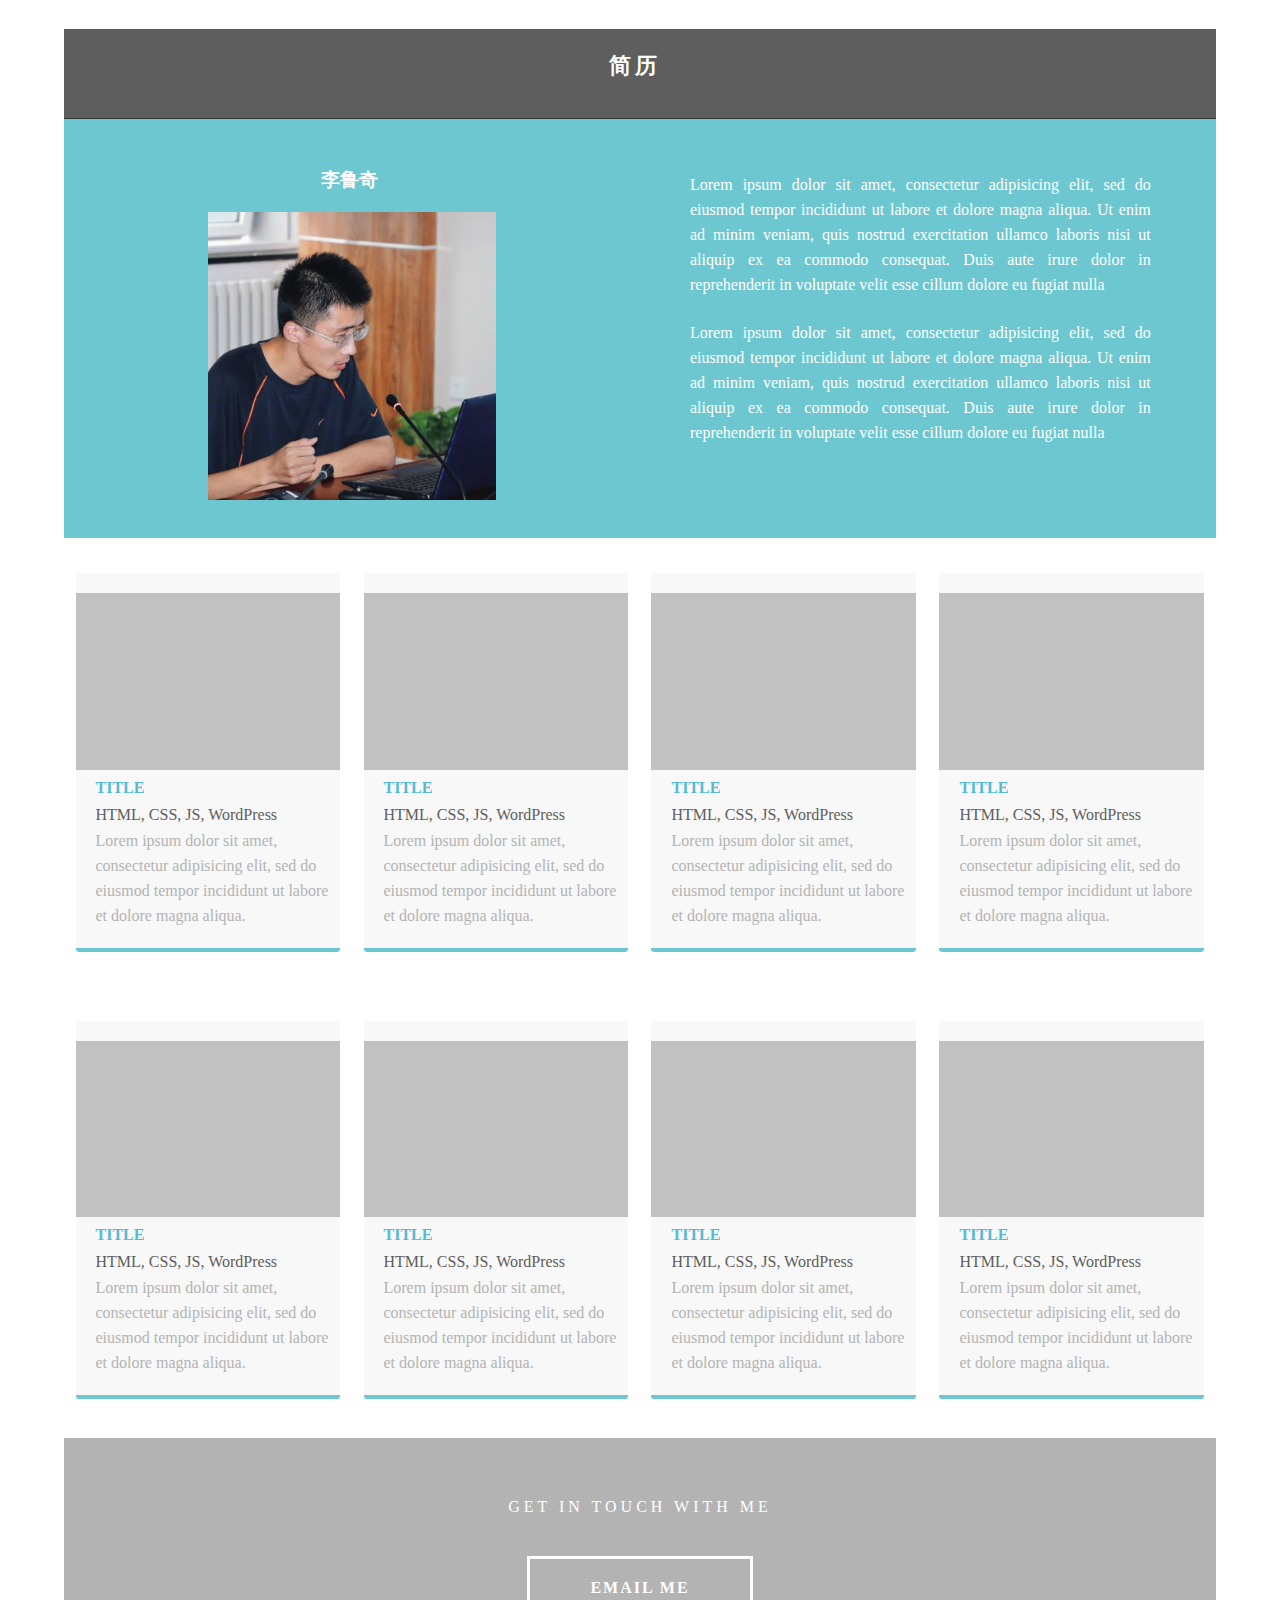
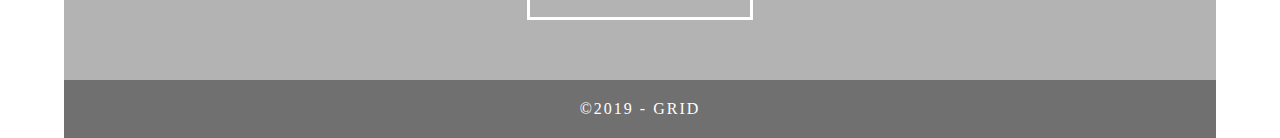
<file: -垃圾箱-/index.html>
<!doctype html>
<html>
<head>
<meta charset="utf-8">
<meta http-equiv="X-UA-Compatible" content="IE=edge">
<meta name="viewport" content="width=device-width, initial-scale=1">
<title>李鲁奇简历</title>
<link href="css/simpleGridTemplate.css" rel="stylesheet" type="text/css">
</head>
<body>
<!-- Main Container -->
<div class="container"> 
  <!-- Header -->
  <header class="header">
    <h4 class="logo">简历&nbsp;</h4>
  </header>
  <!-- Hero Section -->
  <section class="intro">
    <div class="column">
      <h3>李鲁奇&nbsp;</h3>
      <img src="src/profile.jpg" alt="" class="profile"> </div>
    <div class="column">
      <p>Lorem ipsum dolor sit amet, consectetur adipisicing elit, sed do eiusmod tempor incididunt ut labore et dolore magna aliqua. Ut enim ad minim veniam, quis nostrud exercitation ullamco laboris nisi ut aliquip ex ea commodo consequat. Duis aute irure dolor in reprehenderit in voluptate velit esse cillum dolore eu fugiat nulla </p>
      <p>Lorem ipsum dolor sit amet, consectetur adipisicing elit, sed do eiusmod tempor incididunt ut labore et dolore magna aliqua. Ut enim ad minim veniam, quis nostrud exercitation ullamco laboris nisi ut aliquip ex ea commodo consequat. Duis aute irure dolor in reprehenderit in voluptate velit esse cillum dolore eu fugiat nulla</p>
    </div>
  </section>
  <!-- Stats Gallery Section -->
  <div class="gallery">
    <div class="thumbnail"> <a href="#"><img src="images/bkg_06.jpg" alt="" width="2000" class="cards"/></a>
      <h4>TITLE</h4>
      <p class="tag">HTML, CSS, JS, WordPress</p>
      <p class="text_column">Lorem ipsum dolor sit amet, consectetur adipisicing elit, sed do eiusmod tempor incididunt ut labore et dolore magna aliqua.</p>
    </div>
    <div class="thumbnail"> <a href="#"><img src="images/bkg_06.jpg" alt="" width="2000" class="cards"/></a>
      <h4>TITLE</h4>
      <p class="tag">HTML, CSS, JS, WordPress</p>
      <p class="text_column">Lorem ipsum dolor sit amet, consectetur adipisicing elit, sed do eiusmod tempor incididunt ut labore et dolore magna aliqua.</p>
    </div>
    <div class="thumbnail"> <a href="#"><img src="images/bkg_06.jpg" alt="" width="2000" class="cards"/></a>
      <h4>TITLE</h4>
      <p class="tag">HTML, CSS, JS, WordPress</p>
      <p class="text_column">Lorem ipsum dolor sit amet, consectetur adipisicing elit, sed do eiusmod tempor incididunt ut labore et dolore magna aliqua.</p>
    </div>
    <div class="thumbnail"> <a href="#"><img src="images/bkg_06.jpg" alt="" width="2000" class="cards"/></a>
      <h4>TITLE</h4>
      <p class="tag">HTML, CSS, JS, WordPress</p>
      <p class="text_column">Lorem ipsum dolor sit amet, consectetur adipisicing elit, sed do eiusmod tempor incididunt ut labore et dolore magna aliqua.</p>
    </div>
  </div>
  <div class="gallery">
    <div class="thumbnail"> <a href="#"><img src="images/bkg_06.jpg" alt="" width="2000" class="cards"/></a>
      <h4>TITLE</h4>
      <p class="tag">HTML, CSS, JS, WordPress</p>
      <p class="text_column">Lorem ipsum dolor sit amet, consectetur adipisicing elit, sed do eiusmod tempor incididunt ut labore et dolore magna aliqua.</p>
    </div>
    <div class="thumbnail"> <a href="#"><img src="images/bkg_06.jpg" alt="" width="2000" class="cards"/></a>
      <h4>TITLE</h4>
      <p class="tag">HTML, CSS, JS, WordPress</p>
      <p class="text_column">Lorem ipsum dolor sit amet, consectetur adipisicing elit, sed do eiusmod tempor incididunt ut labore et dolore magna aliqua.</p>
    </div>
    <div class="thumbnail"> <a href="#"><img src="images/bkg_06.jpg" alt="" width="2000" class="cards"/></a>
      <h4>TITLE</h4>
      <p class="tag">HTML, CSS, JS, WordPress</p>
      <p class="text_column">Lorem ipsum dolor sit amet, consectetur adipisicing elit, sed do eiusmod tempor incididunt ut labore et dolore magna aliqua.</p>
    </div>
    <div class="thumbnail"> <a href="#"><img src="images/bkg_06.jpg" alt="" width="2000" class="cards"/></a>
      <h4>TITLE</h4>
      <p class="tag">HTML, CSS, JS, WordPress</p>
      <p class="text_column">Lorem ipsum dolor sit amet, consectetur adipisicing elit, sed do eiusmod tempor incididunt ut labore et dolore magna aliqua.</p>
    </div>
  </div>
  <!-- Footer Section -->
  <footer id="contact">
    <p class="hero_header">GET IN TOUCH WITH ME</p>
    <div class="button">EMAIL ME </div>
  </footer>
  <!-- Copyrights Section -->
  <div class="copyright">&copy;2019 - <strong>GRID</strong></div>
</div>
<!-- Main Container Ends -->
</body>
</html>
</file>
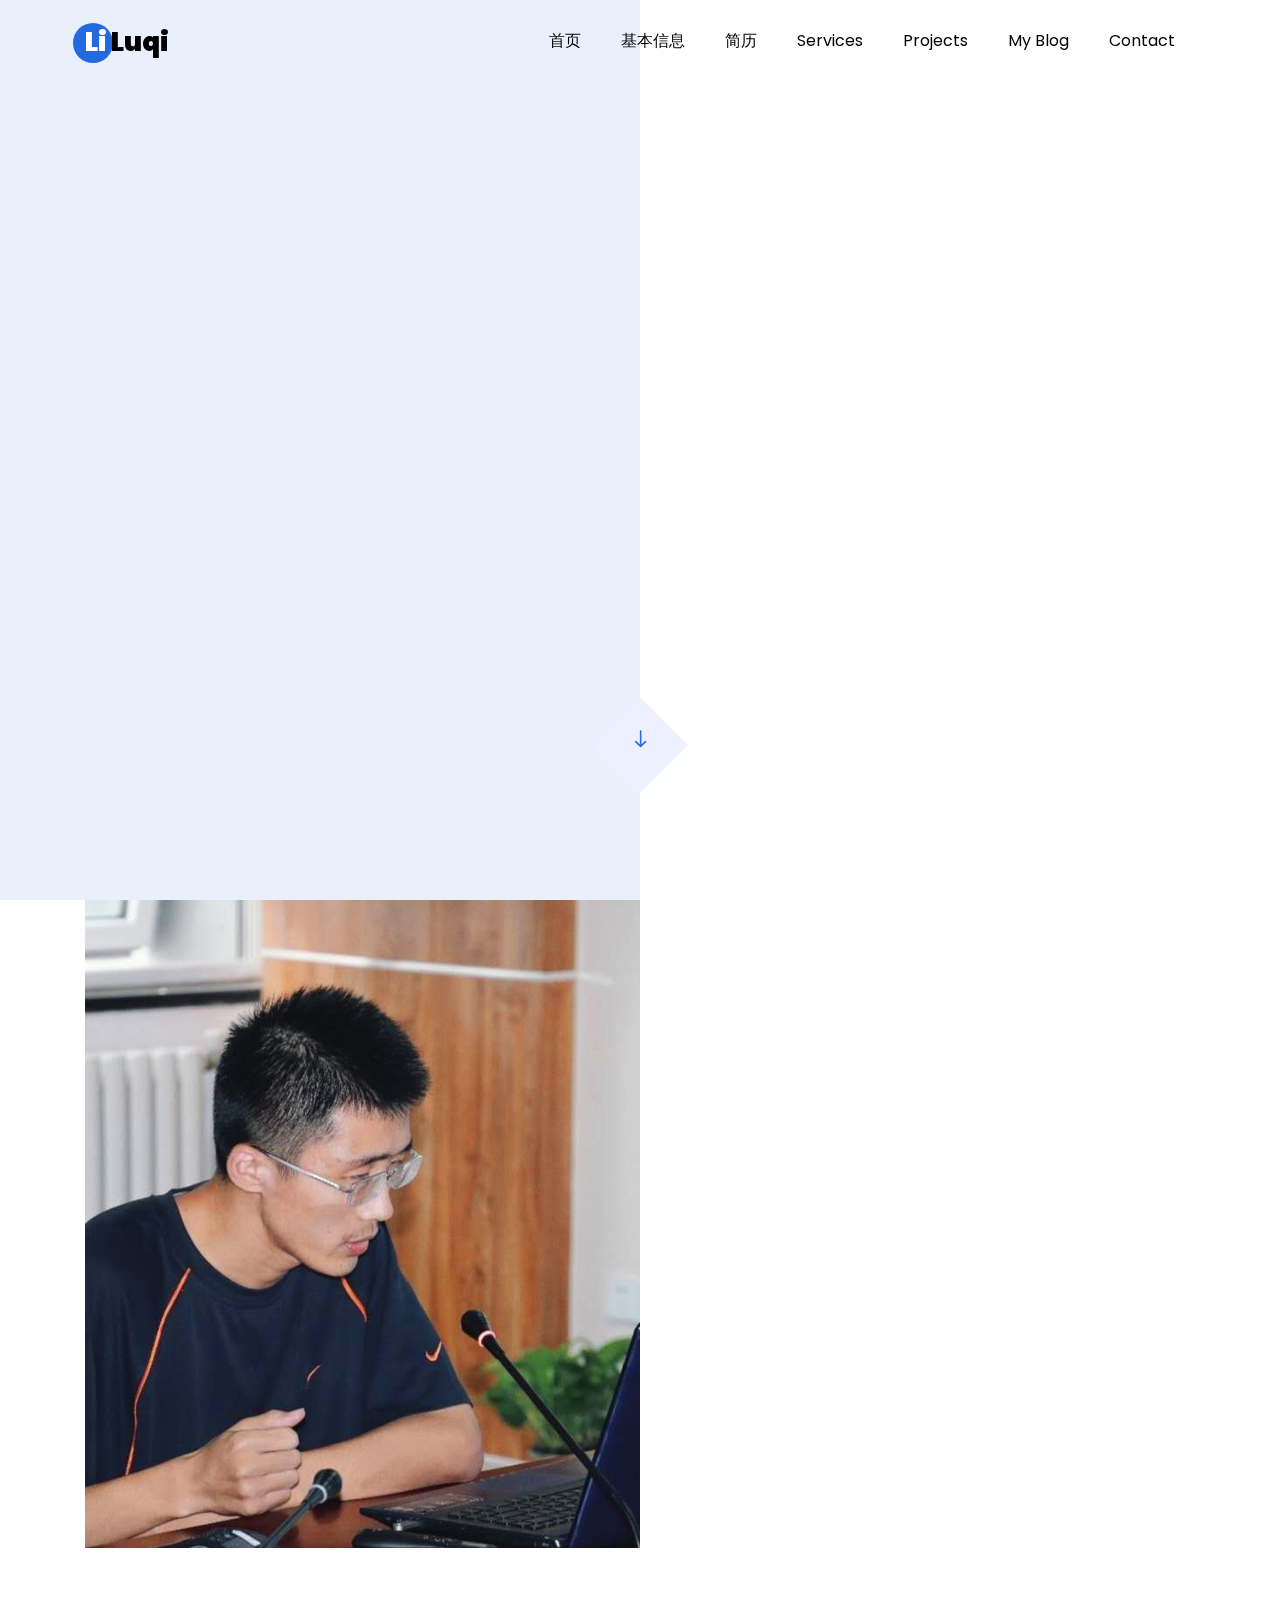
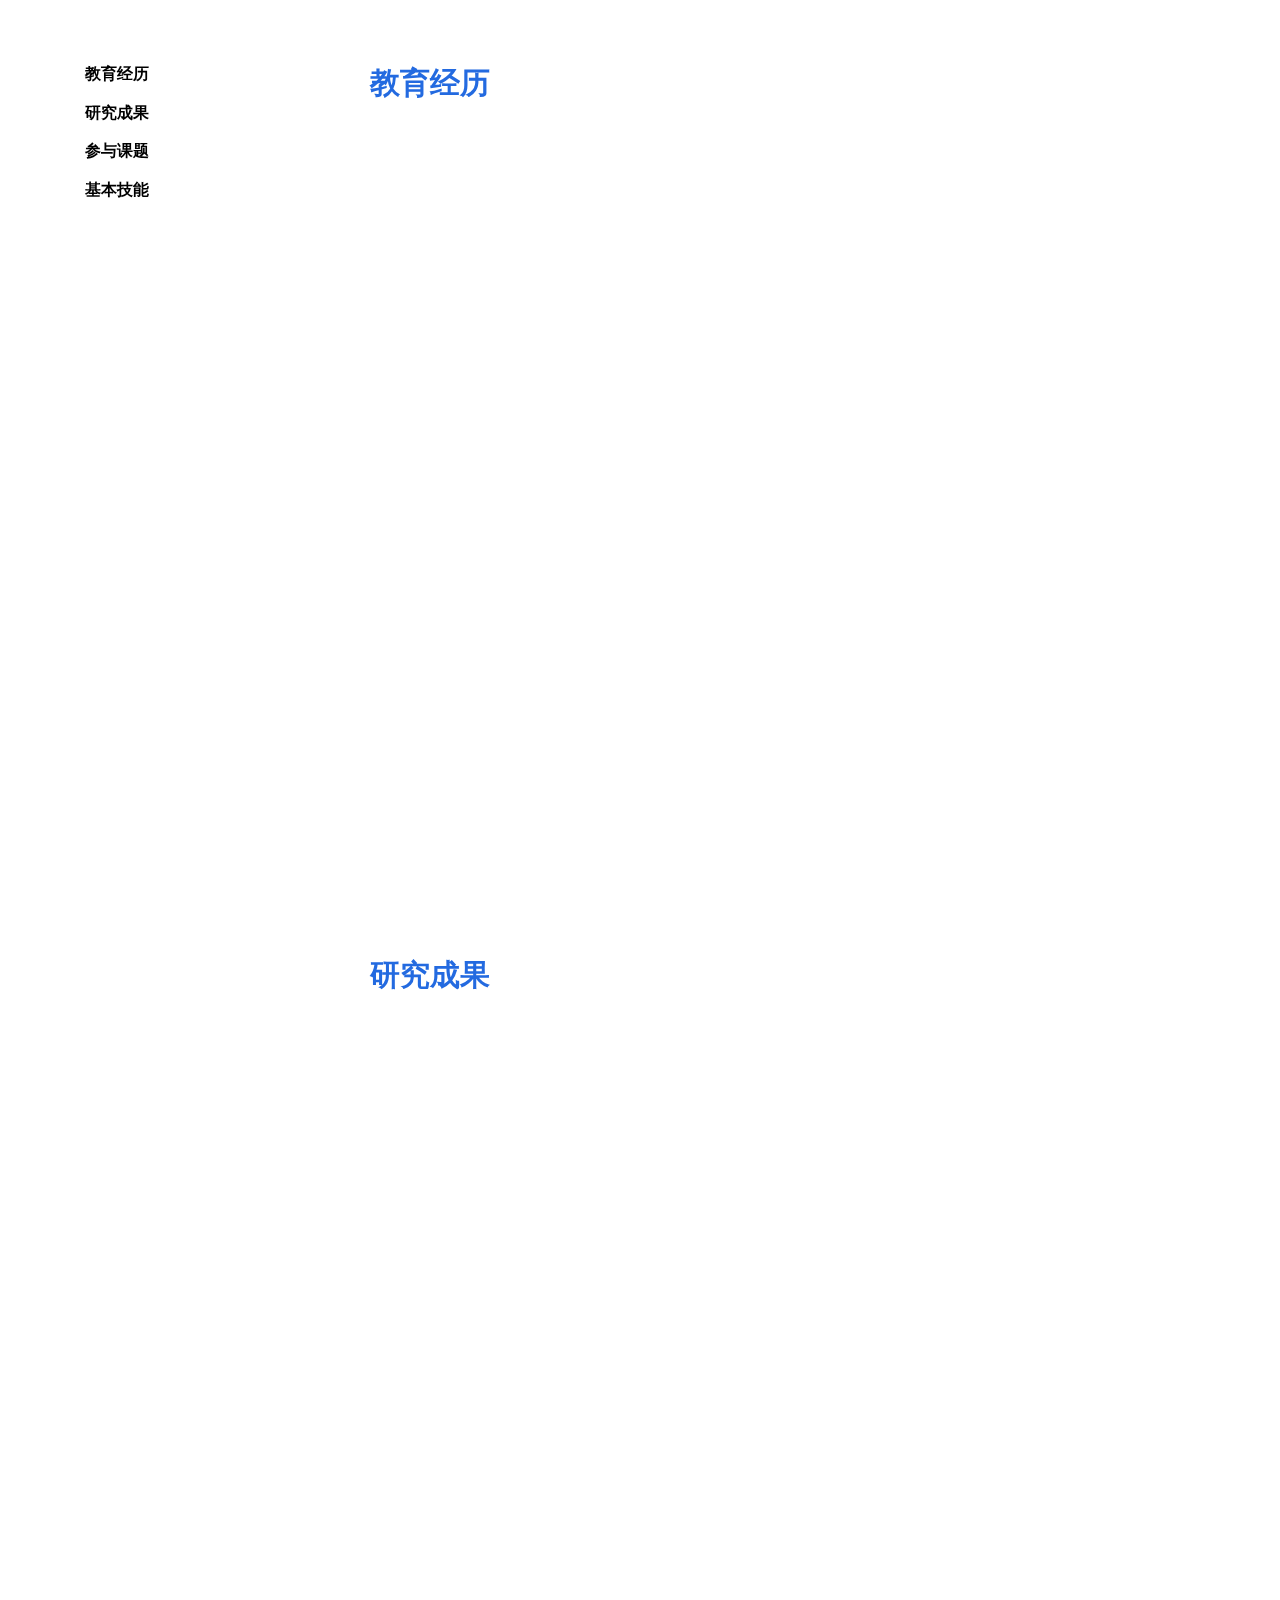
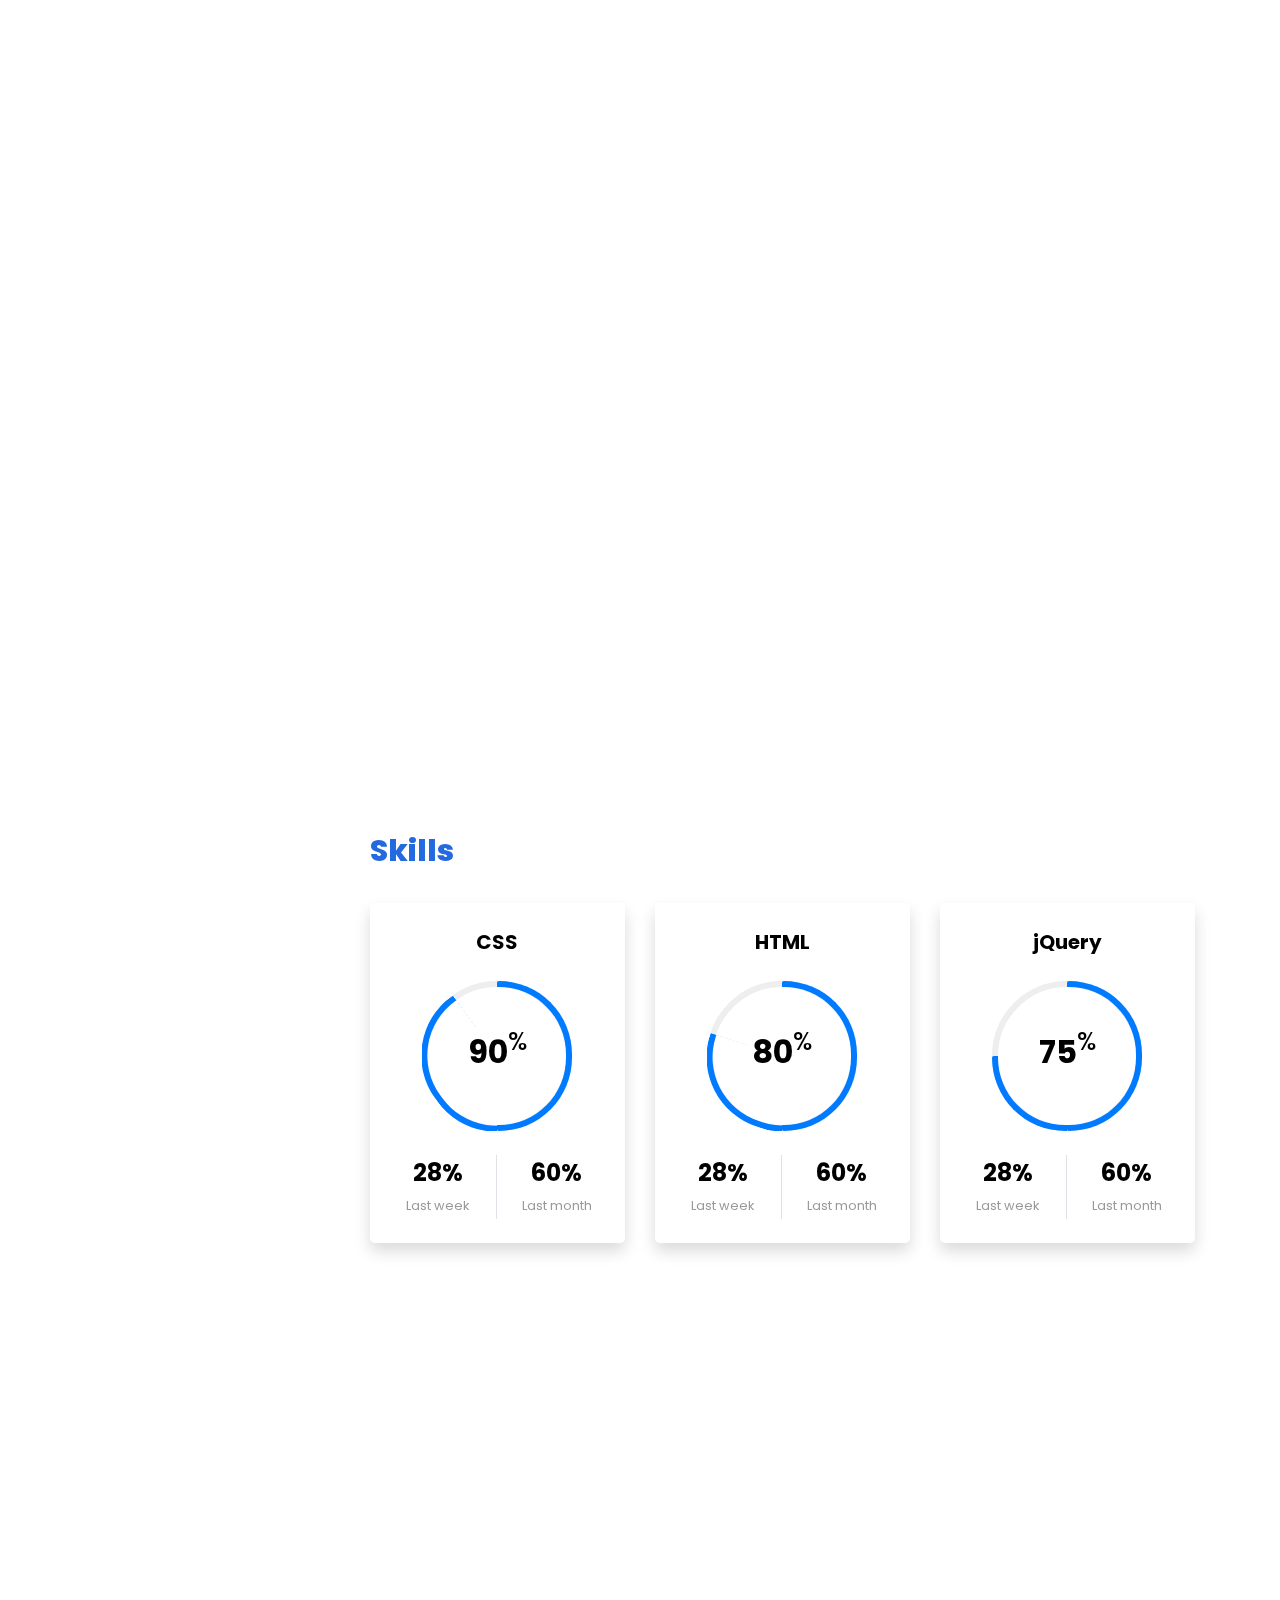
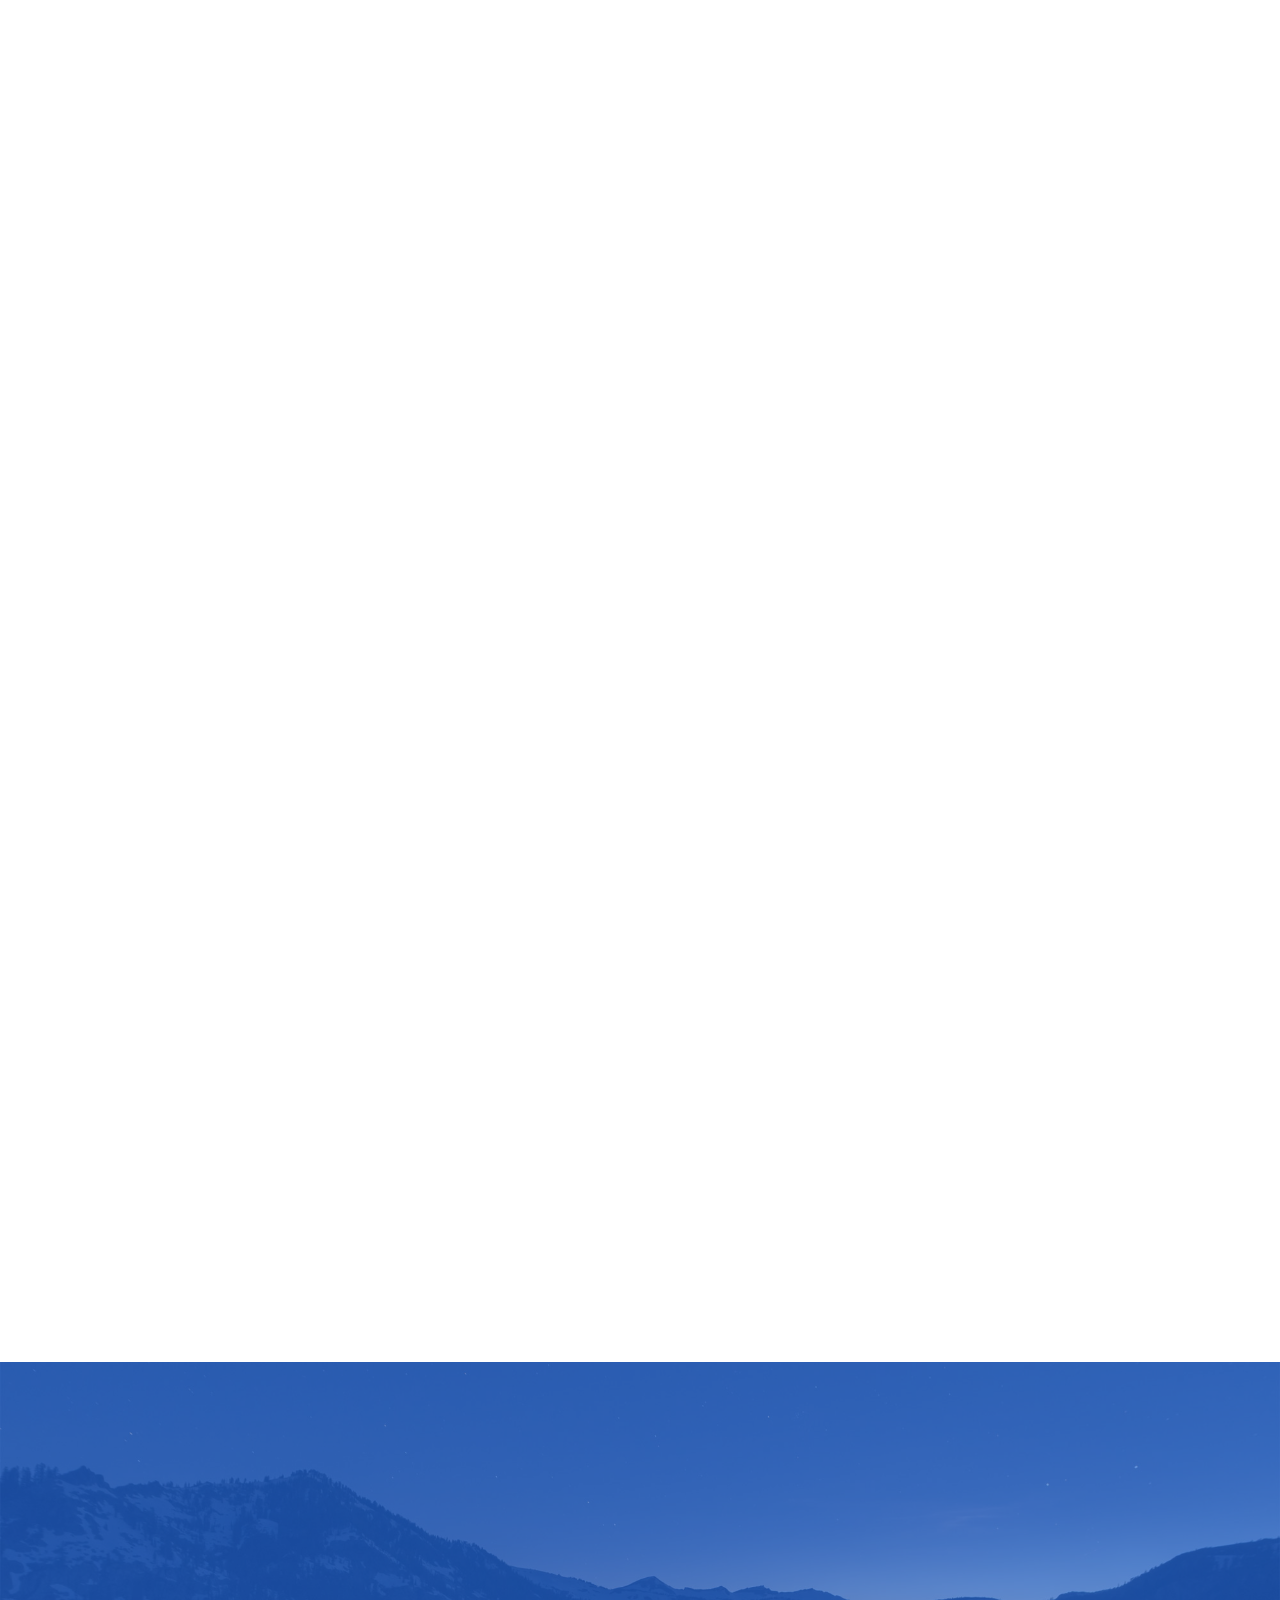
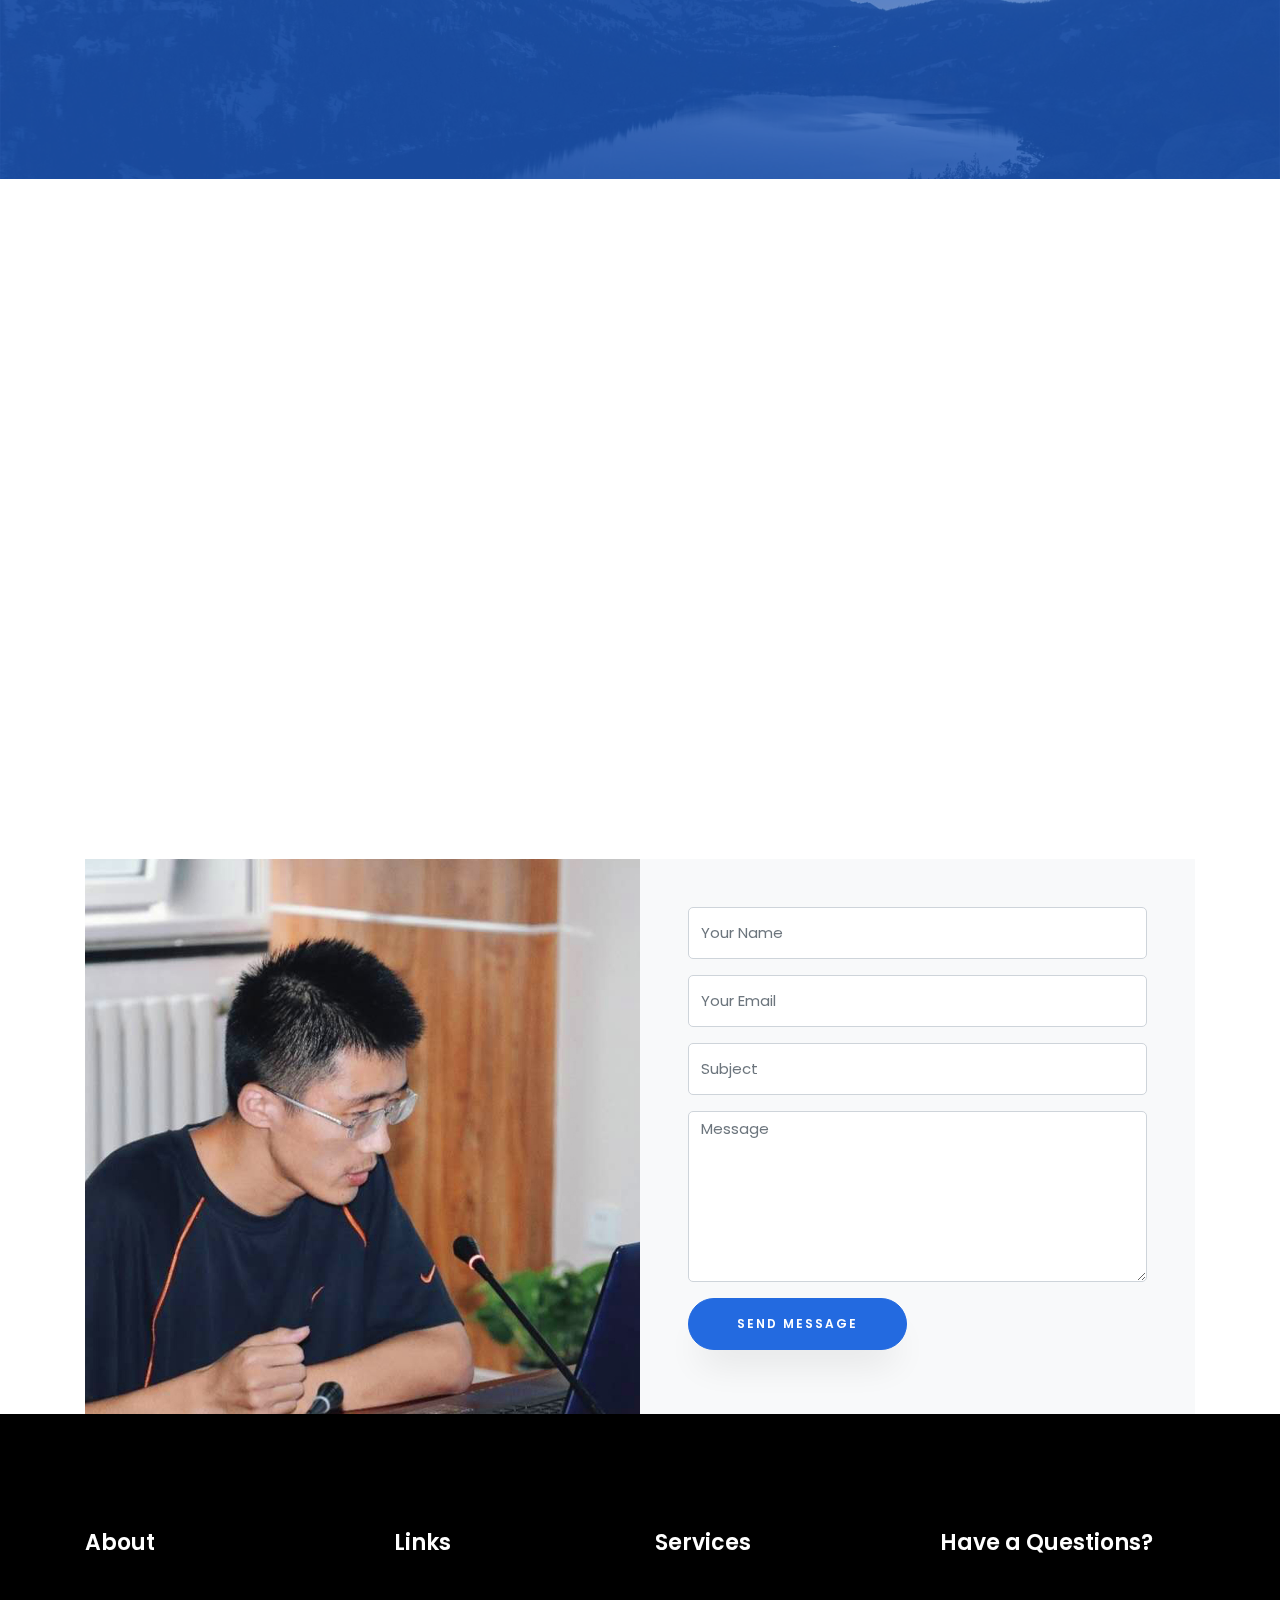
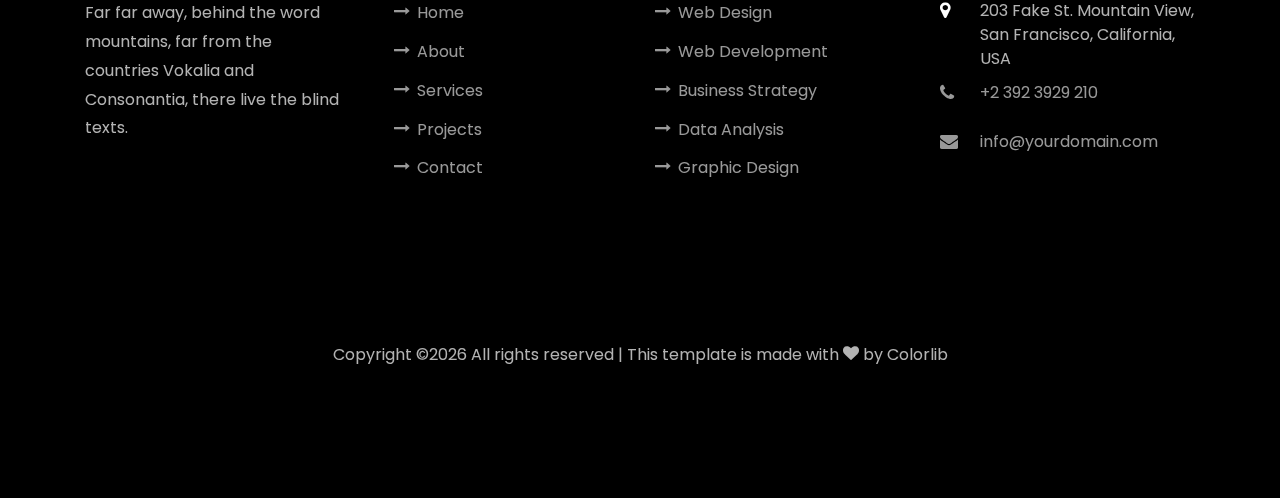
<file: 上一版/index.html>
<!DOCTYPE html>
<html lang="en">
  <head>
    <title>李鲁奇简历</title>
    <meta charset="utf-8">
    <meta name="viewport" content="width=device-width, initial-scale=1, shrink-to-fit=no">
    
    <link href="https://fonts.googleapis.com/css?family=Poppins:100,200,300,400,500,600,700,800,900" rel="stylesheet">

    <link rel="stylesheet" href="css/open-iconic-bootstrap.min.css">
    <link rel="stylesheet" href="css/animate.css">
    
    <link rel="stylesheet" href="css/owl.carousel.min.css">
    <link rel="stylesheet" href="css/owl.theme.default.min.css">
    <link rel="stylesheet" href="css/magnific-popup.css">

    <link rel="stylesheet" href="css/aos.css">

    <link rel="stylesheet" href="css/ionicons.min.css">
    
    <link rel="stylesheet" href="css/flaticon.css">
    <link rel="stylesheet" href="css/icomoon.css">
    <link rel="stylesheet" href="css/style.css">
  </head>
  <body data-spy="scroll" data-target=".site-navbar-target" data-offset="300">
	  
	  
    <nav class="navbar navbar-expand-lg navbar-dark ftco_navbar ftco-navbar-light site-navbar-target" id="ftco-navbar">
	    <div class="container">
	      <a class="navbar-brand" href="index.html"><span>Li</span> Luqi</a>
	      <button class="navbar-toggler js-fh5co-nav-toggle fh5co-nav-toggle" type="button" data-toggle="collapse" data-target="#ftco-nav" aria-controls="ftco-nav" aria-expanded="false" aria-label="Toggle navigation">
	        <span class="oi oi-menu"></span> 菜单
	      </button>

	      <div class="collapse navbar-collapse" id="ftco-nav">
	        <ul class="navbar-nav nav ml-auto">
	          <li class="nav-item"><a href="#home-section" class="nav-link"><span>首页</span></a></li>
	          <li class="nav-item"><a href="#about-section" class="nav-link"><span>基本信息</span></a></li>
	          <li class="nav-item"><a href="#resume-section" class="nav-link"><span>简历</span></a></li>
	          <li class="nav-item"><a href="#services-section" class="nav-link"><span>Services</span></a></li>
	          <li class="nav-item"><a href="#projects-section" class="nav-link"><span>Projects</span></a></li>
	          <li class="nav-item"><a href="#blog-section" class="nav-link"><span>My Blog</span></a></li>
	          <li class="nav-item"><a href="#contact-section" class="nav-link"><span>Contact</span></a></li>
	        </ul>
	      </div>
	    </div>
	  </nav>
	  <section class="hero-wrap js-fullheight">
      <div class="overlay"></div>
      <div class="container">
        <div class="row no-gutters slider-text js-fullheight justify-content-center align-items-center">
          <div class="col-lg-8 col-md-6 ftco-animate d-flex align-items-center">
          	<div class="text text-center">
          		<span class="subheading">华东师范大学城市与区域科学学院</span>
		  				<h1>李鲁奇 博士研究生</h1>
             		 <h4>研究方向为城市网络与区域治理 </h4>
            </div>
            </div>
          </div>
        </div>
      </div>
      <div class="mouse">
				<a href="#" class="mouse-icon">
					<div class="mouse-wheel"><span class="ion-ios-arrow-round-down"></span></div>
				</a>
			</div>
    </section>

    <section class="ftco-about img ftco-section ftco-no-pt ftco-no-pb" id="about-section">
    	<div class="container">
    		<div class="row d-flex no-gutters">
    			<div class="col-md-6 col-lg-6 d-flex">
    				<div class="img-about img d-flex align-items-stretch">
    					<div class="overlay"></div>
	    				<div class="img d-flex align-self-stretch align-items-center" style="background-image:url(images/about.jpg);">
	    				</div>
    				</div>
    			</div>
    			<div class="col-md-6 col-lg-6 pl-md-5 py-5">
    				<div class="row justify-content-start pb-3">
		          <div class="col-md-12 heading-section ftco-animate">
		          	<h1 class="big">基本信息</h1>
		            <h2 class="mb-4">基本信息</h2>
		            <ul class="about-info mt-4 px-md-0 px-2">
		            	<li class="d-flex"><span>姓名:</span> <span>李鲁奇</span></li>
		            	<li class="d-flex"><span>出生日期:</span> <span>1991年9月1日</span></li>
		            	<li class="d-flex"><span>住址:</span> <span>上海市闵行区东川路500号</span></li>
		            	<li class="d-flex"><span>籍贯:</span> <span>山东省泰安市宁阳县</span></li>
		            	<li class="d-flex"><span>邮箱:</span> <span>liluqi@outlook.com</span></li>
		            	<li class="d-flex"><span>微信号: </span> <span>liluqi1991</span></li>
		            </ul>
		          </div>
		        </div>
	          <div class="counter-wrap ftco-animate d-flex mt-md-3">
              <div class="text">
              	<p class="mb-4">
					<span>已在《地理学报》《地理研究》《地理科学》等发表成果</span>	
	                <span class="number" data-number="17">0</span>
	                <span>篇，</span>
				
					<span>并参与国家自然科学基金、（？）等课题</span>	                
					<span class="number" data-number="3">0</span>
	                <span>项</span>
                </p>
                <p><a href="#" class="btn btn-primary py-3 px-3">下载PDF格式简历</a></p>
              </div>
	          </div>
	        </div>
        </div>
    	</div>
    </section>

  

    <section class="ftco-section ftco-no-pb goto-here" id="resume-section">
    	<div class="container">
    		<div class="row">
    			<div class="col-md-3">
				    <nav id="navi">
					    <ul>
					      <li><a href="#page-1">教育经历</a></li>
					      <li><a href="#page-2">研究成果</a></li>
					      <li><a href="#page-3">参与课题</a></li>
						  <li><a href="#page-4">基本技能</a></li>
					    </ul>
					  </nav>
					</div>
					<div class="col-md-9">
					  <div id="page-1" class= "page one">
					  	<h2 class="heading">教育经历</h2>
					    <div class="resume-wrap d-flex ftco-animate">
					    	<div class="icon d-flex align-items-center justify-content-center">
					    		<span class="flaticon-ideas"></span>
					    	</div>
					    	<div class="text pl-3">
		    					<span class="date">2017-2021</span>
		    					<h2>人文地理学博士研究生</h2>
		    					<span class="position">华东师范大学城市与区域科学学院</span>
    					        <p>指导老师为孔翔教授</p>
	    					</div>
	    				</div>
	    				<div class="resume-wrap d-flex ftco-animate">
	    					<div class="icon d-flex align-items-center justify-content-center">
					    		<span class="flaticon-ideas"></span>
					    	</div>
					    	<div class="text pl-3">
		    					<span class="date">其中，2019-2020</span>
		    					<h2>联合培养</h2>
		    					<span class="position">Faculty of Science, Ghent University</span>
		    					<p>指导老师为Ben Derudder教授</p>
		    				</div>
	    				</div>
	    				<div class="resume-wrap d-flex ftco-animate">
	    					<div class="icon d-flex align-items-center justify-content-center">
					    		<span class="flaticon-ideas"></span>
					    	</div>
					    	<div class="text pl-3">
		    					<span class="date">2014-2017</span>
		    					<h2>土地资源管理学硕士</h2>
		    					<span class="position">中国海洋大学法政学院</span>
		    					<p>指导老师为马学广教授</p>
		    				</div>
	    				</div>
	    				<div class="resume-wrap d-flex ftco-animate">
	    					<div class="icon d-flex align-items-center justify-content-center">
					    		<span class="flaticon-ideas"></span>
					    	</div>
					    	<div class="text pl-3">
		    					<span class="date">2010-2014</span>
		    					<h2>行政管理学学士</h2>
		    					<span class="position">中国海洋大学法政学院</span>
		    					<p></p>
		    				</div>
	    				</div>
					  </div>

					  <div id="page-2" class= "page two">
					  	<h2 class="heading">研究成果</h2>
					    <div class="resume-wrap d-flex ftco-animate">
					    	<div class="icon d-flex align-items-center justify-content-center">
					    		<span class="flaticon-ideas"></span>
					    	</div>
					    	<div class="text pl-3">
		    					<span class="date">2014-2015</span>
		    					<h2>Software Developer</h2>
		    					<span class="position">Cambridge University</span>
		    					<p>A small river named Duden flows by their place and supplies it with the necessary regelialia. It is a paradisematic country, in which roasted parts of sentences fly into your mouth.</p>
		    				</div>
	    				</div>
	    				<div class="resume-wrap d-flex ftco-animate">
	    					<div class="icon d-flex align-items-center justify-content-center">
					    		<span class="flaticon-ideas"></span>
					    	</div>
					    	<div class="text pl-3">
		    					<span class="date">2014-2015</span>
		    					<h2>Web Designer</h2>
		    					<span class="position">Cambridge University</span>
		    					<p>A small river named Duden flows by their place and supplies it with the necessary regelialia. It is a paradisematic country, in which roasted parts of sentences fly into your mouth.</p>
		    				</div>
	    				</div>
	    				<div class="resume-wrap d-flex ftco-animate">
	    					<div class="icon d-flex align-items-center justify-content-center">
					    		<span class="flaticon-ideas"></span>
					    	</div>
					    	<div class="text pl-3">
		    					<span class="date">2014-2015</span>
		    					<h2>Web Marketing</h2>
		    					<span class="position">Cambridge University</span>
		    					<p>A small river named Duden flows by their place and supplies it with the necessary regelialia. It is a paradisematic country, in which roasted parts of sentences fly into your mouth.</p>
		    				</div>
	    				</div>
	    				<div class="resume-wrap d-flex ftco-animate">
	    					<div class="icon d-flex align-items-center justify-content-center">
					    		<span class="flaticon-ideas"></span>
					    	</div>
					    	<div class="text pl-3">
		    					<span class="date">2014-2015</span>
		    					<h2>Art &amp; Creative Director</h2>
		    					<span class="position">Side Tech</span>
		    					<p>A small river named Duden flows by their place and supplies it with the necessary regelialia. It is a paradisematic country, in which roasted parts of sentences fly into your mouth.</p>
		    				</div>
	    				</div>
	    				<div class="resume-wrap d-flex ftco-animate">
	    					<div class="icon d-flex align-items-center justify-content-center">
					    		<span class="flaticon-ideas"></span>
					    	</div>
					    	<div class="text pl-3">
		    					<span class="date">2014-2015</span>
		    					<h2>Wordpress Developer</h2>
		    					<span class="position">Cambridge University</span>
		    					<p>A small river named Duden flows by their place and supplies it with the necessary regelialia. It is a paradisematic country, in which roasted parts of sentences fly into your mouth.</p>
		    				</div>
	    				</div>
	    				<div class="resume-wrap d-flex ftco-animate">
	    					<div class="icon d-flex align-items-center justify-content-center">
					    		<span class="flaticon-ideas"></span>
					    	</div>
					    	<div class="text pl-3">
		    					<span class="date">2017-2018</span>
		    					<h2>UI/UX Designer</h2>
		    					<span class="position">Cambridge University</span>
		    					<p>A small river named Duden flows by their place and supplies it with the necessary regelialia. It is a paradisematic country, in which roasted parts of sentences fly into your mouth.</p>
		    				</div>
	    				</div>
					  </div>
					  <div id="page-3" class= "page three">
					  	<h2 class="heading">Skills</h2>
					  	<div class="row progress-circle mb-5">
					  		<div class="col-lg-4 mb-4">
						      <div class="bg-white rounded-lg shadow p-4">
						        <h2 class="h5 font-weight-bold text-center mb-4">CSS</h2>

						        <!-- Progress bar 1 -->
						        <div class="progress mx-auto" data-value='90'>
						          <span class="progress-left">
                        <span class="progress-bar border-primary"></span>
						          </span>
						          <span class="progress-right">
                        <span class="progress-bar border-primary"></span>
						          </span>
						          <div class="progress-value w-100 h-100 rounded-circle d-flex align-items-center justify-content-center">
						            <div class="h2 font-weight-bold">90<sup class="small">%</sup></div>
						          </div>
						        </div>
						        <!-- END -->

						        <!-- Demo info -->
						        <div class="row text-center mt-4">
						          <div class="col-6 border-right">
						            <div class="h4 font-weight-bold mb-0">28%</div><span class="small text-gray">Last week</span>
						          </div>
						          <div class="col-6">
						            <div class="h4 font-weight-bold mb-0">60%</div><span class="small text-gray">Last month</span>
						          </div>
						        </div>
						        <!-- END -->
						      </div>
						    </div>

						    <div class="col-lg-4 mb-4">
						      <div class="bg-white rounded-lg shadow p-4">
						        <h2 class="h5 font-weight-bold text-center mb-4">HTML</h2>

						        <!-- Progress bar 1 -->
						        <div class="progress mx-auto" data-value='80'>
						          <span class="progress-left">
                        <span class="progress-bar border-primary"></span>
						          </span>
						          <span class="progress-right">
                        <span class="progress-bar border-primary"></span>
						          </span>
						          <div class="progress-value w-100 h-100 rounded-circle d-flex align-items-center justify-content-center">
						            <div class="h2 font-weight-bold">80<sup class="small">%</sup></div>
						          </div>
						        </div>
						        <!-- END -->

						        <!-- Demo info -->
						        <div class="row text-center mt-4">
						          <div class="col-6 border-right">
						            <div class="h4 font-weight-bold mb-0">28%</div><span class="small text-gray">Last week</span>
						          </div>
						          <div class="col-6">
						            <div class="h4 font-weight-bold mb-0">60%</div><span class="small text-gray">Last month</span>
						          </div>
						        </div>
						        <!-- END -->
						      </div>
						    </div>

						    <div class="col-lg-4 mb-4">
						      <div class="bg-white rounded-lg shadow p-4">
						        <h2 class="h5 font-weight-bold text-center mb-4">jQuery</h2>

						        <!-- Progress bar 1 -->
						        <div class="progress mx-auto" data-value='75'>
						          <span class="progress-left">
                        <span class="progress-bar border-primary"></span>
						          </span>
						          <span class="progress-right">
                        <span class="progress-bar border-primary"></span>
						          </span>
						          <div class="progress-value w-100 h-100 rounded-circle d-flex align-items-center justify-content-center">
						            <div class="h2 font-weight-bold">75<sup class="small">%</sup></div>
						          </div>
						        </div>
						        <!-- END -->

						        <!-- Demo info -->
						        <div class="row text-center mt-4">
						          <div class="col-6 border-right">
						            <div class="h4 font-weight-bold mb-0">28%</div><span class="small text-gray">Last week</span>
						          </div>
						          <div class="col-6">
						            <div class="h4 font-weight-bold mb-0">60%</div><span class="small text-gray">Last month</span>
						          </div>
						        </div>
						        <!-- END -->
						      </div>
						    </div>
					  	</div>
					  	<div class="row">
					  		<div class="col-md-6 animate-box">
									<div class="progress-wrap ftco-animate">
										<h3>Photoshop</h3>
										<div class="progress">
										 	<div class="progress-bar color-1" role="progressbar" aria-valuenow="90"
										  	aria-valuemin="0" aria-valuemax="100" style="width:90%">
										    <span>90%</span>
										  	</div>
										</div>
									</div>
								</div>
								<div class="col-md-6 animate-box">
									<div class="progress-wrap ftco-animate">
										<h3>jQuery</h3>
										<div class="progress">
										 	<div class="progress-bar color-2" role="progressbar" aria-valuenow="85"
										  	aria-valuemin="0" aria-valuemax="100" style="width:85%">
										    <span>85%</span>
										  	</div>
										</div>
									</div>
								</div>
								<div class="col-md-6 animate-box">
									<div class="progress-wrap ftco-animate">
										<h3>HTML5</h3>
										<div class="progress">
										 	<div class="progress-bar color-3" role="progressbar" aria-valuenow="95"
										  	aria-valuemin="0" aria-valuemax="100" style="width:95%">
										    <span>95%</span>
										  	</div>
										</div>
									</div>
								</div>
								<div class="col-md-6 animate-box">
									<div class="progress-wrap ftco-animate">
										<h3>CSS3</h3>
										<div class="progress">
										 	<div class="progress-bar color-4" role="progressbar" aria-valuenow="90"
										  	aria-valuemin="0" aria-valuemax="100" style="width:90%">
										    <span>90%</span>
										  	</div>
										</div>
									</div>
								</div>
								<div class="col-md-6 animate-box">
									<div class="progress-wrap ftco-animate">
										<h3>WordPress</h3>
										<div class="progress">
										 	<div class="progress-bar color-5" role="progressbar" aria-valuenow="70"
										  	aria-valuemin="0" aria-valuemax="100" style="width:70%">
										    <span>70%</span>
										  	</div>
										</div>
									</div>
								</div>
								<div class="col-md-6 animate-box">
									<div class="progress-wrap ftco-animate">
										<h3>SEO</h3>
										<div class="progress">
										 	<div class="progress-bar color-6" role="progressbar" aria-valuenow="80"
										  	aria-valuemin="0" aria-valuemax="100" style="width:80%">
										    <span>80%</span>
										  	</div>
										</div>
									</div>
								</div>
					  	</div>
					  </div>
					  <div id="page-4" class= "page four">
					    <h2 class="heading">Awards</h2>
					    <div class="resume-wrap d-flex ftco-animate">
					    	<div class="icon d-flex align-items-center justify-content-center">
					    		<span class="flaticon-ideas"></span>
					    	</div>
					    	<div class="text pl-3">
		    					<span class="date">2014-2015</span>
		    					<h2>Top 10 Web Developer</h2>
		    					<span class="position">Cambridge University</span>
		    					<p>A small river named Duden flows by their place and supplies it with the necessary regelialia. It is a paradisematic country, in which roasted parts of sentences fly into your mouth.</p>
	    					</div>
	    				</div>
	    				<div class="resume-wrap d-flex ftco-animate">
	    					<div class="icon d-flex align-items-center justify-content-center">
					    		<span class="flaticon-ideas"></span>
					    	</div>
					    	<div class="text pl-3">
		    					<span class="date">2014-2015</span>
		    					<h2>Top 5 LeaderShip Exellence Winner</h2>
		    					<span class="position">Cambridge University</span>
		    					<p>A small river named Duden flows by their place and supplies it with the necessary regelialia. It is a paradisematic country, in which roasted parts of sentences fly into your mouth.</p>
		    				</div>
	    				</div>
	    				<div class="resume-wrap d-flex ftco-animate">
	    					<div class="icon d-flex align-items-center justify-content-center">
					    		<span class="flaticon-ideas"></span>
					    	</div>
					    	<div class="text pl-3">
		    					<span class="date">2014-2015</span>
		    					<h2>Top 4 Web Tester</h2>
		    					<span class="position">Cambridge University</span>
		    					<p>A small river named Duden flows by their place and supplies it with the necessary regelialia. It is a paradisematic country, in which roasted parts of sentences fly into your mouth.</p>
		    				</div>
	    				</div>
	    				<div class="resume-wrap d-flex ftco-animate">
	    					<div class="icon d-flex align-items-center justify-content-center">
					    		<span class="flaticon-ideas"></span>
					    	</div>
					    	<div class="text pl-3">
		    					<span class="date">2014-2015</span>
		    					<h2>Art &amp; Creative Director</h2>
		    					<span class="position">Cambridge University</span>
		    					<p>A small river named Duden flows by their place and supplies it with the necessary regelialia. It is a paradisematic country, in which roasted parts of sentences fly into your mouth.</p>
		    				</div>
	    				</div>
					  </div>
					</div>
			  </div>
    	</div>
    </section>

    <section class="ftco-section" id="services-section">
    	<div class="container-fluid px-md-5">
    		<div class="row justify-content-center py-5 mt-5">
          <div class="col-md-12 heading-section text-center ftco-animate">
          	<h1 class="big big-2">Services</h1>
            <h2 class="mb-4">Services</h2>
            <p>Far far away, behind the word mountains, far from the countries Vokalia and Consonantia</p>
          </div>
        </div>
    		<div class="row">
					<div class="col-md-4 text-center d-flex ftco-animate">
						<a href="#" class="services-1 shadow">
							<span class="icon">
								<i class="flaticon-analysis"></i>
							</span>
							<div class="desc">
								<h3 class="mb-5">Web Design</h3>
								<p>A small river named Duden flows by their place and supplies it with the necessary regelialia.</p>
							</div>
						</a>
					</div>
					<div class="col-md-4 text-center d-flex ftco-animate">
						<a href="#" class="services-1 shadow">
							<span class="icon">
								<i class="flaticon-flasks"></i>
							</span>
							<div class="desc">
								<h3 class="mb-5">Phtography</h3>
								<p>A small river named Duden flows by their place and supplies it with the necessary regelialia.</p>
							</div>
						</a>
					</div>
					<div class="col-md-4 text-center d-flex ftco-animate">
						<a href="#" class="services-1 shadow">
							<span class="icon">
								<i class="flaticon-ideas"></i>
							</span>
							<div class="desc">
								<h3 class="mb-5">Web Developer</h3>
								<p>A small river named Duden flows by their place and supplies it with the necessary regelialia.</p>
							</div>
						</a>
					</div>

					<div class="col-md-4 text-center d-flex ftco-animate">
						<a href="#" class="services-1 shadow">
							<span class="icon">
								<i class="flaticon-innovation"></i>
							</span>
							<div class="desc">
								<h3 class="mb-5">App Developing</h3>
								<p>A small river named Duden flows by their place and supplies it with the necessary regelialia.</p>
							</div>
						</a>
					</div>
					<div class="col-md-4 text-center d-flex ftco-animate">
						<a href="#" class="services-1 shadow">
							<span class="icon">
								<i class="flaticon-ux-design"></i>
							</span>
							<div class="desc">
								<h3 class="mb-5">Branding</h3>
								<p>A small river named Duden flows by their place and supplies it with the necessary regelialia.</p>
							</div>
						</a>
					</div>
					<div class="col-md-4 text-center d-flex ftco-animate">
						<a href="#" class="services-1 shadow">
							<span class="icon">
								<i class="flaticon-idea"></i>
							</span>
							<div class="desc">
								<h3 class="mb-5">Product Strategy</h3>
								<p>A small river named Duden flows by their place and supplies it with the necessary regelialia.</p>
							</div>
						</a>
					</div>
				</div>
    	</div>
    </section>
 

    <section class="ftco-section ftco-project" id="projects-section">
    	<div class="container-fluid px-md-0">
    		<div class="row no-gutters justify-content-center pb-5">
          <div class="col-md-12 heading-section text-center ftco-animate">
          	<h1 class="big big-2">Projects</h1>
            <h2 class="mb-4">Our Projects</h2>
            <p>Far far away, behind the word mountains, far from the countries Vokalia and Consonantia</p>
          </div>
        </div>
    		<div class="row no-gutters">
    			<div class="col-md-4">
    				<div class="project img ftco-animate d-flex justify-content-center align-items-center" style="background-image: url(images/work-1.jpg);">
    					<div class="overlay"></div>
	    				<div class="text text-center p-4">
	    					<h3><a href="#">Branding &amp; Illustration Design</a></h3>
	    					<span>Web Design</span>
	    				</div>
    				</div>
  				</div>
  				<div class="col-md-4">
    				<div class="project img ftco-animate d-flex justify-content-center align-items-center" style="background-image: url(images/work-2.jpg);">
    					<div class="overlay"></div>
	    				<div class="text text-center p-4">
	    					<h3><a href="#">Branding &amp; Illustration Design</a></h3>
	    					<span>Web Design</span>
	    				</div>
    				</div>
  				</div>

    			<div class="col-md-4">
    				<div class="project img ftco-animate d-flex justify-content-center align-items-center" style="background-image: url(images/work-3.jpg);">
    					<div class="overlay"></div>
	    				<div class="text text-center p-4">
	    					<h3><a href="#">Branding &amp; Illustration Design</a></h3>
	    					<span>Web Design</span>
	    				</div>
    				</div>
    			</div>
    			<div class="col-md-4">
    				<div class="project img ftco-animate d-flex justify-content-center align-items-center" style="background-image: url(images/work-4.jpg);">
    					<div class="overlay"></div>
	    				<div class="text text-center p-4">
	    					<h3><a href="#">Branding &amp; Illustration Design</a></h3>
	    					<span>Web Design</span>
	    				</div>
    				</div>
    			</div>
    			<div class="col-md-4">
    				<div class="project img ftco-animate d-flex justify-content-center align-items-center" style="background-image: url(images/work-5.jpg);">
    					<div class="overlay"></div>
	    				<div class="text text-center p-4">
	    					<h3><a href="#">Branding &amp; Illustration Design</a></h3>
	    					<span>Web Design</span>
	    				</div>
    				</div>
    			</div>
    			<div class="col-md-4">
    				<div class="project img ftco-animate d-flex justify-content-center align-items-center" style="background-image: url(images/work-6.jpg);">
    					<div class="overlay"></div>
	    				<div class="text text-center p-4">
	    					<h3><a href="#">Branding &amp; Illustration Design</a></h3>
	    					<span>Web Design</span>
	    				</div>
    				</div>
    			</div>
    		</div>
    	</div>
    </section>

    <section class="ftco-section ftco-no-pt ftco-no-pb ftco-counter img" id="section-counter">
    	<div class="container-fluid px-md-5">
				<div class="row d-md-flex align-items-center">
          <div class="col-md d-flex justify-content-center counter-wrap ftco-animate">
            <div class="block-18 shadow">
              <div class="text">
                <strong class="number" data-number="100">0</strong>
                <span>Awards</span>
              </div>
            </div>
          </div>
          <div class="col-md d-flex justify-content-center counter-wrap ftco-animate">
            <div class="block-18 shadow">
              <div class="text">
                <strong class="number" data-number="1200">0</strong>
                <span>Complete Projects</span>
              </div>
            </div>
          </div>
          <div class="col-md d-flex justify-content-center counter-wrap ftco-animate">
            <div class="block-18 shadow">
              <div class="text">
                <strong class="number" data-number="1200">0</strong>
                <span>Happy Customers</span>
              </div>
            </div>
          </div>
          <div class="col-md d-flex justify-content-center counter-wrap ftco-animate">
            <div class="block-18 shadow">
              <div class="text">
                <strong class="number" data-number="500">0</strong>
                <span>Cups of coffee</span>
              </div>
            </div>
          </div>
        </div>
      </div>
    </section>


    <section class="ftco-section" id="blog-section">
      <div class="container">
        <div class="row justify-content-center mb-5 pb-5">
          <div class="col-md-7 heading-section text-center ftco-animate">
            <h1 class="big big-2">Blog</h1>
            <h2 class="mb-4">Our Blog</h2>
            <p>Far far away, behind the word mountains, far from the countries Vokalia and Consonantia</p>
          </div>
        </div>
        <div class="row d-flex">
          <div class="col-md-4 d-flex ftco-animate">
          	<div class="blog-entry justify-content-end">
              <a href="single.html" class="block-20" style="background-image: url('images/image_1.jpg');">
              </a>
              <div class="text mt-3 float-right d-block">
                <h3 class="heading"><a href="single.html">Why Lead Generation is Key for Business Growth</a></h3>
                <div class="d-flex align-items-center mb-3 meta">
	                <p class="mb-0">
	                	<span class="mr-2">Sept. 12, 2019</span>
	                	<a href="#" class="mr-2">Admin</a>
	                	<a href="#" class="meta-chat"><span class="icon-chat"></span> 3</a>
	                </p>
                </div>
                <p>A small river named Duden flows by their place and supplies it with the necessary regelialia.</p>
              </div>
            </div>
          </div>
          <div class="col-md-4 d-flex ftco-animate">
          	<div class="blog-entry justify-content-end">
              <a href="single.html" class="block-20" style="background-image: url('images/image_2.jpg');">
              </a>
              <div class="text mt-3 float-right d-block">
                <h3 class="heading"><a href="single.html">Why Lead Generation is Key for Business Growth</a></h3>
                <div class="d-flex align-items-center mb-3 meta">
	                <p class="mb-0">
	                	<span class="mr-2">Sept. 12, 2019</span>
	                	<a href="#" class="mr-2">Admin</a>
	                	<a href="#" class="meta-chat"><span class="icon-chat"></span> 3</a>
	                </p>
                </div>
                <p>A small river named Duden flows by their place and supplies it with the necessary regelialia.</p>
              </div>
            </div>
          </div>
          <div class="col-md-4 d-flex ftco-animate">
          	<div class="blog-entry">
              <a href="single.html" class="block-20" style="background-image: url('images/image_3.jpg');">
              </a>
              <div class="text mt-3 float-right d-block">
                <h3 class="heading"><a href="single.html">Why Lead Generation is Key for Business Growth</a></h3>
                <div class="d-flex align-items-center mb-3 meta">
	                <p class="mb-0">
	                	<span class="mr-2">Sept. 12, 2019</span>
	                	<a href="#" class="mr-2">Admin</a>
	                	<a href="#" class="meta-chat"><span class="icon-chat"></span> 3</a>
	                </p>
                </div>
                <p>A small river named Duden flows by their place and supplies it with the necessary regelialia.</p>
              </div>
            </div>
          </div>
        </div>
      </div>
    </section>

    <section class="ftco-section ftco-hireme img" style="background-image: url(images/bg_1.jpg)">
    	<div class="overlay"></div>
			<div class="container">
				<div class="row justify-content-center">
					<div class="col-md-7 ftco-animate text-center">
						<h2>I'm <span>Available</span> for freelancing</h2>
						<p>A small river named Duden flows by their place and supplies it with the necessary regelialia.</p>
						<p class="mb-0"><a href="#" class="btn btn-primary py-3 px-5">Hire me</a></p>
					</div>
				</div>
			</div>
		</section>

    <section class="ftco-section contact-section ftco-no-pb" id="contact-section">
      <div class="container">
      	<div class="row justify-content-center mb-5 pb-3">
          <div class="col-md-7 heading-section text-center ftco-animate">
            <h1 class="big big-2">Contact</h1>
            <h2 class="mb-4">Contact Me</h2>
            <p>Far far away, behind the word mountains, far from the countries Vokalia and Consonantia</p>
          </div>
        </div>

        <div class="row d-flex contact-info mb-5">
          <div class="col-md-6 col-lg-3 d-flex ftco-animate">
          	<div class="align-self-stretch box text-center p-4 shadow">
          		<div class="icon d-flex align-items-center justify-content-center">
          			<span class="icon-map-signs"></span>
          		</div>
          		<div>
	          		<h3 class="mb-4">Address</h3>
		            <p>198 West 21th Street, Suite 721 New York NY 10016</p>
		          </div>
	          </div>
          </div>
          <div class="col-md-6 col-lg-3 d-flex ftco-animate">
          	<div class="align-self-stretch box text-center p-4 shadow">
          		<div class="icon d-flex align-items-center justify-content-center">
          			<span class="icon-phone2"></span>
          		</div>
          		<div>
	          		<h3 class="mb-4">Contact Number</h3>
		            <p><a href="tel://1234567920">+ 1235 2355 98</a></p>
	            </div>
	          </div>
          </div>
          <div class="col-md-6 col-lg-3 d-flex ftco-animate">
          	<div class="align-self-stretch box text-center p-4 shadow">
          		<div class="icon d-flex align-items-center justify-content-center">
          			<span class="icon-paper-plane"></span>
          		</div>
          		<div>
	          		<h3 class="mb-4">Email Address</h3>
		            <p><a href="mailto:info@yoursite.com">info@yoursite.com</a></p>
		          </div>
	          </div>
          </div>
          <div class="col-md-6 col-lg-3 d-flex ftco-animate">
          	<div class="align-self-stretch box text-center p-4 shadow">
          		<div class="icon d-flex align-items-center justify-content-center">
          			<span class="icon-globe"></span>
          		</div>
          		<div>
	          		<h3 class="mb-4">Website</h3>
		            <p><a href="#">yoursite.com</a></p>
	            </div>
	          </div>
          </div>
        </div>

        <div class="row no-gutters block-9">
          <div class="col-md-6 order-md-last d-flex">
            <form action="#" class="bg-light p-4 p-md-5 contact-form">
              <div class="form-group">
                <input type="text" class="form-control" placeholder="Your Name">
              </div>
              <div class="form-group">
                <input type="text" class="form-control" placeholder="Your Email">
              </div>
              <div class="form-group">
                <input type="text" class="form-control" placeholder="Subject">
              </div>
              <div class="form-group">
                <textarea name="" id="" cols="30" rows="7" class="form-control" placeholder="Message"></textarea>
              </div>
              <div class="form-group">
                <input type="submit" value="Send Message" class="btn btn-primary py-3 px-5">
              </div>
            </form>
          
          </div>

          <div class="col-md-6 d-flex">
          	<div class="img" style="background-image: url(images/about.jpg);"></div>
          </div>
        </div>
      </div>
    </section>
		

    <footer class="ftco-footer ftco-section">
      <div class="container">
        <div class="row mb-5">
          <div class="col-md">
            <div class="ftco-footer-widget mb-4">
              <h2 class="ftco-heading-2">About</h2>
              <p>Far far away, behind the word mountains, far from the countries Vokalia and Consonantia, there live the blind texts.</p>
              <ul class="ftco-footer-social list-unstyled float-md-left float-lft mt-5">
                <li class="ftco-animate"><a href="#"><span class="icon-twitter"></span></a></li>
                <li class="ftco-animate"><a href="#"><span class="icon-facebook"></span></a></li>
                <li class="ftco-animate"><a href="#"><span class="icon-instagram"></span></a></li>
              </ul>
            </div>
          </div>
          <div class="col-md">
            <div class="ftco-footer-widget mb-4 ml-md-4">
              <h2 class="ftco-heading-2">Links</h2>
              <ul class="list-unstyled">
                <li><a href="#"><span class="icon-long-arrow-right mr-2"></span>Home</a></li>
                <li><a href="#"><span class="icon-long-arrow-right mr-2"></span>About</a></li>
                <li><a href="#"><span class="icon-long-arrow-right mr-2"></span>Services</a></li>
                <li><a href="#"><span class="icon-long-arrow-right mr-2"></span>Projects</a></li>
                <li><a href="#"><span class="icon-long-arrow-right mr-2"></span>Contact</a></li>
              </ul>
            </div>
          </div>
          <div class="col-md">
             <div class="ftco-footer-widget mb-4">
              <h2 class="ftco-heading-2">Services</h2>
              <ul class="list-unstyled">
                <li><a href="#"><span class="icon-long-arrow-right mr-2"></span>Web Design</a></li>
                <li><a href="#"><span class="icon-long-arrow-right mr-2"></span>Web Development</a></li>
                <li><a href="#"><span class="icon-long-arrow-right mr-2"></span>Business Strategy</a></li>
                <li><a href="#"><span class="icon-long-arrow-right mr-2"></span>Data Analysis</a></li>
                <li><a href="#"><span class="icon-long-arrow-right mr-2"></span>Graphic Design</a></li>
              </ul>
            </div>
          </div>
          <div class="col-md">
            <div class="ftco-footer-widget mb-4">
            	<h2 class="ftco-heading-2">Have a Questions?</h2>
            	<div class="block-23 mb-3">
	              <ul>
	                <li><span class="icon icon-map-marker"></span><span class="text">203 Fake St. Mountain View, San Francisco, California, USA</span></li>
	                <li><a href="#"><span class="icon icon-phone"></span><span class="text">+2 392 3929 210</span></a></li>
	                <li><a href="#"><span class="icon icon-envelope"></span><span class="text">info@yourdomain.com</span></a></li>
	              </ul>
	            </div>
            </div>
          </div>
        </div>
        <div class="row">
          <div class="col-md-12 text-center">

            <p><!-- Link back to Colorlib can't be removed. Template is licensed under CC BY 3.0. -->
  Copyright &copy;<script>document.write(new Date().getFullYear());</script> All rights reserved | This template is made with <i class="icon-heart color-danger" aria-hidden="true"></i> by <a href="https://colorlib.com" target="_blank">Colorlib</a>
  <!-- Link back to Colorlib can't be removed. Template is licensed under CC BY 3.0. --></p>
          </div>
        </div>
      </div>
    </footer>
    
  

  <!-- loader -->
  <div id="ftco-loader" class="show fullscreen"><svg class="circular" width="48px" height="48px"><circle class="path-bg" cx="24" cy="24" r="22" fill="none" stroke-width="4" stroke="#eeeeee"/><circle class="path" cx="24" cy="24" r="22" fill="none" stroke-width="4" stroke-miterlimit="10" stroke="#F96D00"/></svg></div>


  <script src="js/jquery.min.js"></script>
  <script src="js/jquery-migrate-3.0.1.min.js"></script>
  <script src="js/popper.min.js"></script>
  <script src="js/bootstrap.min.js"></script>
  <script src="js/jquery.easing.1.3.js"></script>
  <script src="js/jquery.waypoints.min.js"></script>
  <script src="js/jquery.stellar.min.js"></script>
  <script src="js/owl.carousel.min.js"></script>
  <script src="js/jquery.magnific-popup.min.js"></script>
  <script src="js/aos.js"></script>
  <script src="js/jquery.animateNumber.min.js"></script>
  <script src="js/scrollax.min.js"></script>
  
  <script src="js/main.js"></script>
    
  </body>
</html>
</file>
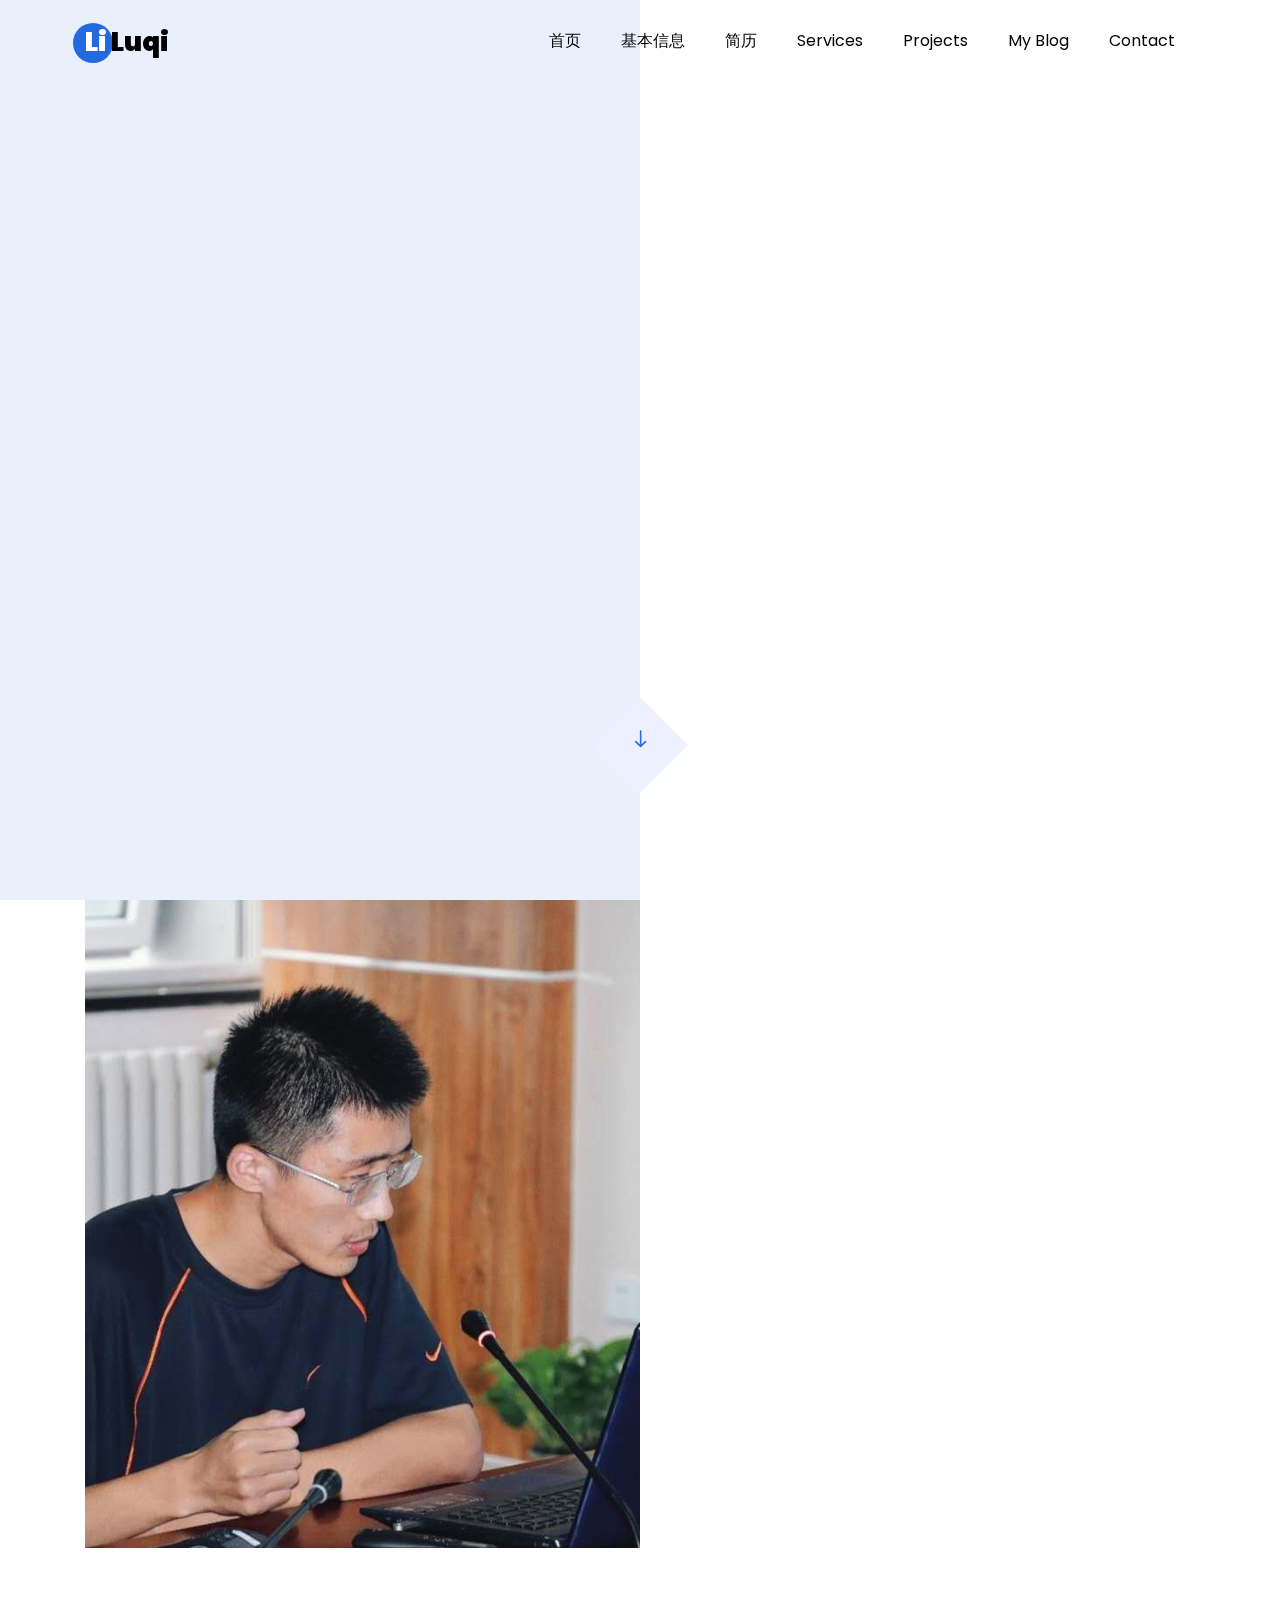
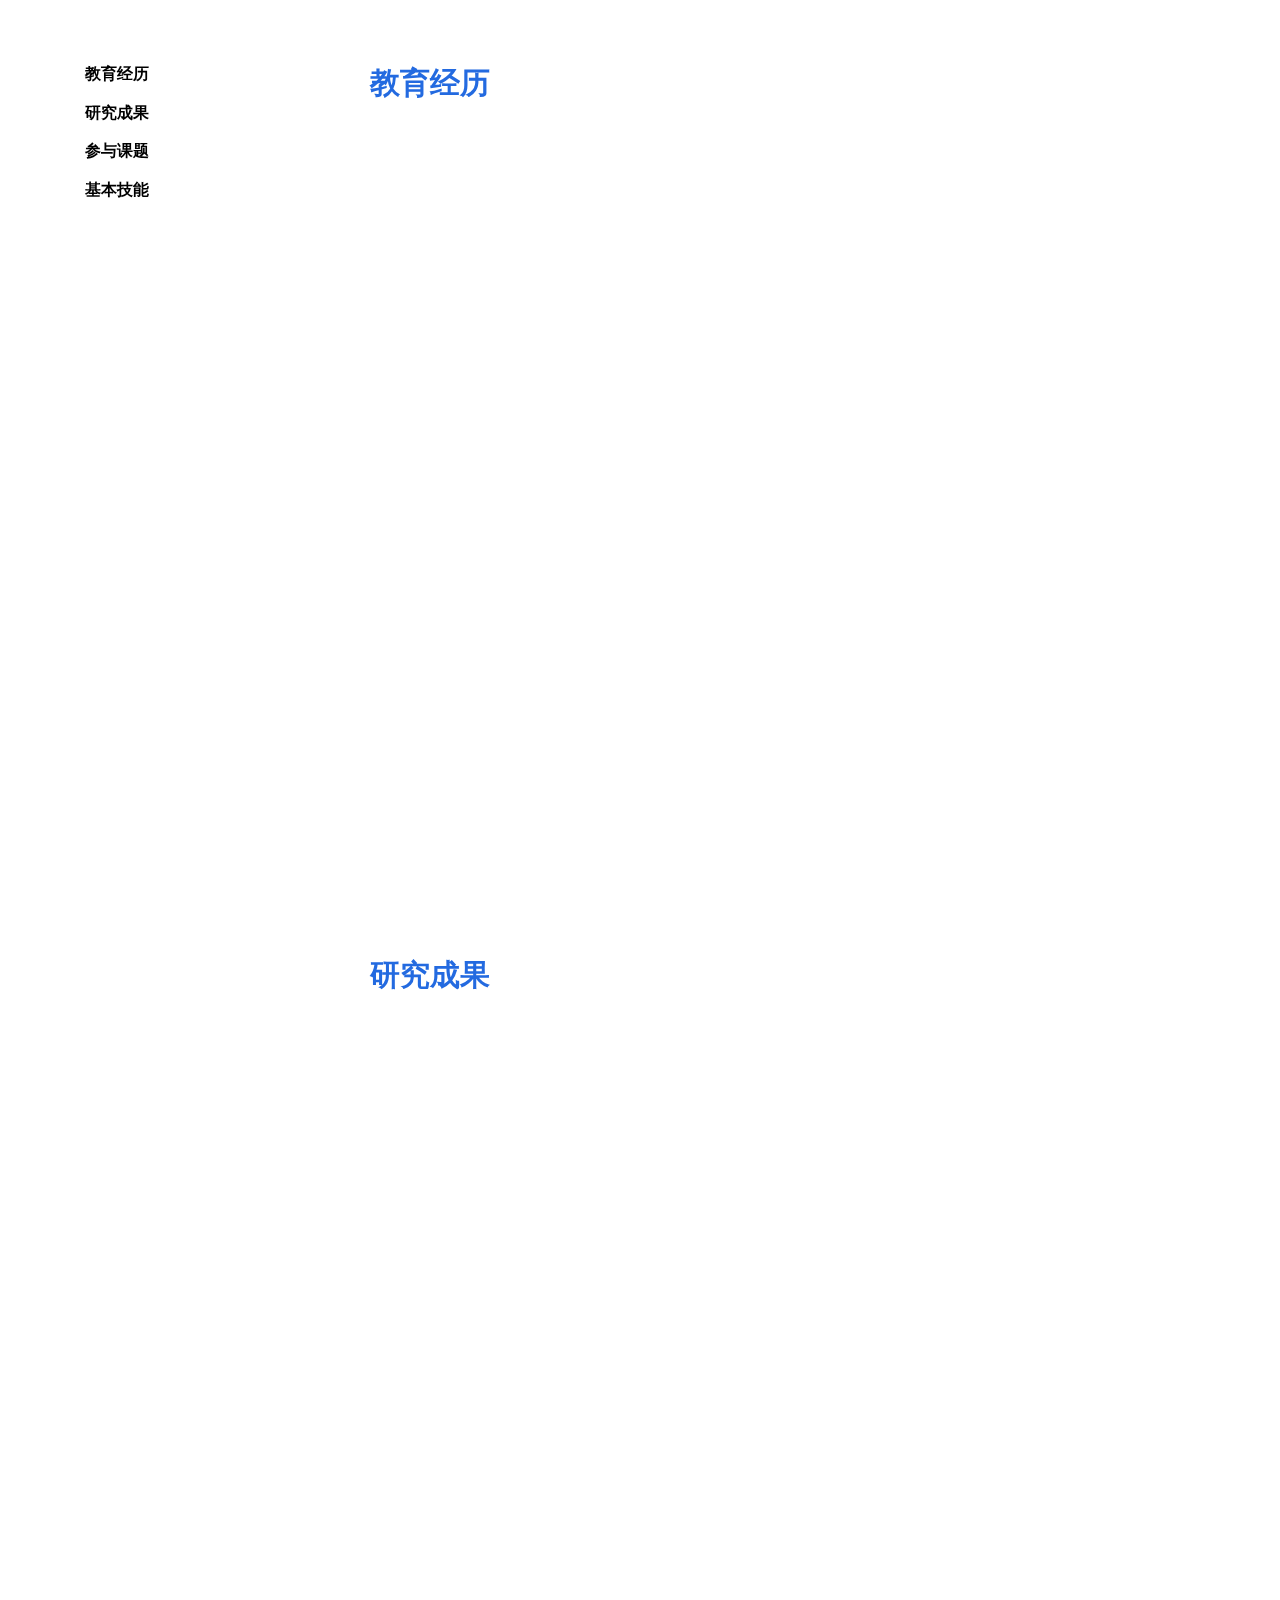
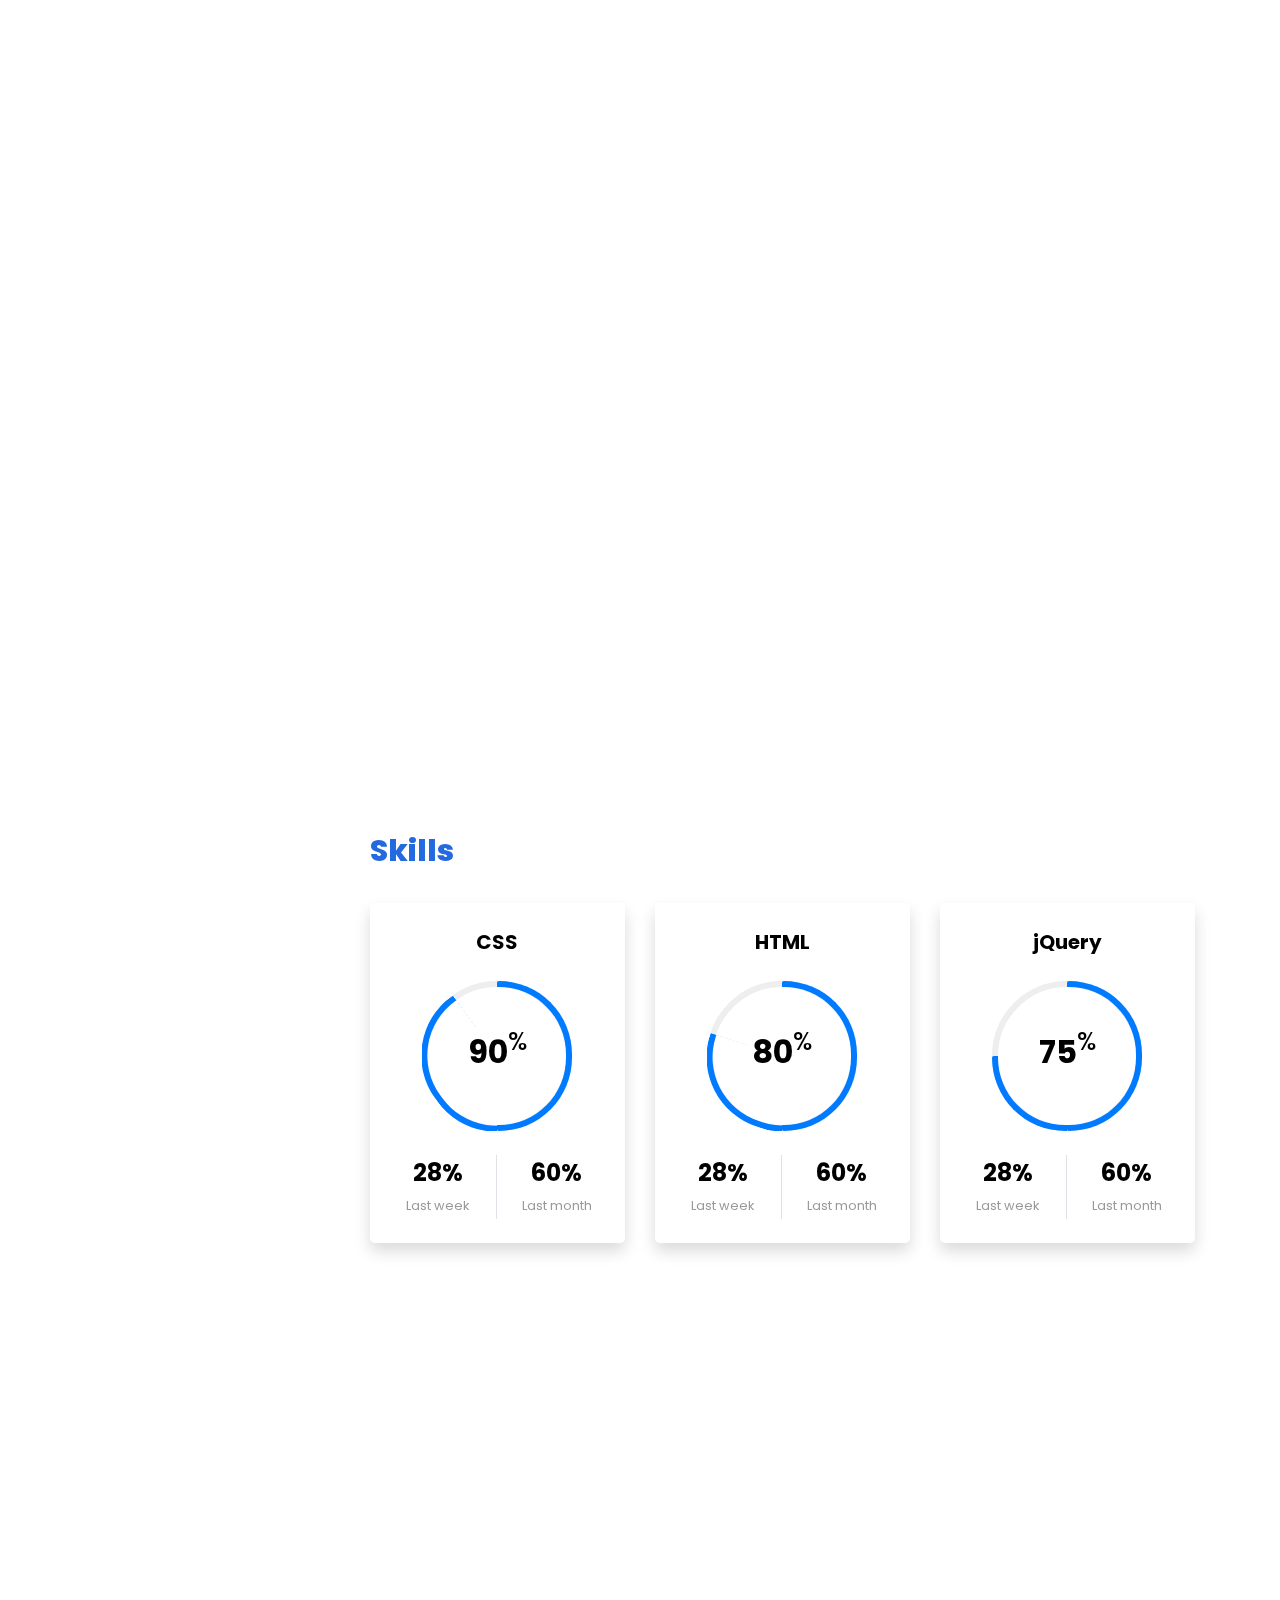
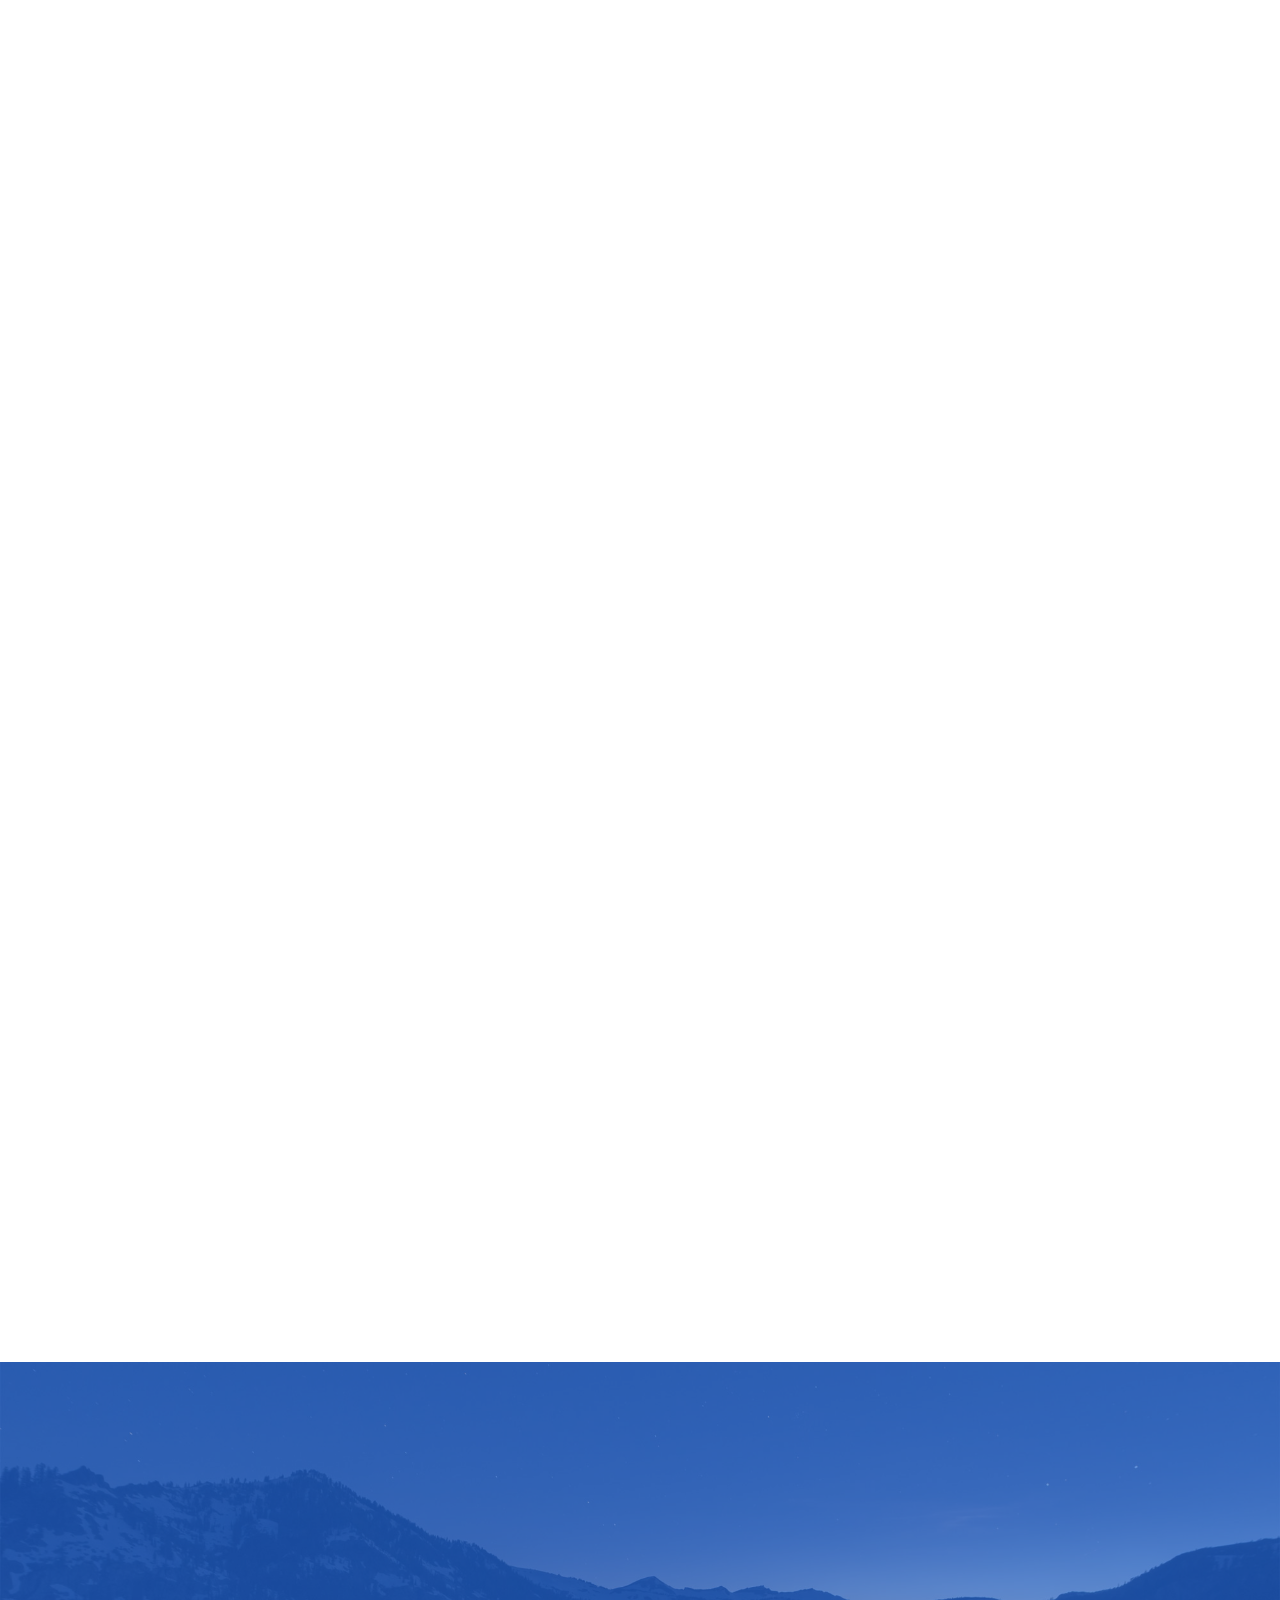
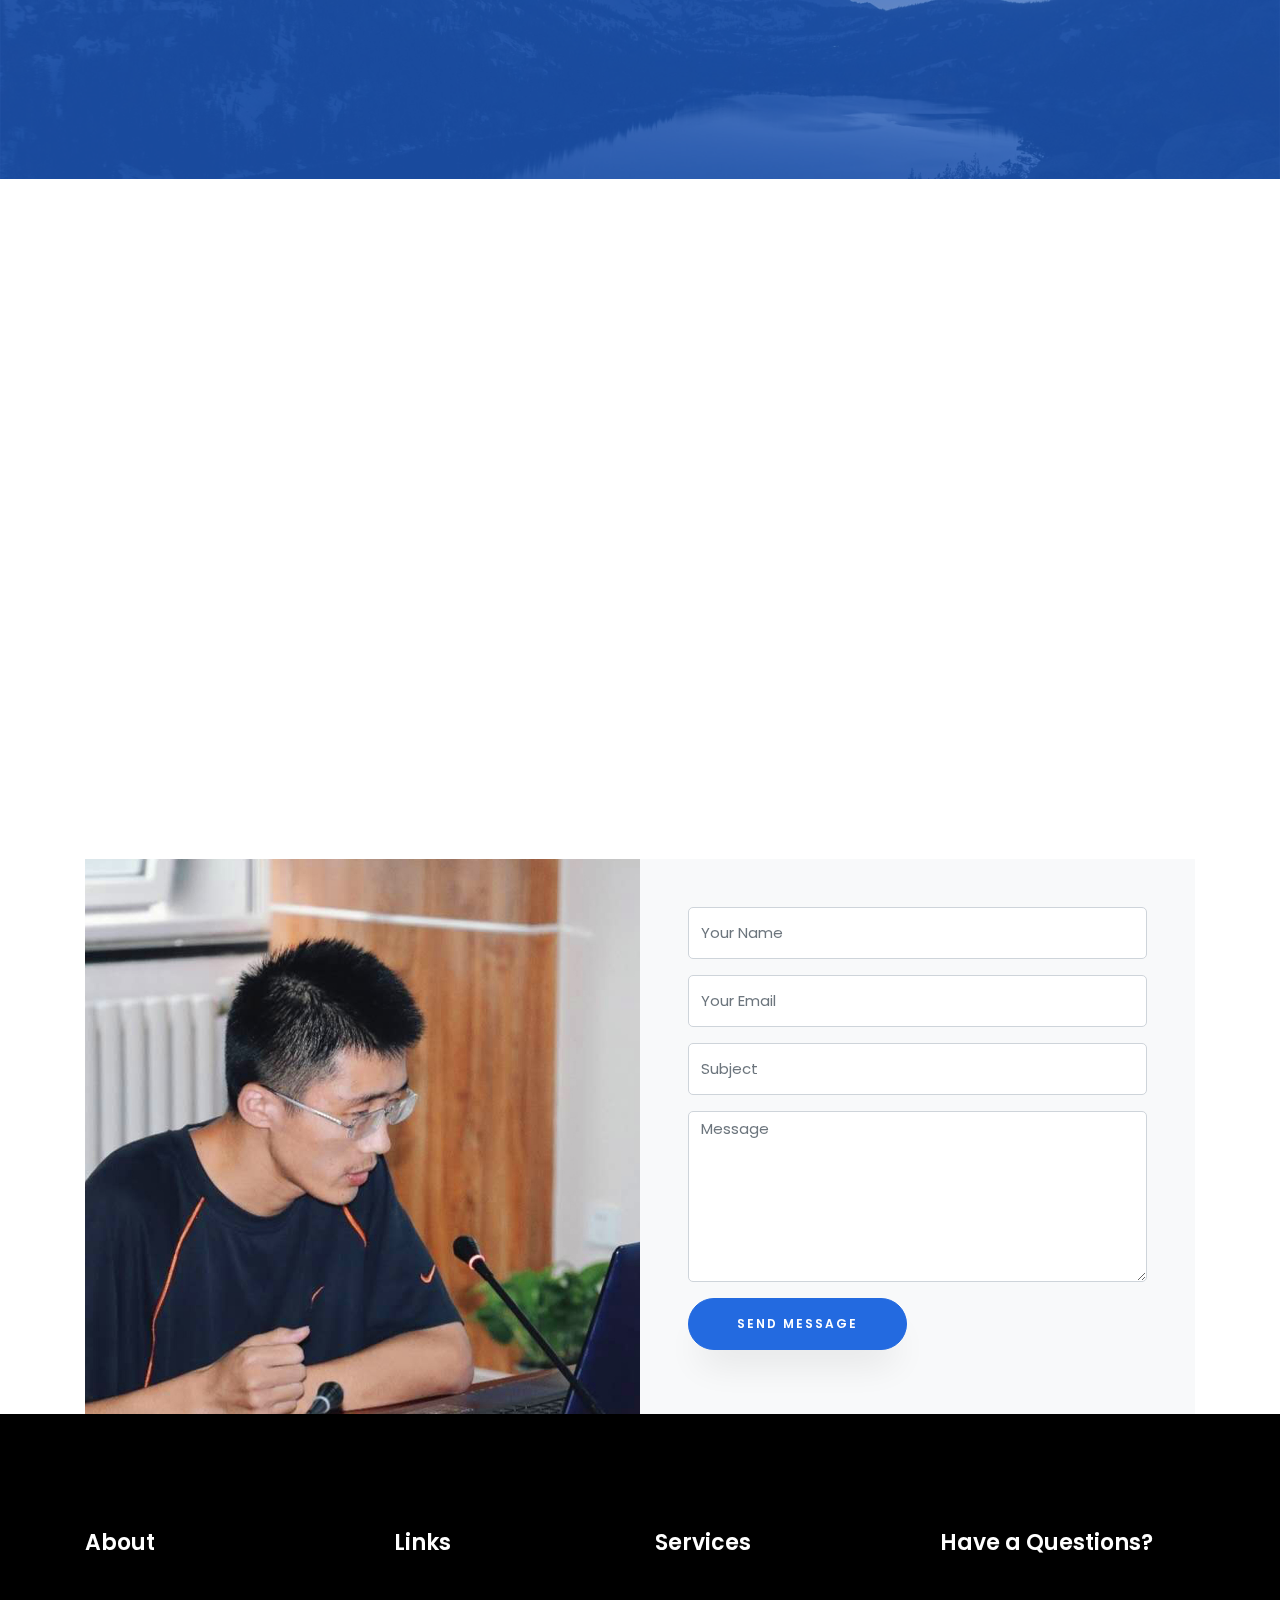
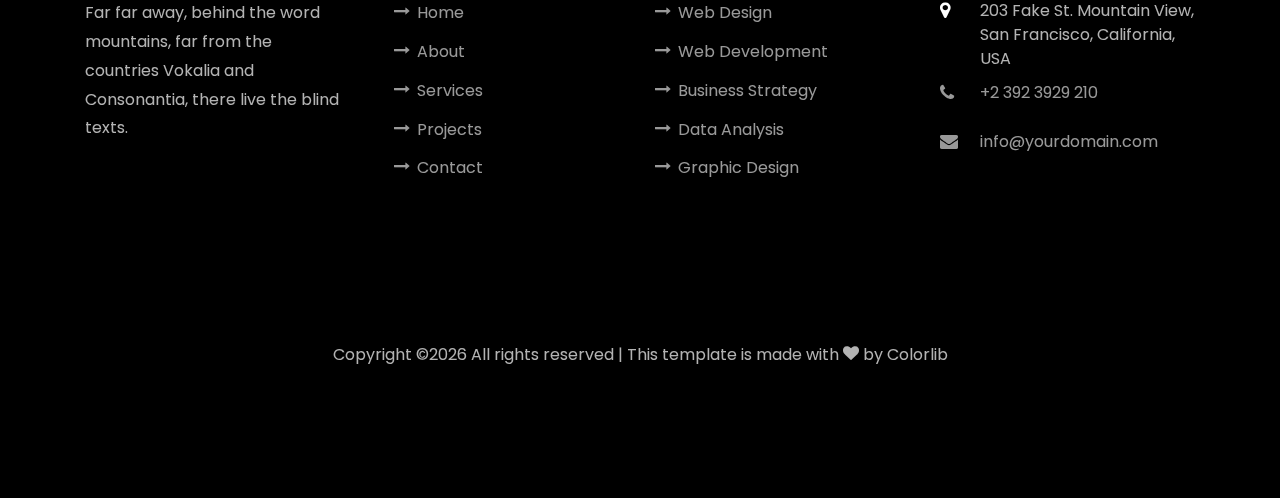
<file: 上一版/index - 副本.html>
<!DOCTYPE html>
<html lang="en">
  <head>
    <title>李鲁奇简历</title>
    <meta charset="utf-8">
    <meta name="viewport" content="width=device-width, initial-scale=1, shrink-to-fit=no">
    
    <link href="https://fonts.googleapis.com/css?family=Poppins:100,200,300,400,500,600,700,800,900" rel="stylesheet">

    <link rel="stylesheet" href="css/open-iconic-bootstrap.min.css">
    <link rel="stylesheet" href="css/animate.css">
    
    <link rel="stylesheet" href="css/owl.carousel.min.css">
    <link rel="stylesheet" href="css/owl.theme.default.min.css">
    <link rel="stylesheet" href="css/magnific-popup.css">

    <link rel="stylesheet" href="css/aos.css">

    <link rel="stylesheet" href="css/ionicons.min.css">
    
    <link rel="stylesheet" href="css/flaticon.css">
    <link rel="stylesheet" href="css/icomoon.css">
    <link rel="stylesheet" href="css/style.css">
  </head>
  <body data-spy="scroll" data-target=".site-navbar-target" data-offset="300">
	  
	  
    <nav class="navbar navbar-expand-lg navbar-dark ftco_navbar ftco-navbar-light site-navbar-target" id="ftco-navbar">
	    <div class="container">
	      <a class="navbar-brand" href="index.html"><span>Li</span> Luqi</a>
	      <button class="navbar-toggler js-fh5co-nav-toggle fh5co-nav-toggle" type="button" data-toggle="collapse" data-target="#ftco-nav" aria-controls="ftco-nav" aria-expanded="false" aria-label="Toggle navigation">
	        <span class="oi oi-menu"></span> 菜单
	      </button>

	      <div class="collapse navbar-collapse" id="ftco-nav">
	        <ul class="navbar-nav nav ml-auto">
	          <li class="nav-item"><a href="#home-section" class="nav-link"><span>首页</span></a></li>
	          <li class="nav-item"><a href="#about-section" class="nav-link"><span>基本信息</span></a></li>
	          <li class="nav-item"><a href="#resume-section" class="nav-link"><span>简历</span></a></li>
	          <li class="nav-item"><a href="#services-section" class="nav-link"><span>Services</span></a></li>
	          <li class="nav-item"><a href="#projects-section" class="nav-link"><span>Projects</span></a></li>
	          <li class="nav-item"><a href="#blog-section" class="nav-link"><span>My Blog</span></a></li>
	          <li class="nav-item"><a href="#contact-section" class="nav-link"><span>Contact</span></a></li>
	        </ul>
	      </div>
	    </div>
	  </nav>
	  <section class="hero-wrap js-fullheight">
      <div class="overlay"></div>
      <div class="container">
        <div class="row no-gutters slider-text js-fullheight justify-content-center align-items-center">
          <div class="col-lg-8 col-md-6 ftco-animate d-flex align-items-center">
          	<div class="text text-center">
          		<span class="subheading">华东师范大学城市与区域科学学院</span>
		  				<h1>李鲁奇 博士研究生</h1>
             		 <h4>研究方向为城市网络与区域治理 </h4>
            </div>
            </div>
          </div>
        </div>
      </div>
      <div class="mouse">
				<a href="#" class="mouse-icon">
					<div class="mouse-wheel"><span class="ion-ios-arrow-round-down"></span></div>
				</a>
			</div>
    </section>

    <section class="ftco-about img ftco-section ftco-no-pt ftco-no-pb" id="about-section">
    	<div class="container">
    		<div class="row d-flex no-gutters">
    			<div class="col-md-6 col-lg-6 d-flex">
    				<div class="img-about img d-flex align-items-stretch">
    					<div class="overlay"></div>
	    				<div class="img d-flex align-self-stretch align-items-center" style="background-image:url(images/about.jpg);">
	    				</div>
    				</div>
    			</div>
    			<div class="col-md-6 col-lg-6 pl-md-5 py-5">
    				<div class="row justify-content-start pb-3">
		          <div class="col-md-12 heading-section ftco-animate">
		          	<h1 class="big">基本信息</h1>
		            <h2 class="mb-4">基本信息</h2>
		            <ul class="about-info mt-4 px-md-0 px-2">
		            	<li class="d-flex"><span>姓名:</span> <span>李鲁奇</span></li>
		            	<li class="d-flex"><span>出生日期:</span> <span>1991年9月1日</span></li>
		            	<li class="d-flex"><span>住址:</span> <span>上海市闵行区东川路500号</span></li>
		            	<li class="d-flex"><span>籍贯:</span> <span>山东省泰安市宁阳县</span></li>
		            	<li class="d-flex"><span>邮箱:</span> <span>liluqi@outlook.com</span></li>
		            	<li class="d-flex"><span>微信号: </span> <span>liluqi1991</span></li>
		            </ul>
		          </div>
		        </div>
	          <div class="counter-wrap ftco-animate d-flex mt-md-3">
              <div class="text">
              	<p class="mb-4">
					<span>已在《地理学报》《地理研究》《地理科学》等发表成果</span>	
	                <span class="number" data-number="17">0</span>
	                <span>篇，</span>
				
					<span>并参与国家自然科学基金、（？）等课题</span>	                
					<span class="number" data-number="3">0</span>
	                <span>项</span>
                </p>
                <p><a href="#" class="btn btn-primary py-3 px-3">下载PDF格式简历</a></p>
              </div>
	          </div>
	        </div>
        </div>
    	</div>
    </section>

  

    <section class="ftco-section ftco-no-pb goto-here" id="resume-section">
    	<div class="container">
    		<div class="row">
    			<div class="col-md-3">
				    <nav id="navi">
					    <ul>
					      <li><a href="#page-1">教育经历</a></li>
					      <li><a href="#page-2">研究成果</a></li>
					      <li><a href="#page-3">参与课题</a></li>
						  <li><a href="#page-4">基本技能</a></li>
					    </ul>
					  </nav>
					</div>
					<div class="col-md-9">
					  <div id="page-1" class= "page one">
					  	<h2 class="heading">教育经历</h2>
					    <div class="resume-wrap d-flex ftco-animate">
					    	<div class="icon d-flex align-items-center justify-content-center">
					    		<span class="flaticon-ideas"></span>
					    	</div>
					    	<div class="text pl-3">
		    					<span class="date">2017-2021</span>
		    					<h2>人文地理学博士（在读）</h2>
		    					<span class="position">华东师范大学城市与区域科学学院</span>
    					        <p>指导老师为孔翔教授</p>
	    					</div>
	    				</div>
	    				<div class="resume-wrap d-flex ftco-animate">
	    					<div class="icon d-flex align-items-center justify-content-center">
					    		<span class="flaticon-ideas"></span>
					    	</div>
					    	<div class="text pl-3">
		    					<span class="date">其中，2019-2020</span>
		    					<h2>联合培养博士</h2>
		    					<span class="position">Faculty of Science, Ghent University</span>
		    					<p>指导老师为Ben Derudder教授</p>
		    				</div>
	    				</div>
	    				<div class="resume-wrap d-flex ftco-animate">
	    					<div class="icon d-flex align-items-center justify-content-center">
					    		<span class="flaticon-ideas"></span>
					    	</div>
					    	<div class="text pl-3">
		    					<span class="date">2014-2017</span>
		    					<h2>土地资源管理学硕士</h2>
		    					<span class="position">中国海洋大学法政学院</span>
		    					<p>指导老师为马学广教授</p>
		    				</div>
	    				</div>
	    				<div class="resume-wrap d-flex ftco-animate">
	    					<div class="icon d-flex align-items-center justify-content-center">
					    		<span class="flaticon-ideas"></span>
					    	</div>
					    	<div class="text pl-3">
		    					<span class="date">2010-2014</span>
		    					<h2>行政管理学学士</h2>
		    					<span class="position">中国海洋大学法政学院</span>
		    					<p></p>
		    				</div>
	    				</div>
					  </div>

					  <div id="page-2" class= "page two">
					  	<h2 class="heading">研究成果</h2>
					    <div class="resume-wrap d-flex ftco-animate">
					    	<div class="icon d-flex align-items-center justify-content-center">
					    		<span class="flaticon-ideas"></span>
					    	</div>
					    	<div class="text pl-3">
		    					<span class="date">2014-2015</span>
		    					<h2>Software Developer</h2>
		    					<span class="position">Cambridge University</span>
		    					<p>A small river named Duden flows by their place and supplies it with the necessary regelialia. It is a paradisematic country, in which roasted parts of sentences fly into your mouth.</p>
		    				</div>
	    				</div>
	    				<div class="resume-wrap d-flex ftco-animate">
	    					<div class="icon d-flex align-items-center justify-content-center">
					    		<span class="flaticon-ideas"></span>
					    	</div>
					    	<div class="text pl-3">
		    					<span class="date">2014-2015</span>
		    					<h2>Web Designer</h2>
		    					<span class="position">Cambridge University</span>
		    					<p>A small river named Duden flows by their place and supplies it with the necessary regelialia. It is a paradisematic country, in which roasted parts of sentences fly into your mouth.</p>
		    				</div>
	    				</div>
	    				<div class="resume-wrap d-flex ftco-animate">
	    					<div class="icon d-flex align-items-center justify-content-center">
					    		<span class="flaticon-ideas"></span>
					    	</div>
					    	<div class="text pl-3">
		    					<span class="date">2014-2015</span>
		    					<h2>Web Marketing</h2>
		    					<span class="position">Cambridge University</span>
		    					<p>A small river named Duden flows by their place and supplies it with the necessary regelialia. It is a paradisematic country, in which roasted parts of sentences fly into your mouth.</p>
		    				</div>
	    				</div>
	    				<div class="resume-wrap d-flex ftco-animate">
	    					<div class="icon d-flex align-items-center justify-content-center">
					    		<span class="flaticon-ideas"></span>
					    	</div>
					    	<div class="text pl-3">
		    					<span class="date">2014-2015</span>
		    					<h2>Art &amp; Creative Director</h2>
		    					<span class="position">Side Tech</span>
		    					<p>A small river named Duden flows by their place and supplies it with the necessary regelialia. It is a paradisematic country, in which roasted parts of sentences fly into your mouth.</p>
		    				</div>
	    				</div>
	    				<div class="resume-wrap d-flex ftco-animate">
	    					<div class="icon d-flex align-items-center justify-content-center">
					    		<span class="flaticon-ideas"></span>
					    	</div>
					    	<div class="text pl-3">
		    					<span class="date">2014-2015</span>
		    					<h2>Wordpress Developer</h2>
		    					<span class="position">Cambridge University</span>
		    					<p>A small river named Duden flows by their place and supplies it with the necessary regelialia. It is a paradisematic country, in which roasted parts of sentences fly into your mouth.</p>
		    				</div>
	    				</div>
	    				<div class="resume-wrap d-flex ftco-animate">
	    					<div class="icon d-flex align-items-center justify-content-center">
					    		<span class="flaticon-ideas"></span>
					    	</div>
					    	<div class="text pl-3">
		    					<span class="date">2017-2018</span>
		    					<h2>UI/UX Designer</h2>
		    					<span class="position">Cambridge University</span>
		    					<p>A small river named Duden flows by their place and supplies it with the necessary regelialia. It is a paradisematic country, in which roasted parts of sentences fly into your mouth.</p>
		    				</div>
	    				</div>
					  </div>
					  <div id="page-3" class= "page three">
					  	<h2 class="heading">Skills</h2>
					  	<div class="row progress-circle mb-5">
					  		<div class="col-lg-4 mb-4">
						      <div class="bg-white rounded-lg shadow p-4">
						        <h2 class="h5 font-weight-bold text-center mb-4">CSS</h2>

						        <!-- Progress bar 1 -->
						        <div class="progress mx-auto" data-value='90'>
						          <span class="progress-left">
                        <span class="progress-bar border-primary"></span>
						          </span>
						          <span class="progress-right">
                        <span class="progress-bar border-primary"></span>
						          </span>
						          <div class="progress-value w-100 h-100 rounded-circle d-flex align-items-center justify-content-center">
						            <div class="h2 font-weight-bold">90<sup class="small">%</sup></div>
						          </div>
						        </div>
						        <!-- END -->

						        <!-- Demo info -->
						        <div class="row text-center mt-4">
						          <div class="col-6 border-right">
						            <div class="h4 font-weight-bold mb-0">28%</div><span class="small text-gray">Last week</span>
						          </div>
						          <div class="col-6">
						            <div class="h4 font-weight-bold mb-0">60%</div><span class="small text-gray">Last month</span>
						          </div>
						        </div>
						        <!-- END -->
						      </div>
						    </div>

						    <div class="col-lg-4 mb-4">
						      <div class="bg-white rounded-lg shadow p-4">
						        <h2 class="h5 font-weight-bold text-center mb-4">HTML</h2>

						        <!-- Progress bar 1 -->
						        <div class="progress mx-auto" data-value='80'>
						          <span class="progress-left">
                        <span class="progress-bar border-primary"></span>
						          </span>
						          <span class="progress-right">
                        <span class="progress-bar border-primary"></span>
						          </span>
						          <div class="progress-value w-100 h-100 rounded-circle d-flex align-items-center justify-content-center">
						            <div class="h2 font-weight-bold">80<sup class="small">%</sup></div>
						          </div>
						        </div>
						        <!-- END -->

						        <!-- Demo info -->
						        <div class="row text-center mt-4">
						          <div class="col-6 border-right">
						            <div class="h4 font-weight-bold mb-0">28%</div><span class="small text-gray">Last week</span>
						          </div>
						          <div class="col-6">
						            <div class="h4 font-weight-bold mb-0">60%</div><span class="small text-gray">Last month</span>
						          </div>
						        </div>
						        <!-- END -->
						      </div>
						    </div>

						    <div class="col-lg-4 mb-4">
						      <div class="bg-white rounded-lg shadow p-4">
						        <h2 class="h5 font-weight-bold text-center mb-4">jQuery</h2>

						        <!-- Progress bar 1 -->
						        <div class="progress mx-auto" data-value='75'>
						          <span class="progress-left">
                        <span class="progress-bar border-primary"></span>
						          </span>
						          <span class="progress-right">
                        <span class="progress-bar border-primary"></span>
						          </span>
						          <div class="progress-value w-100 h-100 rounded-circle d-flex align-items-center justify-content-center">
						            <div class="h2 font-weight-bold">75<sup class="small">%</sup></div>
						          </div>
						        </div>
						        <!-- END -->

						        <!-- Demo info -->
						        <div class="row text-center mt-4">
						          <div class="col-6 border-right">
						            <div class="h4 font-weight-bold mb-0">28%</div><span class="small text-gray">Last week</span>
						          </div>
						          <div class="col-6">
						            <div class="h4 font-weight-bold mb-0">60%</div><span class="small text-gray">Last month</span>
						          </div>
						        </div>
						        <!-- END -->
						      </div>
						    </div>
					  	</div>
					  	<div class="row">
					  		<div class="col-md-6 animate-box">
									<div class="progress-wrap ftco-animate">
										<h3>Photoshop</h3>
										<div class="progress">
										 	<div class="progress-bar color-1" role="progressbar" aria-valuenow="90"
										  	aria-valuemin="0" aria-valuemax="100" style="width:90%">
										    <span>90%</span>
										  	</div>
										</div>
									</div>
								</div>
								<div class="col-md-6 animate-box">
									<div class="progress-wrap ftco-animate">
										<h3>jQuery</h3>
										<div class="progress">
										 	<div class="progress-bar color-2" role="progressbar" aria-valuenow="85"
										  	aria-valuemin="0" aria-valuemax="100" style="width:85%">
										    <span>85%</span>
										  	</div>
										</div>
									</div>
								</div>
								<div class="col-md-6 animate-box">
									<div class="progress-wrap ftco-animate">
										<h3>HTML5</h3>
										<div class="progress">
										 	<div class="progress-bar color-3" role="progressbar" aria-valuenow="95"
										  	aria-valuemin="0" aria-valuemax="100" style="width:95%">
										    <span>95%</span>
										  	</div>
										</div>
									</div>
								</div>
								<div class="col-md-6 animate-box">
									<div class="progress-wrap ftco-animate">
										<h3>CSS3</h3>
										<div class="progress">
										 	<div class="progress-bar color-4" role="progressbar" aria-valuenow="90"
										  	aria-valuemin="0" aria-valuemax="100" style="width:90%">
										    <span>90%</span>
										  	</div>
										</div>
									</div>
								</div>
								<div class="col-md-6 animate-box">
									<div class="progress-wrap ftco-animate">
										<h3>WordPress</h3>
										<div class="progress">
										 	<div class="progress-bar color-5" role="progressbar" aria-valuenow="70"
										  	aria-valuemin="0" aria-valuemax="100" style="width:70%">
										    <span>70%</span>
										  	</div>
										</div>
									</div>
								</div>
								<div class="col-md-6 animate-box">
									<div class="progress-wrap ftco-animate">
										<h3>SEO</h3>
										<div class="progress">
										 	<div class="progress-bar color-6" role="progressbar" aria-valuenow="80"
										  	aria-valuemin="0" aria-valuemax="100" style="width:80%">
										    <span>80%</span>
										  	</div>
										</div>
									</div>
								</div>
					  	</div>
					  </div>
					  <div id="page-4" class= "page four">
					    <h2 class="heading">Awards</h2>
					    <div class="resume-wrap d-flex ftco-animate">
					    	<div class="icon d-flex align-items-center justify-content-center">
					    		<span class="flaticon-ideas"></span>
					    	</div>
					    	<div class="text pl-3">
		    					<span class="date">2014-2015</span>
		    					<h2>Top 10 Web Developer</h2>
		    					<span class="position">Cambridge University</span>
		    					<p>A small river named Duden flows by their place and supplies it with the necessary regelialia. It is a paradisematic country, in which roasted parts of sentences fly into your mouth.</p>
	    					</div>
	    				</div>
	    				<div class="resume-wrap d-flex ftco-animate">
	    					<div class="icon d-flex align-items-center justify-content-center">
					    		<span class="flaticon-ideas"></span>
					    	</div>
					    	<div class="text pl-3">
		    					<span class="date">2014-2015</span>
		    					<h2>Top 5 LeaderShip Exellence Winner</h2>
		    					<span class="position">Cambridge University</span>
		    					<p>A small river named Duden flows by their place and supplies it with the necessary regelialia. It is a paradisematic country, in which roasted parts of sentences fly into your mouth.</p>
		    				</div>
	    				</div>
	    				<div class="resume-wrap d-flex ftco-animate">
	    					<div class="icon d-flex align-items-center justify-content-center">
					    		<span class="flaticon-ideas"></span>
					    	</div>
					    	<div class="text pl-3">
		    					<span class="date">2014-2015</span>
		    					<h2>Top 4 Web Tester</h2>
		    					<span class="position">Cambridge University</span>
		    					<p>A small river named Duden flows by their place and supplies it with the necessary regelialia. It is a paradisematic country, in which roasted parts of sentences fly into your mouth.</p>
		    				</div>
	    				</div>
	    				<div class="resume-wrap d-flex ftco-animate">
	    					<div class="icon d-flex align-items-center justify-content-center">
					    		<span class="flaticon-ideas"></span>
					    	</div>
					    	<div class="text pl-3">
		    					<span class="date">2014-2015</span>
		    					<h2>Art &amp; Creative Director</h2>
		    					<span class="position">Cambridge University</span>
		    					<p>A small river named Duden flows by their place and supplies it with the necessary regelialia. It is a paradisematic country, in which roasted parts of sentences fly into your mouth.</p>
		    				</div>
	    				</div>
					  </div>
					</div>
			  </div>
    	</div>
    </section>

    <section class="ftco-section" id="services-section">
    	<div class="container-fluid px-md-5">
    		<div class="row justify-content-center py-5 mt-5">
          <div class="col-md-12 heading-section text-center ftco-animate">
          	<h1 class="big big-2">Services</h1>
            <h2 class="mb-4">Services</h2>
            <p>Far far away, behind the word mountains, far from the countries Vokalia and Consonantia</p>
          </div>
        </div>
    		<div class="row">
					<div class="col-md-4 text-center d-flex ftco-animate">
						<a href="#" class="services-1 shadow">
							<span class="icon">
								<i class="flaticon-analysis"></i>
							</span>
							<div class="desc">
								<h3 class="mb-5">Web Design</h3>
								<p>A small river named Duden flows by their place and supplies it with the necessary regelialia.</p>
							</div>
						</a>
					</div>
					<div class="col-md-4 text-center d-flex ftco-animate">
						<a href="#" class="services-1 shadow">
							<span class="icon">
								<i class="flaticon-flasks"></i>
							</span>
							<div class="desc">
								<h3 class="mb-5">Phtography</h3>
								<p>A small river named Duden flows by their place and supplies it with the necessary regelialia.</p>
							</div>
						</a>
					</div>
					<div class="col-md-4 text-center d-flex ftco-animate">
						<a href="#" class="services-1 shadow">
							<span class="icon">
								<i class="flaticon-ideas"></i>
							</span>
							<div class="desc">
								<h3 class="mb-5">Web Developer</h3>
								<p>A small river named Duden flows by their place and supplies it with the necessary regelialia.</p>
							</div>
						</a>
					</div>

					<div class="col-md-4 text-center d-flex ftco-animate">
						<a href="#" class="services-1 shadow">
							<span class="icon">
								<i class="flaticon-innovation"></i>
							</span>
							<div class="desc">
								<h3 class="mb-5">App Developing</h3>
								<p>A small river named Duden flows by their place and supplies it with the necessary regelialia.</p>
							</div>
						</a>
					</div>
					<div class="col-md-4 text-center d-flex ftco-animate">
						<a href="#" class="services-1 shadow">
							<span class="icon">
								<i class="flaticon-ux-design"></i>
							</span>
							<div class="desc">
								<h3 class="mb-5">Branding</h3>
								<p>A small river named Duden flows by their place and supplies it with the necessary regelialia.</p>
							</div>
						</a>
					</div>
					<div class="col-md-4 text-center d-flex ftco-animate">
						<a href="#" class="services-1 shadow">
							<span class="icon">
								<i class="flaticon-idea"></i>
							</span>
							<div class="desc">
								<h3 class="mb-5">Product Strategy</h3>
								<p>A small river named Duden flows by their place and supplies it with the necessary regelialia.</p>
							</div>
						</a>
					</div>
				</div>
    	</div>
    </section>
 

    <section class="ftco-section ftco-project" id="projects-section">
    	<div class="container-fluid px-md-0">
    		<div class="row no-gutters justify-content-center pb-5">
          <div class="col-md-12 heading-section text-center ftco-animate">
          	<h1 class="big big-2">Projects</h1>
            <h2 class="mb-4">Our Projects</h2>
            <p>Far far away, behind the word mountains, far from the countries Vokalia and Consonantia</p>
          </div>
        </div>
    		<div class="row no-gutters">
    			<div class="col-md-4">
    				<div class="project img ftco-animate d-flex justify-content-center align-items-center" style="background-image: url(images/work-1.jpg);">
    					<div class="overlay"></div>
	    				<div class="text text-center p-4">
	    					<h3><a href="#">Branding &amp; Illustration Design</a></h3>
	    					<span>Web Design</span>
	    				</div>
    				</div>
  				</div>
  				<div class="col-md-4">
    				<div class="project img ftco-animate d-flex justify-content-center align-items-center" style="background-image: url(images/work-2.jpg);">
    					<div class="overlay"></div>
	    				<div class="text text-center p-4">
	    					<h3><a href="#">Branding &amp; Illustration Design</a></h3>
	    					<span>Web Design</span>
	    				</div>
    				</div>
  				</div>

    			<div class="col-md-4">
    				<div class="project img ftco-animate d-flex justify-content-center align-items-center" style="background-image: url(images/work-3.jpg);">
    					<div class="overlay"></div>
	    				<div class="text text-center p-4">
	    					<h3><a href="#">Branding &amp; Illustration Design</a></h3>
	    					<span>Web Design</span>
	    				</div>
    				</div>
    			</div>
    			<div class="col-md-4">
    				<div class="project img ftco-animate d-flex justify-content-center align-items-center" style="background-image: url(images/work-4.jpg);">
    					<div class="overlay"></div>
	    				<div class="text text-center p-4">
	    					<h3><a href="#">Branding &amp; Illustration Design</a></h3>
	    					<span>Web Design</span>
	    				</div>
    				</div>
    			</div>
    			<div class="col-md-4">
    				<div class="project img ftco-animate d-flex justify-content-center align-items-center" style="background-image: url(images/work-5.jpg);">
    					<div class="overlay"></div>
	    				<div class="text text-center p-4">
	    					<h3><a href="#">Branding &amp; Illustration Design</a></h3>
	    					<span>Web Design</span>
	    				</div>
    				</div>
    			</div>
    			<div class="col-md-4">
    				<div class="project img ftco-animate d-flex justify-content-center align-items-center" style="background-image: url(images/work-6.jpg);">
    					<div class="overlay"></div>
	    				<div class="text text-center p-4">
	    					<h3><a href="#">Branding &amp; Illustration Design</a></h3>
	    					<span>Web Design</span>
	    				</div>
    				</div>
    			</div>
    		</div>
    	</div>
    </section>

    <section class="ftco-section ftco-no-pt ftco-no-pb ftco-counter img" id="section-counter">
    	<div class="container-fluid px-md-5">
				<div class="row d-md-flex align-items-center">
          <div class="col-md d-flex justify-content-center counter-wrap ftco-animate">
            <div class="block-18 shadow">
              <div class="text">
                <strong class="number" data-number="100">0</strong>
                <span>Awards</span>
              </div>
            </div>
          </div>
          <div class="col-md d-flex justify-content-center counter-wrap ftco-animate">
            <div class="block-18 shadow">
              <div class="text">
                <strong class="number" data-number="1200">0</strong>
                <span>Complete Projects</span>
              </div>
            </div>
          </div>
          <div class="col-md d-flex justify-content-center counter-wrap ftco-animate">
            <div class="block-18 shadow">
              <div class="text">
                <strong class="number" data-number="1200">0</strong>
                <span>Happy Customers</span>
              </div>
            </div>
          </div>
          <div class="col-md d-flex justify-content-center counter-wrap ftco-animate">
            <div class="block-18 shadow">
              <div class="text">
                <strong class="number" data-number="500">0</strong>
                <span>Cups of coffee</span>
              </div>
            </div>
          </div>
        </div>
      </div>
    </section>


    <section class="ftco-section" id="blog-section">
      <div class="container">
        <div class="row justify-content-center mb-5 pb-5">
          <div class="col-md-7 heading-section text-center ftco-animate">
            <h1 class="big big-2">Blog</h1>
            <h2 class="mb-4">Our Blog</h2>
            <p>Far far away, behind the word mountains, far from the countries Vokalia and Consonantia</p>
          </div>
        </div>
        <div class="row d-flex">
          <div class="col-md-4 d-flex ftco-animate">
          	<div class="blog-entry justify-content-end">
              <a href="single.html" class="block-20" style="background-image: url('images/image_1.jpg');">
              </a>
              <div class="text mt-3 float-right d-block">
                <h3 class="heading"><a href="single.html">Why Lead Generation is Key for Business Growth</a></h3>
                <div class="d-flex align-items-center mb-3 meta">
	                <p class="mb-0">
	                	<span class="mr-2">Sept. 12, 2019</span>
	                	<a href="#" class="mr-2">Admin</a>
	                	<a href="#" class="meta-chat"><span class="icon-chat"></span> 3</a>
	                </p>
                </div>
                <p>A small river named Duden flows by their place and supplies it with the necessary regelialia.</p>
              </div>
            </div>
          </div>
          <div class="col-md-4 d-flex ftco-animate">
          	<div class="blog-entry justify-content-end">
              <a href="single.html" class="block-20" style="background-image: url('images/image_2.jpg');">
              </a>
              <div class="text mt-3 float-right d-block">
                <h3 class="heading"><a href="single.html">Why Lead Generation is Key for Business Growth</a></h3>
                <div class="d-flex align-items-center mb-3 meta">
	                <p class="mb-0">
	                	<span class="mr-2">Sept. 12, 2019</span>
	                	<a href="#" class="mr-2">Admin</a>
	                	<a href="#" class="meta-chat"><span class="icon-chat"></span> 3</a>
	                </p>
                </div>
                <p>A small river named Duden flows by their place and supplies it with the necessary regelialia.</p>
              </div>
            </div>
          </div>
          <div class="col-md-4 d-flex ftco-animate">
          	<div class="blog-entry">
              <a href="single.html" class="block-20" style="background-image: url('images/image_3.jpg');">
              </a>
              <div class="text mt-3 float-right d-block">
                <h3 class="heading"><a href="single.html">Why Lead Generation is Key for Business Growth</a></h3>
                <div class="d-flex align-items-center mb-3 meta">
	                <p class="mb-0">
	                	<span class="mr-2">Sept. 12, 2019</span>
	                	<a href="#" class="mr-2">Admin</a>
	                	<a href="#" class="meta-chat"><span class="icon-chat"></span> 3</a>
	                </p>
                </div>
                <p>A small river named Duden flows by their place and supplies it with the necessary regelialia.</p>
              </div>
            </div>
          </div>
        </div>
      </div>
    </section>

    <section class="ftco-section ftco-hireme img" style="background-image: url(images/bg_1.jpg)">
    	<div class="overlay"></div>
			<div class="container">
				<div class="row justify-content-center">
					<div class="col-md-7 ftco-animate text-center">
						<h2>I'm <span>Available</span> for freelancing</h2>
						<p>A small river named Duden flows by their place and supplies it with the necessary regelialia.</p>
						<p class="mb-0"><a href="#" class="btn btn-primary py-3 px-5">Hire me</a></p>
					</div>
				</div>
			</div>
		</section>

    <section class="ftco-section contact-section ftco-no-pb" id="contact-section">
      <div class="container">
      	<div class="row justify-content-center mb-5 pb-3">
          <div class="col-md-7 heading-section text-center ftco-animate">
            <h1 class="big big-2">Contact</h1>
            <h2 class="mb-4">Contact Me</h2>
            <p>Far far away, behind the word mountains, far from the countries Vokalia and Consonantia</p>
          </div>
        </div>

        <div class="row d-flex contact-info mb-5">
          <div class="col-md-6 col-lg-3 d-flex ftco-animate">
          	<div class="align-self-stretch box text-center p-4 shadow">
          		<div class="icon d-flex align-items-center justify-content-center">
          			<span class="icon-map-signs"></span>
          		</div>
          		<div>
	          		<h3 class="mb-4">Address</h3>
		            <p>198 West 21th Street, Suite 721 New York NY 10016</p>
		          </div>
	          </div>
          </div>
          <div class="col-md-6 col-lg-3 d-flex ftco-animate">
          	<div class="align-self-stretch box text-center p-4 shadow">
          		<div class="icon d-flex align-items-center justify-content-center">
          			<span class="icon-phone2"></span>
          		</div>
          		<div>
	          		<h3 class="mb-4">Contact Number</h3>
		            <p><a href="tel://1234567920">+ 1235 2355 98</a></p>
	            </div>
	          </div>
          </div>
          <div class="col-md-6 col-lg-3 d-flex ftco-animate">
          	<div class="align-self-stretch box text-center p-4 shadow">
          		<div class="icon d-flex align-items-center justify-content-center">
          			<span class="icon-paper-plane"></span>
          		</div>
          		<div>
	          		<h3 class="mb-4">Email Address</h3>
		            <p><a href="mailto:info@yoursite.com">info@yoursite.com</a></p>
		          </div>
	          </div>
          </div>
          <div class="col-md-6 col-lg-3 d-flex ftco-animate">
          	<div class="align-self-stretch box text-center p-4 shadow">
          		<div class="icon d-flex align-items-center justify-content-center">
          			<span class="icon-globe"></span>
          		</div>
          		<div>
	          		<h3 class="mb-4">Website</h3>
		            <p><a href="#">yoursite.com</a></p>
	            </div>
	          </div>
          </div>
        </div>

        <div class="row no-gutters block-9">
          <div class="col-md-6 order-md-last d-flex">
            <form action="#" class="bg-light p-4 p-md-5 contact-form">
              <div class="form-group">
                <input type="text" class="form-control" placeholder="Your Name">
              </div>
              <div class="form-group">
                <input type="text" class="form-control" placeholder="Your Email">
              </div>
              <div class="form-group">
                <input type="text" class="form-control" placeholder="Subject">
              </div>
              <div class="form-group">
                <textarea name="" id="" cols="30" rows="7" class="form-control" placeholder="Message"></textarea>
              </div>
              <div class="form-group">
                <input type="submit" value="Send Message" class="btn btn-primary py-3 px-5">
              </div>
            </form>
          
          </div>

          <div class="col-md-6 d-flex">
          	<div class="img" style="background-image: url(images/about.jpg);"></div>
          </div>
        </div>
      </div>
    </section>
		

    <footer class="ftco-footer ftco-section">
      <div class="container">
        <div class="row mb-5">
          <div class="col-md">
            <div class="ftco-footer-widget mb-4">
              <h2 class="ftco-heading-2">About</h2>
              <p>Far far away, behind the word mountains, far from the countries Vokalia and Consonantia, there live the blind texts.</p>
              <ul class="ftco-footer-social list-unstyled float-md-left float-lft mt-5">
                <li class="ftco-animate"><a href="#"><span class="icon-twitter"></span></a></li>
                <li class="ftco-animate"><a href="#"><span class="icon-facebook"></span></a></li>
                <li class="ftco-animate"><a href="#"><span class="icon-instagram"></span></a></li>
              </ul>
            </div>
          </div>
          <div class="col-md">
            <div class="ftco-footer-widget mb-4 ml-md-4">
              <h2 class="ftco-heading-2">Links</h2>
              <ul class="list-unstyled">
                <li><a href="#"><span class="icon-long-arrow-right mr-2"></span>Home</a></li>
                <li><a href="#"><span class="icon-long-arrow-right mr-2"></span>About</a></li>
                <li><a href="#"><span class="icon-long-arrow-right mr-2"></span>Services</a></li>
                <li><a href="#"><span class="icon-long-arrow-right mr-2"></span>Projects</a></li>
                <li><a href="#"><span class="icon-long-arrow-right mr-2"></span>Contact</a></li>
              </ul>
            </div>
          </div>
          <div class="col-md">
             <div class="ftco-footer-widget mb-4">
              <h2 class="ftco-heading-2">Services</h2>
              <ul class="list-unstyled">
                <li><a href="#"><span class="icon-long-arrow-right mr-2"></span>Web Design</a></li>
                <li><a href="#"><span class="icon-long-arrow-right mr-2"></span>Web Development</a></li>
                <li><a href="#"><span class="icon-long-arrow-right mr-2"></span>Business Strategy</a></li>
                <li><a href="#"><span class="icon-long-arrow-right mr-2"></span>Data Analysis</a></li>
                <li><a href="#"><span class="icon-long-arrow-right mr-2"></span>Graphic Design</a></li>
              </ul>
            </div>
          </div>
          <div class="col-md">
            <div class="ftco-footer-widget mb-4">
            	<h2 class="ftco-heading-2">Have a Questions?</h2>
            	<div class="block-23 mb-3">
	              <ul>
	                <li><span class="icon icon-map-marker"></span><span class="text">203 Fake St. Mountain View, San Francisco, California, USA</span></li>
	                <li><a href="#"><span class="icon icon-phone"></span><span class="text">+2 392 3929 210</span></a></li>
	                <li><a href="#"><span class="icon icon-envelope"></span><span class="text">info@yourdomain.com</span></a></li>
	              </ul>
	            </div>
            </div>
          </div>
        </div>
        <div class="row">
          <div class="col-md-12 text-center">

            <p><!-- Link back to Colorlib can't be removed. Template is licensed under CC BY 3.0. -->
  Copyright &copy;<script>document.write(new Date().getFullYear());</script> All rights reserved | This template is made with <i class="icon-heart color-danger" aria-hidden="true"></i> by <a href="https://colorlib.com" target="_blank">Colorlib</a>
  <!-- Link back to Colorlib can't be removed. Template is licensed under CC BY 3.0. --></p>
          </div>
        </div>
      </div>
    </footer>
    
  

  <!-- loader -->
  <div id="ftco-loader" class="show fullscreen"><svg class="circular" width="48px" height="48px"><circle class="path-bg" cx="24" cy="24" r="22" fill="none" stroke-width="4" stroke="#eeeeee"/><circle class="path" cx="24" cy="24" r="22" fill="none" stroke-width="4" stroke-miterlimit="10" stroke="#F96D00"/></svg></div>


  <script src="js/jquery.min.js"></script>
  <script src="js/jquery-migrate-3.0.1.min.js"></script>
  <script src="js/popper.min.js"></script>
  <script src="js/bootstrap.min.js"></script>
  <script src="js/jquery.easing.1.3.js"></script>
  <script src="js/jquery.waypoints.min.js"></script>
  <script src="js/jquery.stellar.min.js"></script>
  <script src="js/owl.carousel.min.js"></script>
  <script src="js/jquery.magnific-popup.min.js"></script>
  <script src="js/aos.js"></script>
  <script src="js/jquery.animateNumber.min.js"></script>
  <script src="js/scrollax.min.js"></script>
  
  <script src="js/main.js"></script>
    
  </body>
</html>
</file>
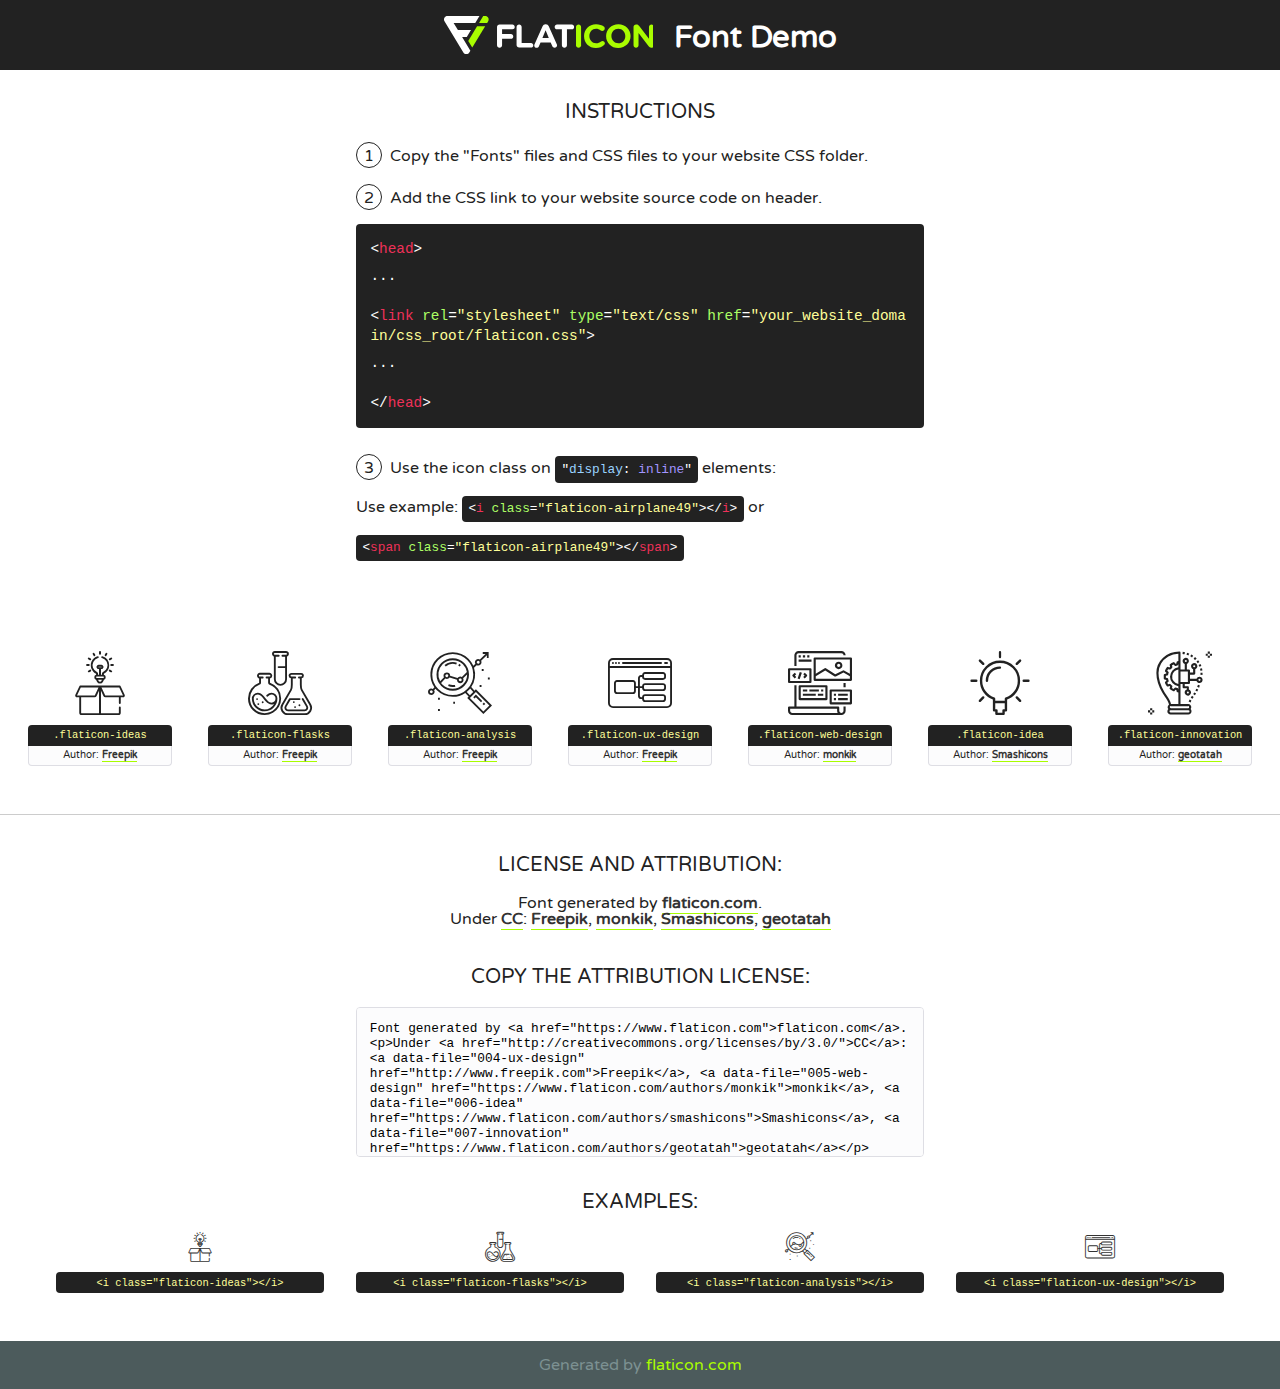
<file: fonts/flaticon/font/flaticon.html>
<!DOCTYPE html>
<!--
  Flaticon icon font: Flaticon
  Creation date: 20/03/2019 02:18
-->
<html>
<!DOCTYPE html>
<html>

<head>
    <title>Flaticon WebFont</title>
    <link href="http://fonts.googleapis.com/css?family=Varela+Round" rel="stylesheet" type="text/css" />
    <link rel="stylesheet" type="text/css" href="flaticon.css">
    <meta charset="UTF-8">
    <style>
    html, body, div, span, applet, object, iframe,
    h1, h2, h3, h4, h5, h6, p, blockquote, pre,
    a, abbr, acronym, address, big, cite, code,
    del, dfn, em, img, ins, kbd, q, s, samp,
    small, strike, strong, sub, sup, tt, var,
    b, u, i, center,
    dl, dt, dd, ol, ul, li,
    fieldset, form, label, legend,
    table, caption, tbody, tfoot, thead, tr, th, td,
    article, aside, canvas, details, embed, 
    figure, figcaption, footer, header, hgroup, 
    menu, nav, output, ruby, section, summary,
    time, mark, audio, video {
        margin: 0;
        padding: 0;
        border: 0;
        font-size: 100%;
        font: inherit;
        vertical-align: baseline;
    }
    /* HTML5 display-role reset for older browsers */
    article, aside, details, figcaption, figure, 
    footer, header, hgroup, menu, nav, section {
        display: block;
    }
    body {
        line-height: 1;
    }
    ol, ul {
        list-style: none;
    }
    blockquote, q {
        quotes: none;
    }
    blockquote:before, blockquote:after,
    q:before, q:after {
        content: '';
        content: none;
    }
    table {
        border-collapse: collapse;
        border-spacing: 0;
    }
    body {
        font-family: 'Varela Round', Helvetica, Arial, sans-serif;
        font-size: 16px;
        color: #222;
    }
    a {
        color: #333;
        border-bottom: 1px solid #a9fd00;
        font-weight: bold;
        text-decoration: none;
    }
    * {
        -moz-box-sizing: border-box;
        -webkit-box-sizing: border-box;
        box-sizing: border-box;
        margin: 0;
        padding: 0;
    }
    [class^="flaticon-"]:before, [class*=" flaticon-"]:before, [class^="flaticon-"]:after, [class*=" flaticon-"]:after {
        font-family: Flaticon;
        font-size: 30px;
        font-style: normal;
        margin-left: 20px;
        color: #333;
    }
    .wrapper {
        max-width: 600px;
        margin: auto;
        padding: 0 1em;
    }
    .title {
        font-size: 1.25em;
        text-align: center;
        margin-bottom: 1em;
        text-transform: uppercase;
    }
    header {
        text-align: center;
        background-color: #222;
        color: #fff;
        padding: 1em;
    }
    header .logo {
        width: 210px;
        height: 38px;
        display: inline-block;
        vertical-align: middle;
        margin-right: 1em;
        border: none;
    }
    header strong {
        font-size: 1.95em;
        font-weight: bold;
        vertical-align: middle;
        margin-top: 5px;
        display: inline-block;
    }
    .demo {
        margin: 2em auto;
        line-height: 1.25em;
    }
    .demo ul li {
        margin-bottom: 1em;
    }
    .demo ul li .num {
        color: #222;
        border-radius: 20px;
        display: inline-block;
        width: 26px;
        padding: 3px;
        height: 26px;
        text-align: center;
        margin-right: 0.5em;
        border: 1px solid #222;
    }
    .demo ul li code {
        background-color: #222;
        border-radius: 4px;
        padding: 0.25em 0.5em;
        display: inline-block;
        color: #fff;
        font-family: Consolas,Monaco,Lucida Console,Liberation Mono,DejaVu Sans Mono,Bitstream Vera Sans Mono,Courier New, monospace;
        font-weight: lighter;
        margin-top: 1em;
        font-size: 0.8em;
        word-break: break-all;
    }
    .demo ul li code.big {
        padding: 1em;
        font-size: 0.9em;
    }
    .demo ul li code .red {
        color: #EF3159;
    }
    .demo ul li code .green {
        color: #ACFF65;
    }
    .demo ul li code .yellow {
        color: #FFFF99;
    }
    .demo ul li code .blue {
        color: #99D3FF;
    }
    .demo ul li code .purple {
        color: #A295FF;
    }
    .demo ul li code .dots {
        margin-top: 0.5em;
        display: block;
    }
    #glyphs {
        border-bottom: 1px solid #ccc;
        padding: 2em 0;
        text-align: center;
    }
    .glyph {
        display: inline-block;
        width: 9em;
        margin: 1em;
        text-align: center;
        vertical-align: top;
        background: #FFF;
    }
    .glyph .glyph-icon {
        padding: 10px;
        display: block;
        font-family:"Flaticon";
        font-size: 64px;
        line-height: 1;
    }
    .glyph .glyph-icon:before {
        font-size: 64px;
        color: #222;
        margin-left: 0;
    }
    .class-name {
        font-size: 0.65em;
        background-color: #222;
        color: #fff;
        border-radius: 4px 4px 0 0;
        padding: 0.5em;
        color: #FFFF99;
        font-family: Consolas,Monaco,Lucida Console,Liberation Mono,DejaVu Sans Mono,Bitstream Vera Sans Mono,Courier New, monospace;
    }
    .author-name {
        font-size: 0.6em;
        background-color: #fcfcfd;
        border: 1px solid #DEDEE4;
        border-top: 0;
        border-radius: 0 0 4px 4px;
        padding: 0.5em;
    }
    .class-name:last-child {
        font-size: 10px;
        color:#888;
    }
    .class-name:last-child a {
        font-size: 10px;
        color:#555;
    }
    .class-name:last-child a:hover {
        color:#a9fd00;
    }
    .glyph > input {
        display: block;
        width: 100px;
        margin: 5px auto;
        text-align: center;
        font-size: 12px;
        cursor: text;
    }
    .glyph > input.icon-input {
        font-family:"Flaticon";
        font-size: 16px;
        margin-bottom: 10px;
    }
    .attribution .title {
        margin-top: 2em;
    }
    .attribution textarea {
        background-color: #fcfcfd;
        padding: 1em;
        border: none;
        box-shadow: none;
        border: 1px solid #DEDEE4;
        border-radius: 4px;
        resize: none;
        width: 100%;
        height: 150px;
        font-size: 0.8em;
        font-family: Consolas,Monaco,Lucida Console,Liberation Mono,DejaVu Sans Mono,Bitstream Vera Sans Mono,Courier New, monospace;
        -webkit-appearance: none;
    }
    .iconsuse {
        margin: 2em auto;
        text-align: center;
        max-width: 1200px;
    }
    .iconsuse:after {
        content: '';
        display: table;
        clear: both;
    }
    .iconsuse .image {
        float: left;
        width: 25%;
        padding: 0 1em;
    }
    .iconsuse .image p {
        margin-bottom: 1em;
    }
    .iconsuse .image span {
        display: block;
        font-size: 0.65em;
        background-color: #222;
        color: #fff;
        border-radius: 4px;
        padding: 0.5em;
        color: #FFFF99;
        margin-top: 1em;
        font-family: Consolas,Monaco,Lucida Console,Liberation Mono,DejaVu Sans Mono,Bitstream Vera Sans Mono,Courier New, monospace;
    }
    #footer {
        text-align: center;
        background-color: #4C5B5C;
        color: #7c9192;
        padding: 1em;
    }
    #footer a {
        border: none;
        color: #a9fd00;
        font-weight: normal;
    }
    @media (max-width: 960px) {
        .iconsuse .image {
            width: 50%;
        }
    }
    @media (max-width: 560px) {
        .iconsuse .image {
            width: 100%;
        }
    }
    </style>
</head>

<body class="characters-off">

    <header>
        <a href="https://www.flaticon.com" target="_blank" class="logo">
            <svg version="1.1" xmlns="http://www.w3.org/2000/svg" xmlns:xlink="http://www.w3.org/1999/xlink" xmlns:a="http://ns.adobe.com/AdobeSVGViewerExtensions/3.0/" viewBox="0 0 560.875 102.036" enable-background="new 0 0 560.875 102.036" xml:space="preserve">
                <defs>
                </defs>
                <g>
                    <g class="letters">
                        <path fill="#ffffff" d="M141.596,29.675c0-3.777,2.985-6.767,6.764-6.767h34.438c3.426,0,6.15,2.728,6.15,6.15
                        c0,3.43-2.724,6.149-6.15,6.149h-27.674v13.091h23.719c3.429,0,6.151,2.724,6.151,6.15c0,3.43-2.723,6.149-6.151,6.149h-23.719
                        v17.574c0,3.773-2.986,6.761-6.764,6.761c-3.779,0-6.764-2.989-6.764-6.761V29.675z"></path>
                        <path fill="#ffffff" d="M193.844,29.149c0-3.781,2.985-6.767,6.764-6.767c3.776,0,6.763,2.985,6.763,6.767v42.957h25.039
                        c3.426,0,6.149,2.726,6.149,6.153c0,3.425-2.723,6.15-6.149,6.15h-31.802c-3.779,0-6.764-2.986-6.764-6.768V29.149z"></path>
                        <path fill="#ffffff" d="M241.891,75.71l21.438-48.407c1.492-3.341,4.215-5.357,7.906-5.357h0.792
                        c3.686,0,6.323,2.017,7.815,5.357l21.439,48.407c0.436,0.967,0.701,1.845,0.701,2.723c0,3.602-2.809,6.501-6.414,6.501
                        c-3.161,0-5.269-1.845-6.499-4.655l-4.132-9.661h-27.059l-4.301,10.102c-1.144,2.631-3.426,4.214-6.237,4.214
                        c-3.517,0-6.24-2.81-6.24-6.325C241.1,77.64,241.451,76.677,241.891,75.71z M279.932,58.666l-8.521-20.297l-8.526,20.297H279.932
                        z"></path>
                        <path fill="#ffffff" d="M314.864,35.387H301.86c-3.429,0-6.239-2.813-6.239-6.238c0-3.429,2.811-6.24,6.239-6.24h39.533
                        c3.426,0,6.237,2.811,6.237,6.24c0,3.425-2.811,6.238-6.237,6.238h-13.001v42.785c0,3.773-2.99,6.761-6.764,6.761
                        c-3.779,0-6.764-2.989-6.764-6.761V35.387z"></path>
                        <path fill="#A9FD00" d="M352.615,29.149c0-3.781,2.985-6.767,6.767-6.767c3.774,0,6.761,2.985,6.761,6.767v49.024
                        c0,3.773-2.987,6.761-6.761,6.761c-3.781,0-6.767-2.989-6.767-6.761V29.149z"></path>
                        <path fill="#A9FD00" d="M374.132,53.836v-0.179c0-17.481,13.178-31.801,32.065-31.801c9.22,0,15.459,2.458,20.557,6.238
                        c1.402,1.054,2.637,2.985,2.637,5.357c0,3.692-2.985,6.59-6.681,6.59c-1.845,0-3.071-0.702-4.044-1.319
                        c-3.776-2.813-7.729-4.393-12.562-4.393c-10.364,0-17.831,8.611-17.831,19.154v0.173c0,10.542,7.291,19.329,17.831,19.329
                        c5.715,0,9.492-1.756,13.359-4.834c1.049-0.874,2.458-1.491,4.039-1.491c3.429,0,6.325,2.813,6.325,6.236
                        c0,2.106-1.056,3.78-2.282,4.834c-5.539,4.834-12.036,7.733-21.878,7.733C387.572,85.464,374.132,71.493,374.132,53.836z"></path>
                        <path fill="#A9FD00" d="M433.009,53.836v-0.179c0-17.481,13.79-31.801,32.766-31.801c18.981,0,32.592,14.143,32.592,31.628v0.173
                        c0,17.483-13.785,31.807-32.769,31.807C446.625,85.464,433.009,71.32,433.009,53.836z M484.224,53.836v-0.179
                        c0-10.539-7.725-19.326-18.626-19.326c-10.893,0-18.449,8.611-18.449,19.154v0.173c0,10.542,7.73,19.329,18.626,19.329
                        C476.676,72.986,484.224,64.378,484.224,53.836z"></path>
                        <path fill="#A9FD00" d="M506.233,29.321c0-3.774,2.99-6.763,6.767-6.763h1.401c3.252,0,5.183,1.583,7.029,3.953l26.093,34.265
                        V29.059c0-3.692,2.99-6.677,6.681-6.677c3.683,0,6.671,2.985,6.671,6.677v48.934c0,3.78-2.987,6.765-6.764,6.765h-0.436
                        c-3.257,0-5.188-1.581-7.034-3.953l-27.056-35.492v32.944c0,3.687-2.985,6.676-6.678,6.676c-3.683,0-6.673-2.989-6.673-6.676
                        V29.321z"></path>
                    </g>
                    <g class="insignia">
                        <path fill="#ffffff" d="M48.372,56.137h12.517l11.156-18.537H37.186L25.688,18.539h57.825L94.668,0H9.271
                        C5.925,0,2.842,1.801,1.198,4.716c-1.644,2.907-1.593,6.482,0.134,9.343l50.38,83.501c1.678,2.781,4.689,4.476,7.938,4.476
                        c3.246,0,6.257-1.695,7.935-4.476l2.898-4.804L48.372,56.137z"></path>
                        <g class="i">
                            <path fill="#A9FD00" d="M93.575,18.539h0.031v0.004l21.652,0.004l2.705-4.488c1.727-2.861,1.778-6.436,0.133-9.343
                            C116.454,1.801,113.371,0,110.026,0h-5.294L93.575,18.539z"></path>
                            <polygon fill="#A9FD00" points="88.291,27.356 64.725,66.486 75.519,84.404 109.942,27.356"></polygon>
                        </g>
                    </g>
                </g>
            </svg>
        </a>
        <strong>Font Demo</strong>
    </header>


    <section class="demo wrapper">

        <p class="title">Instructions</p>

        <ul>
            <li>
                <span class="num">1</span>Copy the "Fonts" files and CSS files to your website CSS folder.
            </li>
            <li>
                <span class="num">2</span>Add the CSS link to your website source code on header.
                <code class="big">
                    &lt;<span class="red">head</span>&gt;
                    <br/><span class="dots">...</span>
                    <br/>&lt;<span class="red">link</span> <span class="green">rel</span>=<span class="yellow">"stylesheet"</span> <span class="green">type</span>=<span class="yellow">"text/css"</span> <span class="green">href</span>=<span class="yellow">"your_website_domain/css_root/flaticon.css"</span>&gt;
                    <br/><span class="dots">...</span>
                    <br/>&lt;/<span class="red">head</span>&gt;
                </code>
            </li>

            <li>
                <p>
                    <span class="num">3</span>Use the icon class on <code>"<span class="blue">display</span>:<span class="purple"> inline</span>"</code> elements:
                    <br />
                    Use example: <code>&lt;<span class="red">i</span> <span class="green">class</span>=<span class="yellow">&quot;flaticon-airplane49&quot;</span>&gt;&lt;/<span class="red">i</span>&gt;</code> or <code>&lt;<span class="red">span</span> <span class="green">class</span>=<span class="yellow">&quot;flaticon-airplane49&quot;</span>&gt;&lt;/<span class="red">span</span>&gt;</code>
            </li>
        </ul>

    </section>




   <section id="glyphs">          
    
      
        <div class="glyph"><div class="glyph-icon flaticon-ideas"></div>
            <div class="class-name">.flaticon-ideas</div>
            <div class="author-name">Author: <a data-file="001-ideas" href="http://www.freepik.com">Freepik</a> </div> 
        </div>        
        
        <div class="glyph"><div class="glyph-icon flaticon-flasks"></div>
            <div class="class-name">.flaticon-flasks</div>
            <div class="author-name">Author: <a data-file="002-flasks" href="http://www.freepik.com">Freepik</a> </div> 
        </div>        
        
        <div class="glyph"><div class="glyph-icon flaticon-analysis"></div>
            <div class="class-name">.flaticon-analysis</div>
            <div class="author-name">Author: <a data-file="003-analysis" href="http://www.freepik.com">Freepik</a> </div> 
        </div>        
        
        <div class="glyph"><div class="glyph-icon flaticon-ux-design"></div>
            <div class="class-name">.flaticon-ux-design</div>
            <div class="author-name">Author: <a data-file="004-ux-design" href="http://www.freepik.com">Freepik</a> </div> 
        </div>        
        
        <div class="glyph"><div class="glyph-icon flaticon-web-design"></div>
            <div class="class-name">.flaticon-web-design</div>
            <div class="author-name">Author: <a data-file="005-web-design" href="https://www.flaticon.com/authors/monkik">monkik</a> </div> 
        </div>        
        
        <div class="glyph"><div class="glyph-icon flaticon-idea"></div>
            <div class="class-name">.flaticon-idea</div>
            <div class="author-name">Author: <a data-file="006-idea" href="https://www.flaticon.com/authors/smashicons">Smashicons</a> </div> 
        </div>        
        
        <div class="glyph"><div class="glyph-icon flaticon-innovation"></div>
            <div class="class-name">.flaticon-innovation</div>
            <div class="author-name">Author: <a data-file="007-innovation" href="https://www.flaticon.com/authors/geotatah">geotatah</a> </div> 
        </div>        
        

    </section>



    <section class="attribution wrapper"   style="text-align:center;">

      <div class="title">License and attribution:</div><div class="attrDiv">Font generated by <a href="https://www.flaticon.com">flaticon.com</a>. <div><p>Under <a href="http://creativecommons.org/licenses/by/3.0/">CC</a>: <a data-file="004-ux-design" href="http://www.freepik.com">Freepik</a>, <a data-file="005-web-design" href="https://www.flaticon.com/authors/monkik">monkik</a>, <a data-file="006-idea" href="https://www.flaticon.com/authors/smashicons">Smashicons</a>, <a data-file="007-innovation" href="https://www.flaticon.com/authors/geotatah">geotatah</a></p>  </div>
      </div>
      <div class="title">Copy the Attribution License:</div>

    <textarea onclick="this.focus();this.select();">Font generated by &lt;a href=&quot;https://www.flaticon.com&quot;&gt;flaticon.com&lt;/a&gt;. <p>Under <a href="http://creativecommons.org/licenses/by/3.0/">CC</a>: <a data-file="004-ux-design" href="http://www.freepik.com">Freepik</a>, <a data-file="005-web-design" href="https://www.flaticon.com/authors/monkik">monkik</a>, <a data-file="006-idea" href="https://www.flaticon.com/authors/smashicons">Smashicons</a>, <a data-file="007-innovation" href="https://www.flaticon.com/authors/geotatah">geotatah</a></p>  
     </textarea>

    </section>

    <section class="iconsuse">

          <div class="title">Examples:</div>            
             
            <div class="image">
                <p>
                    <i class="glyph-icon flaticon-ideas"></i> 
                    <span>&lt;i class=&quot;flaticon-ideas&quot;&gt;&lt;/i&gt;</span>
                </p>
            </div>
            
            <div class="image">
                <p>
                    <i class="glyph-icon flaticon-flasks"></i> 
                    <span>&lt;i class=&quot;flaticon-flasks&quot;&gt;&lt;/i&gt;</span>
                </p>
            </div>
            
            <div class="image">
                <p>
                    <i class="glyph-icon flaticon-analysis"></i> 
                    <span>&lt;i class=&quot;flaticon-analysis&quot;&gt;&lt;/i&gt;</span>
                </p>
            </div>
            
            <div class="image">
                <p>
                    <i class="glyph-icon flaticon-ux-design"></i> 
                    <span>&lt;i class=&quot;flaticon-ux-design&quot;&gt;&lt;/i&gt;</span>
                </p>
            </div>
                       
        </div>
                            
    </section>

<div id="footer">
    <div>Generated by <a href="https://www.flaticon.com">flaticon.com</a>
    </div>
</div>



</body>
</html>
</file>
<file: -垃圾箱-/css/simpleGridTemplate.css>
@charset "UTF-8";
/* Body */
body {
	font-family: Cambria, "Hoefler Text", "Liberation Serif", Times, "Times New Roman", serif;
	background-color: #FFFFFF;
	margin: 0;
}
/* Container */
.container {
	width: 90%;
	margin-left: auto;
	margin-right: auto;
	background-color: #FFFFFF;
}
/* Header */
header {
	width: 100%;
	height: 8%;
	background-color: #5D5E5D;
	border-bottom: 1px solid #353635;
}
.logo {
	color: #fff;
	font-weight: bold;
	margin-left: auto;
	letter-spacing: 4px;
	margin-right: auto;
	text-align: center;
	padding-top: 15px;
	line-height: 2em;
	font-size: 22px;
}
.hero_header {
	color: #FFFFFF;
	text-align: center;
	margin: 0;
	letter-spacing: 4px;
}
/* About Section */
.text_column {
	width: 90%;
	text-align: left;
	font-weight: lighter;
	line-height: 25px;
	float: left;
	padding-left: 20px;
	padding-right: 20px;
	color: #A3A3A3;
}
.gallery {
	clear: both;
	display: inline-block;
	width: 100%;
	background-color: #FFFFFF;
	/* [disabled]min-width: 400px;
*/
	padding-bottom: 35px;
	padding-top: 0px;
	margin-top: -5px;
	margin-bottom: 0px;
}
.thumbnail {
	width: 23%;
	text-align: center;
	float: left;
	margin-top: 35px;
	background-color: #F8F8F8;
	padding-bottom: 20px;
	margin-left: 1%;
	margin-right: 1%;
	border-radius: 3px;
	padding-top: 20px;
	border-bottom: 4px solid #6DC7D0;
}
.gallery .thumbnail h4 {
	margin-top: 5px;
	margin-bottom: 5px;
	color: #52BAD5;
	text-align: left;
	padding-left: 20px;
	padding-right: 20px;
}
.gallery .thumbnail p {
	margin: 0;
	color: #B3B3B3;
	text-align: left;
	padding-left: 20px;
}
/* More info */
.intro {
	background-color: #FFFFFF;
	padding-bottom: 35px;
}
.column {
	width: 50%;
	text-align: center;
	padding-top: 30px;
	float: left;
}
.intro .column h3 {
	color: #FFFFFF;
	text-align: center;
}
.intro .column p {
	color: #FFFFFF;
}
.cards {
	width: 100%;
	height: auto;
	max-width: 400px;
	max-height: 200px;
	opacity: 0.8;
}
.intro .column p {
	padding-left: 30px;
	padding-right: 30px;
	text-align: justify;
	line-height: 25px;
	font-weight: lighter;
	margin-left: 20px;
	margin-right: 20px;
	width: 80%;
	margin-top: 4%;
}
.button {
	width: 200px;
	margin-top: 40px;
	margin-right: auto;
	margin-bottom: auto;
	margin-left: auto;
	padding-top: 20px;
	padding-right: 10px;
	padding-bottom: 20px;
	padding-left: 10px;
	text-align: center;
	vertical-align: middle;
	border-radius: 0px;
	text-transform: uppercase;
	font-weight: bold;
	letter-spacing: 2px;
	border: 3px solid #FFFFFF;
	color: #FFFFFF;
	transition: all 0.3s linear;
}
.button:hover {
	background-color: #6DC7D0;
	color: #FFFFFF;
	cursor: pointer;
}
.copyright {
	text-align: center;
	padding-top: 20px;
	padding-bottom: 20px;
	background-color: #717070;
	color: #FFFFFF;
	text-transform: uppercase;
	font-weight: lighter;
	letter-spacing: 2px;
	border-top-width: 2px;
}
footer {
	background-color: #B3B3B3;
	padding-top: 60px;
	padding-bottom: 60PX;
}
.intro {
	display: inline-block;
	background-color: #6DC7D0;
}
.profile {
	width: 50%;
}
.gallery .thumbnail .tag {
	color: #5D5E5D;
	padding-bottom: 4px;
	padding-top: 4px;
	text-align: left;
	padding-left: 20px;
	padding-right: 20px;
}

/* Mobile */
@media (max-width: 320px) {
.logo {
	width: 100%;
	text-align: center;
	margin-top: 13px;
	margin-right: 0px;
	margin-bottom: 0px;
	margin-left: 0px;
}
.text_column {
	width: 100%;
	text-align: justify;
	padding: 0;
}
.intro .column p {
	width: 80%;
	margin-left: 0px;
}
.text_column {
	padding-left: 20px;
}
.thumbnail {
	width: 100%;
}
.column {
	width: 100%;
	margin-top: 0px;
}
.hero_header {
	padding-left: 10px;
	padding-right: 10px;
	line-height: 22px;
	text-align: center;
}
}

/* Small Tablets */
@media (min-width: 321px)and (max-width: 767px) {
.logo {
	width: 100%;
	text-align: center;
	margin-top: 13px;
	margin-right: 0px;
	margin-bottom: 0px;
	margin-left: 0px;
}
.text_column {
	width: 100%;
	text-align: left;
	padding: 0;
}
.thumbnail {
	width: 100%;
}
.column {
	width: 100%;
	margin-top: 0px;
}
.thumbnail {
	width: 100%;
}
.text_column {
	padding-left: 20px;
	padding-right: 20px;
	width: 90%;
}
.column {
	width: 100%;
	margin-left: 0px;
	margin-right: 0px;
}
.profile {
	width: 100%;
}
.intro .column p {
	width: 90%;
	text-align: center;
	padding-left: 0px;
}
}

/* Small Desktops */
@media (min-width: 768px) and (max-width: 1096px) {
.text_column {
	width: 100%;
}
.thumbnail {
	width: 48%;
}
.text_column {
	width: 90%;
	margin: 0;
	padding: 20px;
}
.intro .column p {
	width: 80%;
}
}
</file>
<file: 上一版/css/flaticon.css>
/*
  	Flaticon icon font: Flaticon
  	Creation date: 04/01/2019 13:45
  	*/


@font-face {
  font-family: "Flaticon";
  src: url("../fonts/flaticon/font/Flaticon.eot");
  src: url("../fonts/flaticon/font/Flaticon.eot?#iefix") format("embedded-opentype"),
       url("../fonts/flaticon/font/Flaticon.woff") format("woff"),
       url("../fonts/flaticon/font/Flaticon.ttf") format("truetype"),
       url("../fonts/flaticon/font/Flaticon.svg#Flaticon") format("svg");
  font-weight: normal;
  font-style: normal;
}

@media screen and (-webkit-min-device-pixel-ratio:0) {
  @font-face {
    font-family: "Flaticon";
    src: url("../fonts/flaticon/font/Flaticon.svg#Flaticon") format("svg");
  }
}

[class^="flaticon-"]:before, [class*=" flaticon-"]:before,
[class^="flaticon-"]:after, [class*=" flaticon-"]:after {   
  font-family: Flaticon;
  font-style: normal;
  font-weight: normal;
  font-variant: normal;
  text-transform: none;
  line-height: 1;

  /* Better Font Rendering =========== */
  -webkit-font-smoothing: antialiased;
  -moz-osx-font-smoothing: grayscale;
}

.flaticon-ideas:before { content: "\f100"; }
.flaticon-flasks:before { content: "\f101"; }
.flaticon-analysis:before { content: "\f102"; }
.flaticon-ux-design:before { content: "\f103"; }
.flaticon-web-design:before { content: "\f104"; }
.flaticon-idea:before { content: "\f105"; }
.flaticon-innovation:before { content: "\f106"; }
</file>
<file: 上一版/css/icomoon.css>
@font-face {
  font-family: 'icomoon';
  src:  url('../fonts/icomoon/icomoon.eot?6tt51o');
  src:  url('../fonts/icomoon/icomoon.eot?6tt51o#iefix') format('embedded-opentype'),
    url('../fonts/icomoon/icomoon.ttf?6tt51o') format('truetype'),
    url('../fonts/icomoon/icomoon.woff?6tt51o') format('woff'),
    url('../fonts/icomoon/icomoon.svg?6tt51o#icomoon') format('svg');
  font-weight: normal;
  font-style: normal;
}

[class^="icon-"], [class*=" icon-"] {
  /* use !important to prevent issues with browser extensions that change fonts */
  font-family: 'icomoon' !important;
  speak: none;
  font-style: normal;
  font-weight: normal;
  font-variant: normal;
  text-transform: none;
  line-height: 1;

  /* Better Font Rendering =========== */
  -webkit-font-smoothing: antialiased;
  -moz-osx-font-smoothing: grayscale;
}

.icon-asterisk:before {
  content: "\f069";
}
.icon-plus:before {
  content: "\f067";
}
.icon-question:before {
  content: "\f128";
}
.icon-minus:before {
  content: "\f068";
}
.icon-glass:before {
  content: "\f000";
}
.icon-music:before {
  content: "\f001";
}
.icon-search:before {
  content: "\f002";
}
.icon-envelope-o:before {
  content: "\f003";
}
.icon-heart:before {
  content: "\f004";
}
.icon-star:before {
  content: "\f005";
}
.icon-star-o:before {
  content: "\f006";
}
.icon-user:before {
  content: "\f007";
}
.icon-film:before {
  content: "\f008";
}
.icon-th-large:before {
  content: "\f009";
}
.icon-th:before {
  content: "\f00a";
}
.icon-th-list:before {
  content: "\f00b";
}
.icon-check:before {
  content: "\f00c";
}
.icon-close:before {
  content: "\f00d";
}
.icon-remove:before {
  content: "\f00d";
}
.icon-times:before {
  content: "\f00d";
}
.icon-search-plus:before {
  content: "\f00e";
}
.icon-search-minus:before {
  content: "\f010";
}
.icon-power-off:before {
  content: "\f011";
}
.icon-signal:before {
  content: "\f012";
}
.icon-cog:before {
  content: "\f013";
}
.icon-gear:before {
  content: "\f013";
}
.icon-trash-o:before {
  content: "\f014";
}
.icon-home:before {
  content: "\f015";
}
.icon-file-o:before {
  content: "\f016";
}
.icon-clock-o:before {
  content: "\f017";
}
.icon-road:before {
  content: "\f018";
}
.icon-download:before {
  content: "\f019";
}
.icon-arrow-circle-o-down:before {
  content: "\f01a";
}
.icon-arrow-circle-o-up:before {
  content: "\f01b";
}
.icon-inbox:before {
  content: "\f01c";
}
.icon-play-circle-o:before {
  content: "\f01d";
}
.icon-repeat:before {
  content: "\f01e";
}
.icon-rotate-right:before {
  content: "\f01e";
}
.icon-refresh:before {
  content: "\f021";
}
.icon-list-alt:before {
  content: "\f022";
}
.icon-lock:before {
  content: "\f023";
}
.icon-flag:before {
  content: "\f024";
}
.icon-headphones:before {
  content: "\f025";
}
.icon-volume-off:before {
  content: "\f026";
}
.icon-volume-down:before {
  content: "\f027";
}
.icon-volume-up:before {
  content: "\f028";
}
.icon-qrcode:before {
  content: "\f029";
}
.icon-barcode:before {
  content: "\f02a";
}
.icon-tag:before {
  content: "\f02b";
}
.icon-tags:before {
  content: "\f02c";
}
.icon-book:before {
  content: "\f02d";
}
.icon-bookmark:before {
  content: "\f02e";
}
.icon-print:before {
  content: "\f02f";
}
.icon-camera:before {
  content: "\f030";
}
.icon-font:before {
  content: "\f031";
}
.icon-bold:before {
  content: "\f032";
}
.icon-italic:before {
  content: "\f033";
}
.icon-text-height:before {
  content: "\f034";
}
.icon-text-width:before {
  content: "\f035";
}
.icon-align-left:before {
  content: "\f036";
}
.icon-align-center:before {
  content: "\f037";
}
.icon-align-right:before {
  content: "\f038";
}
.icon-align-justify:before {
  content: "\f039";
}
.icon-list:before {
  content: "\f03a";
}
.icon-dedent:before {
  content: "\f03b";
}
.icon-outdent:before {
  content: "\f03b";
}
.icon-indent:before {
  content: "\f03c";
}
.icon-video-camera:before {
  content: "\f03d";
}
.icon-image:before {
  content: "\f03e";
}
.icon-photo:before {
  content: "\f03e";
}
.icon-picture-o:before {
  content: "\f03e";
}
.icon-pencil:before {
  content: "\f040";
}
.icon-map-marker:before {
  content: "\f041";
}
.icon-adjust:before {
  content: "\f042";
}
.icon-tint:before {
  content: "\f043";
}
.icon-edit:before {
  content: "\f044";
}
.icon-pencil-square-o:before {
  content: "\f044";
}
.icon-share-square-o:before {
  content: "\f045";
}
.icon-check-square-o:before {
  content: "\f046";
}
.icon-arrows:before {
  content: "\f047";
}
.icon-step-backward:before {
  content: "\f048";
}
.icon-fast-backward:before {
  content: "\f049";
}
.icon-backward:before {
  content: "\f04a";
}
.icon-play:before {
  content: "\f04b";
}
.icon-pause:before {
  content: "\f04c";
}
.icon-stop:before {
  content: "\f04d";
}
.icon-forward:before {
  content: "\f04e";
}
.icon-fast-forward:before {
  content: "\f050";
}
.icon-step-forward:before {
  content: "\f051";
}
.icon-eject:before {
  content: "\f052";
}
.icon-chevron-left:before {
  content: "\f053";
}
.icon-chevron-right:before {
  content: "\f054";
}
.icon-plus-circle:before {
  content: "\f055";
}
.icon-minus-circle:before {
  content: "\f056";
}
.icon-times-circle:before {
  content: "\f057";
}
.icon-check-circle:before {
  content: "\f058";
}
.icon-question-circle:before {
  content: "\f059";
}
.icon-info-circle:before {
  content: "\f05a";
}
.icon-crosshairs:before {
  content: "\f05b";
}
.icon-times-circle-o:before {
  content: "\f05c";
}
.icon-check-circle-o:before {
  content: "\f05d";
}
.icon-ban:before {
  content: "\f05e";
}
.icon-arrow-left:before {
  content: "\f060";
}
.icon-arrow-right:before {
  content: "\f061";
}
.icon-arrow-up:before {
  content: "\f062";
}
.icon-arrow-down:before {
  content: "\f063";
}
.icon-mail-forward:before {
  content: "\f064";
}
.icon-share:before {
  content: "\f064";
}
.icon-expand:before {
  content: "\f065";
}
.icon-compress:before {
  content: "\f066";
}
.icon-exclamation-circle:before {
  content: "\f06a";
}
.icon-gift:before {
  content: "\f06b";
}
.icon-leaf:before {
  content: "\f06c";
}
.icon-fire:before {
  content: "\f06d";
}
.icon-eye:before {
  content: "\f06e";
}
.icon-eye-slash:before {
  content: "\f070";
}
.icon-exclamation-triangle:before {
  content: "\f071";
}
.icon-warning:before {
  content: "\f071";
}
.icon-plane:before {
  content: "\f072";
}
.icon-calendar:before {
  content: "\f073";
}
.icon-random:before {
  content: "\f074";
}
.icon-comment:before {
  content: "\f075";
}
.icon-magnet:before {
  content: "\f076";
}
.icon-chevron-up:before {
  content: "\f077";
}
.icon-chevron-down:before {
  content: "\f078";
}
.icon-retweet:before {
  content: "\f079";
}
.icon-shopping-cart:before {
  content: "\f07a";
}
.icon-folder:before {
  content: "\f07b";
}
.icon-folder-open:before {
  content: "\f07c";
}
.icon-arrows-v:before {
  content: "\f07d";
}
.icon-arrows-h:before {
  content: "\f07e";
}
.icon-bar-chart:before {
  content: "\f080";
}
.icon-bar-chart-o:before {
  content: "\f080";
}
.icon-twitter-square:before {
  content: "\f081";
}
.icon-facebook-square:before {
  content: "\f082";
}
.icon-camera-retro:before {
  content: "\f083";
}
.icon-key:before {
  content: "\f084";
}
.icon-cogs:before {
  content: "\f085";
}
.icon-gears:before {
  content: "\f085";
}
.icon-comments:before {
  content: "\f086";
}
.icon-thumbs-o-up:before {
  content: "\f087";
}
.icon-thumbs-o-down:before {
  content: "\f088";
}
.icon-star-half:before {
  content: "\f089";
}
.icon-heart-o:before {
  content: "\f08a";
}
.icon-sign-out:before {
  content: "\f08b";
}
.icon-linkedin-square:before {
  content: "\f08c";
}
.icon-thumb-tack:before {
  content: "\f08d";
}
.icon-external-link:before {
  content: "\f08e";
}
.icon-sign-in:before {
  content: "\f090";
}
.icon-trophy:before {
  content: "\f091";
}
.icon-github-square:before {
  content: "\f092";
}
.icon-upload:before {
  content: "\f093";
}
.icon-lemon-o:before {
  content: "\f094";
}
.icon-phone:before {
  content: "\f095";
}
.icon-square-o:before {
  content: "\f096";
}
.icon-bookmark-o:before {
  content: "\f097";
}
.icon-phone-square:before {
  content: "\f098";
}
.icon-twitter:before {
  content: "\f099";
}
.icon-facebook:before {
  content: "\f09a";
}
.icon-facebook-f:before {
  content: "\f09a";
}
.icon-github:before {
  content: "\f09b";
}
.icon-unlock:before {
  content: "\f09c";
}
.icon-credit-card:before {
  content: "\f09d";
}
.icon-feed:before {
  content: "\f09e";
}
.icon-rss:before {
  content: "\f09e";
}
.icon-hdd-o:before {
  content: "\f0a0";
}
.icon-bullhorn:before {
  content: "\f0a1";
}
.icon-bell-o:before {
  content: "\f0a2";
}
.icon-certificate:before {
  content: "\f0a3";
}
.icon-hand-o-right:before {
  content: "\f0a4";
}
.icon-hand-o-left:before {
  content: "\f0a5";
}
.icon-hand-o-up:before {
  content: "\f0a6";
}
.icon-hand-o-down:before {
  content: "\f0a7";
}
.icon-arrow-circle-left:before {
  content: "\f0a8";
}
.icon-arrow-circle-right:before {
  content: "\f0a9";
}
.icon-arrow-circle-up:before {
  content: "\f0aa";
}
.icon-arrow-circle-down:before {
  content: "\f0ab";
}
.icon-globe:before {
  content: "\f0ac";
}
.icon-wrench:before {
  content: "\f0ad";
}
.icon-tasks:before {
  content: "\f0ae";
}
.icon-filter:before {
  content: "\f0b0";
}
.icon-briefcase:before {
  content: "\f0b1";
}
.icon-arrows-alt:before {
  content: "\f0b2";
}
.icon-group:before {
  content: "\f0c0";
}
.icon-users:before {
  content: "\f0c0";
}
.icon-chain:before {
  content: "\f0c1";
}
.icon-link:before {
  content: "\f0c1";
}
.icon-cloud:before {
  content: "\f0c2";
}
.icon-flask:before {
  content: "\f0c3";
}
.icon-cut:before {
  content: "\f0c4";
}
.icon-scissors:before {
  content: "\f0c4";
}
.icon-copy:before {
  content: "\f0c5";
}
.icon-files-o:before {
  content: "\f0c5";
}
.icon-paperclip:before {
  content: "\f0c6";
}
.icon-floppy-o:before {
  content: "\f0c7";
}
.icon-save:before {
  content: "\f0c7";
}
.icon-square:before {
  content: "\f0c8";
}
.icon-bars:before {
  content: "\f0c9";
}
.icon-navicon:before {
  content: "\f0c9";
}
.icon-reorder:before {
  content: "\f0c9";
}
.icon-list-ul:before {
  content: "\f0ca";
}
.icon-list-ol:before {
  content: "\f0cb";
}
.icon-strikethrough:before {
  content: "\f0cc";
}
.icon-underline:before {
  content: "\f0cd";
}
.icon-table:before {
  content: "\f0ce";
}
.icon-magic:before {
  content: "\f0d0";
}
.icon-truck:before {
  content: "\f0d1";
}
.icon-pinterest:before {
  content: "\f0d2";
}
.icon-pinterest-square:before {
  content: "\f0d3";
}
.icon-google-plus-square:before {
  content: "\f0d4";
}
.icon-google-plus:before {
  content: "\f0d5";
}
.icon-money:before {
  content: "\f0d6";
}
.icon-caret-down:before {
  content: "\f0d7";
}
.icon-caret-up:before {
  content: "\f0d8";
}
.icon-caret-left:before {
  content: "\f0d9";
}
.icon-caret-right:before {
  content: "\f0da";
}
.icon-columns:before {
  content: "\f0db";
}
.icon-sort:before {
  content: "\f0dc";
}
.icon-unsorted:before {
  content: "\f0dc";
}
.icon-sort-desc:before {
  content: "\f0dd";
}
.icon-sort-down:before {
  content: "\f0dd";
}
.icon-sort-asc:before {
  content: "\f0de";
}
.icon-sort-up:before {
  content: "\f0de";
}
.icon-envelope:before {
  content: "\f0e0";
}
.icon-linkedin:before {
  content: "\f0e1";
}
.icon-rotate-left:before {
  content: "\f0e2";
}
.icon-undo:before {
  content: "\f0e2";
}
.icon-gavel:before {
  content: "\f0e3";
}
.icon-legal:before {
  content: "\f0e3";
}
.icon-dashboard:before {
  content: "\f0e4";
}
.icon-tachometer:before {
  content: "\f0e4";
}
.icon-comment-o:before {
  content: "\f0e5";
}
.icon-comments-o:before {
  content: "\f0e6";
}
.icon-bolt:before {
  content: "\f0e7";
}
.icon-flash:before {
  content: "\f0e7";
}
.icon-sitemap:before {
  content: "\f0e8";
}
.icon-umbrella:before {
  content: "\f0e9";
}
.icon-clipboard:before {
  content: "\f0ea";
}
.icon-paste:before {
  content: "\f0ea";
}
.icon-lightbulb-o:before {
  content: "\f0eb";
}
.icon-exchange:before {
  content: "\f0ec";
}
.icon-cloud-download:before {
  content: "\f0ed";
}
.icon-cloud-upload:before {
  content: "\f0ee";
}
.icon-user-md:before {
  content: "\f0f0";
}
.icon-stethoscope:before {
  content: "\f0f1";
}
.icon-suitcase:before {
  content: "\f0f2";
}
.icon-bell:before {
  content: "\f0f3";
}
.icon-coffee:before {
  content: "\f0f4";
}
.icon-cutlery:before {
  content: "\f0f5";
}
.icon-file-text-o:before {
  content: "\f0f6";
}
.icon-building-o:before {
  content: "\f0f7";
}
.icon-hospital-o:before {
  content: "\f0f8";
}
.icon-ambulance:before {
  content: "\f0f9";
}
.icon-medkit:before {
  content: "\f0fa";
}
.icon-fighter-jet:before {
  content: "\f0fb";
}
.icon-beer:before {
  content: "\f0fc";
}
.icon-h-square:before {
  content: "\f0fd";
}
.icon-plus-square:before {
  content: "\f0fe";
}
.icon-angle-double-left:before {
  content: "\f100";
}
.icon-angle-double-right:before {
  content: "\f101";
}
.icon-angle-double-up:before {
  content: "\f102";
}
.icon-angle-double-down:before {
  content: "\f103";
}
.icon-angle-left:before {
  content: "\f104";
}
.icon-angle-right:before {
  content: "\f105";
}
.icon-angle-up:before {
  content: "\f106";
}
.icon-angle-down:before {
  content: "\f107";
}
.icon-desktop:before {
  content: "\f108";
}
.icon-laptop:before {
  content: "\f109";
}
.icon-tablet:before {
  content: "\f10a";
}
.icon-mobile:before {
  content: "\f10b";
}
.icon-mobile-phone:before {
  content: "\f10b";
}
.icon-circle-o:before {
  content: "\f10c";
}
.icon-quote-left:before {
  content: "\f10d";
}
.icon-quote-right:before {
  content: "\f10e";
}
.icon-spinner:before {
  content: "\f110";
}
.icon-circle:before {
  content: "\f111";
}
.icon-mail-reply:before {
  content: "\f112";
}
.icon-reply:before {
  content: "\f112";
}
.icon-github-alt:before {
  content: "\f113";
}
.icon-folder-o:before {
  content: "\f114";
}
.icon-folder-open-o:before {
  content: "\f115";
}
.icon-smile-o:before {
  content: "\f118";
}
.icon-frown-o:before {
  content: "\f119";
}
.icon-meh-o:before {
  content: "\f11a";
}
.icon-gamepad:before {
  content: "\f11b";
}
.icon-keyboard-o:before {
  content: "\f11c";
}
.icon-flag-o:before {
  content: "\f11d";
}
.icon-flag-checkered:before {
  content: "\f11e";
}
.icon-terminal:before {
  content: "\f120";
}
.icon-code:before {
  content: "\f121";
}
.icon-mail-reply-all:before {
  content: "\f122";
}
.icon-reply-all:before {
  content: "\f122";
}
.icon-star-half-empty:before {
  content: "\f123";
}
.icon-star-half-full:before {
  content: "\f123";
}
.icon-star-half-o:before {
  content: "\f123";
}
.icon-location-arrow:before {
  content: "\f124";
}
.icon-crop:before {
  content: "\f125";
}
.icon-code-fork:before {
  content: "\f126";
}
.icon-chain-broken:before {
  content: "\f127";
}
.icon-unlink:before {
  content: "\f127";
}
.icon-info:before {
  content: "\f129";
}
.icon-exclamation:before {
  content: "\f12a";
}
.icon-superscript:before {
  content: "\f12b";
}
.icon-subscript:before {
  content: "\f12c";
}
.icon-eraser:before {
  content: "\f12d";
}
.icon-puzzle-piece:before {
  content: "\f12e";
}
.icon-microphone:before {
  content: "\f130";
}
.icon-microphone-slash:before {
  content: "\f131";
}
.icon-shield:before {
  content: "\f132";
}
.icon-calendar-o:before {
  content: "\f133";
}
.icon-fire-extinguisher:before {
  content: "\f134";
}
.icon-rocket:before {
  content: "\f135";
}
.icon-maxcdn:before {
  content: "\f136";
}
.icon-chevron-circle-left:before {
  content: "\f137";
}
.icon-chevron-circle-right:before {
  content: "\f138";
}
.icon-chevron-circle-up:before {
  content: "\f139";
}
.icon-chevron-circle-down:before {
  content: "\f13a";
}
.icon-html5:before {
  content: "\f13b";
}
.icon-css3:before {
  content: "\f13c";
}
.icon-anchor:before {
  content: "\f13d";
}
.icon-unlock-alt:before {
  content: "\f13e";
}
.icon-bullseye:before {
  content: "\f140";
}
.icon-ellipsis-h:before {
  content: "\f141";
}
.icon-ellipsis-v:before {
  content: "\f142";
}
.icon-rss-square:before {
  content: "\f143";
}
.icon-play-circle:before {
  content: "\f144";
}
.icon-ticket:before {
  content: "\f145";
}
.icon-minus-square:before {
  content: "\f146";
}
.icon-minus-square-o:before {
  content: "\f147";
}
.icon-level-up:before {
  content: "\f148";
}
.icon-level-down:before {
  content: "\f149";
}
.icon-check-square:before {
  content: "\f14a";
}
.icon-pencil-square:before {
  content: "\f14b";
}
.icon-external-link-square:before {
  content: "\f14c";
}
.icon-share-square:before {
  content: "\f14d";
}
.icon-compass:before {
  content: "\f14e";
}
.icon-caret-square-o-down:before {
  content: "\f150";
}
.icon-toggle-down:before {
  content: "\f150";
}
.icon-caret-square-o-up:before {
  content: "\f151";
}
.icon-toggle-up:before {
  content: "\f151";
}
.icon-caret-square-o-right:before {
  content: "\f152";
}
.icon-toggle-right:before {
  content: "\f152";
}
.icon-eur:before {
  content: "\f153";
}
.icon-euro:before {
  content: "\f153";
}
.icon-gbp:before {
  content: "\f154";
}
.icon-dollar:before {
  content: "\f155";
}
.icon-usd:before {
  content: "\f155";
}
.icon-inr:before {
  content: "\f156";
}
.icon-rupee:before {
  content: "\f156";
}
.icon-cny:before {
  content: "\f157";
}
.icon-jpy:before {
  content: "\f157";
}
.icon-rmb:before {
  content: "\f157";
}
.icon-yen:before {
  content: "\f157";
}
.icon-rouble:before {
  content: "\f158";
}
.icon-rub:before {
  content: "\f158";
}
.icon-ruble:before {
  content: "\f158";
}
.icon-krw:before {
  content: "\f159";
}
.icon-won:before {
  content: "\f159";
}
.icon-bitcoin:before {
  content: "\f15a";
}
.icon-btc:before {
  content: "\f15a";
}
.icon-file:before {
  content: "\f15b";
}
.icon-file-text:before {
  content: "\f15c";
}
.icon-sort-alpha-asc:before {
  content: "\f15d";
}
.icon-sort-alpha-desc:before {
  content: "\f15e";
}
.icon-sort-amount-asc:before {
  content: "\f160";
}
.icon-sort-amount-desc:before {
  content: "\f161";
}
.icon-sort-numeric-asc:before {
  content: "\f162";
}
.icon-sort-numeric-desc:before {
  content: "\f163";
}
.icon-thumbs-up:before {
  content: "\f164";
}
.icon-thumbs-down:before {
  content: "\f165";
}
.icon-youtube-square:before {
  content: "\f166";
}
.icon-youtube:before {
  content: "\f167";
}
.icon-xing:before {
  content: "\f168";
}
.icon-xing-square:before {
  content: "\f169";
}
.icon-youtube-play:before {
  content: "\f16a";
}
.icon-dropbox:before {
  content: "\f16b";
}
.icon-stack-overflow:before {
  content: "\f16c";
}
.icon-instagram:before {
  content: "\f16d";
}
.icon-flickr:before {
  content: "\f16e";
}
.icon-adn:before {
  content: "\f170";
}
.icon-bitbucket:before {
  content: "\f171";
}
.icon-bitbucket-square:before {
  content: "\f172";
}
.icon-tumblr:before {
  content: "\f173";
}
.icon-tumblr-square:before {
  content: "\f174";
}
.icon-long-arrow-down:before {
  content: "\f175";
}
.icon-long-arrow-up:before {
  content: "\f176";
}
.icon-long-arrow-left:before {
  content: "\f177";
}
.icon-long-arrow-right:before {
  content: "\f178";
}
.icon-apple:before {
  content: "\f179";
}
.icon-windows:before {
  content: "\f17a";
}
.icon-android:before {
  content: "\f17b";
}
.icon-linux:before {
  content: "\f17c";
}
.icon-dribbble:before {
  content: "\f17d";
}
.icon-skype:before {
  content: "\f17e";
}
.icon-foursquare:before {
  content: "\f180";
}
.icon-trello:before {
  content: "\f181";
}
.icon-female:before {
  content: "\f182";
}
.icon-male:before {
  content: "\f183";
}
.icon-gittip:before {
  content: "\f184";
}
.icon-gratipay:before {
  content: "\f184";
}
.icon-sun-o:before {
  content: "\f185";
}
.icon-moon-o:before {
  content: "\f186";
}
.icon-archive:before {
  content: "\f187";
}
.icon-bug:before {
  content: "\f188";
}
.icon-vk:before {
  content: "\f189";
}
.icon-weibo:before {
  content: "\f18a";
}
.icon-renren:before {
  content: "\f18b";
}
.icon-pagelines:before {
  content: "\f18c";
}
.icon-stack-exchange:before {
  content: "\f18d";
}
.icon-arrow-circle-o-right:before {
  content: "\f18e";
}
.icon-arrow-circle-o-left:before {
  content: "\f190";
}
.icon-caret-square-o-left:before {
  content: "\f191";
}
.icon-toggle-left:before {
  content: "\f191";
}
.icon-dot-circle-o:before {
  content: "\f192";
}
.icon-wheelchair:before {
  content: "\f193";
}
.icon-vimeo-square:before {
  content: "\f194";
}
.icon-try:before {
  content: "\f195";
}
.icon-turkish-lira:before {
  content: "\f195";
}
.icon-plus-square-o:before {
  content: "\f196";
}
.icon-space-shuttle:before {
  content: "\f197";
}
.icon-slack:before {
  content: "\f198";
}
.icon-envelope-square:before {
  content: "\f199";
}
.icon-wordpress:before {
  content: "\f19a";
}
.icon-openid:before {
  content: "\f19b";
}
.icon-bank:before {
  content: "\f19c";
}
.icon-institution:before {
  content: "\f19c";
}
.icon-university:before {
  content: "\f19c";
}
.icon-graduation-cap:before {
  content: "\f19d";
}
.icon-mortar-board:before {
  content: "\f19d";
}
.icon-yahoo:before {
  content: "\f19e";
}
.icon-google:before {
  content: "\f1a0";
}
.icon-reddit:before {
  content: "\f1a1";
}
.icon-reddit-square:before {
  content: "\f1a2";
}
.icon-stumbleupon-circle:before {
  content: "\f1a3";
}
.icon-stumbleupon:before {
  content: "\f1a4";
}
.icon-delicious:before {
  content: "\f1a5";
}
.icon-digg:before {
  content: "\f1a6";
}
.icon-pied-piper-pp:before {
  content: "\f1a7";
}
.icon-pied-piper-alt:before {
  content: "\f1a8";
}
.icon-drupal:before {
  content: "\f1a9";
}
.icon-joomla:before {
  content: "\f1aa";
}
.icon-language:before {
  content: "\f1ab";
}
.icon-fax:before {
  content: "\f1ac";
}
.icon-building:before {
  content: "\f1ad";
}
.icon-child:before {
  content: "\f1ae";
}
.icon-paw:before {
  content: "\f1b0";
}
.icon-spoon:before {
  content: "\f1b1";
}
.icon-cube:before {
  content: "\f1b2";
}
.icon-cubes:before {
  content: "\f1b3";
}
.icon-behance:before {
  content: "\f1b4";
}
.icon-behance-square:before {
  content: "\f1b5";
}
.icon-steam:before {
  content: "\f1b6";
}
.icon-steam-square:before {
  content: "\f1b7";
}
.icon-recycle:before {
  content: "\f1b8";
}
.icon-automobile:before {
  content: "\f1b9";
}
.icon-car:before {
  content: "\f1b9";
}
.icon-cab:before {
  content: "\f1ba";
}
.icon-taxi:before {
  content: "\f1ba";
}
.icon-tree:before {
  content: "\f1bb";
}
.icon-spotify:before {
  content: "\f1bc";
}
.icon-deviantart:before {
  content: "\f1bd";
}
.icon-soundcloud:before {
  content: "\f1be";
}
.icon-database:before {
  content: "\f1c0";
}
.icon-file-pdf-o:before {
  content: "\f1c1";
}
.icon-file-word-o:before {
  content: "\f1c2";
}
.icon-file-excel-o:before {
  content: "\f1c3";
}
.icon-file-powerpoint-o:before {
  content: "\f1c4";
}
.icon-file-image-o:before {
  content: "\f1c5";
}
.icon-file-photo-o:before {
  content: "\f1c5";
}
.icon-file-picture-o:before {
  content: "\f1c5";
}
.icon-file-archive-o:before {
  content: "\f1c6";
}
.icon-file-zip-o:before {
  content: "\f1c6";
}
.icon-file-audio-o:before {
  content: "\f1c7";
}
.icon-file-sound-o:before {
  content: "\f1c7";
}
.icon-file-movie-o:before {
  content: "\f1c8";
}
.icon-file-video-o:before {
  content: "\f1c8";
}
.icon-file-code-o:before {
  content: "\f1c9";
}
.icon-vine:before {
  content: "\f1ca";
}
.icon-codepen:before {
  content: "\f1cb";
}
.icon-jsfiddle:before {
  content: "\f1cc";
}
.icon-life-bouy:before {
  content: "\f1cd";
}
.icon-life-buoy:before {
  content: "\f1cd";
}
.icon-life-ring:before {
  content: "\f1cd";
}
.icon-life-saver:before {
  content: "\f1cd";
}
.icon-support:before {
  content: "\f1cd";
}
.icon-circle-o-notch:before {
  content: "\f1ce";
}
.icon-ra:before {
  content: "\f1d0";
}
.icon-rebel:before {
  content: "\f1d0";
}
.icon-resistance:before {
  content: "\f1d0";
}
.icon-empire:before {
  content: "\f1d1";
}
.icon-ge:before {
  content: "\f1d1";
}
.icon-git-square:before {
  content: "\f1d2";
}
.icon-git:before {
  content: "\f1d3";
}
.icon-hacker-news:before {
  content: "\f1d4";
}
.icon-y-combinator-square:before {
  content: "\f1d4";
}
.icon-yc-square:before {
  content: "\f1d4";
}
.icon-tencent-weibo:before {
  content: "\f1d5";
}
.icon-qq:before {
  content: "\f1d6";
}
.icon-wechat:before {
  content: "\f1d7";
}
.icon-weixin:before {
  content: "\f1d7";
}
.icon-paper-plane:before {
  content: "\f1d8";
}
.icon-send:before {
  content: "\f1d8";
}
.icon-paper-plane-o:before {
  content: "\f1d9";
}
.icon-send-o:before {
  content: "\f1d9";
}
.icon-history:before {
  content: "\f1da";
}
.icon-circle-thin:before {
  content: "\f1db";
}
.icon-header:before {
  content: "\f1dc";
}
.icon-paragraph:before {
  content: "\f1dd";
}
.icon-sliders:before {
  content: "\f1de";
}
.icon-share-alt:before {
  content: "\f1e0";
}
.icon-share-alt-square:before {
  content: "\f1e1";
}
.icon-bomb:before {
  content: "\f1e2";
}
.icon-futbol-o:before {
  content: "\f1e3";
}
.icon-soccer-ball-o:before {
  content: "\f1e3";
}
.icon-tty:before {
  content: "\f1e4";
}
.icon-binoculars:before {
  content: "\f1e5";
}
.icon-plug:before {
  content: "\f1e6";
}
.icon-slideshare:before {
  content: "\f1e7";
}
.icon-twitch:before {
  content: "\f1e8";
}
.icon-yelp:before {
  content: "\f1e9";
}
.icon-newspaper-o:before {
  content: "\f1ea";
}
.icon-wifi:before {
  content: "\f1eb";
}
.icon-calculator:before {
  content: "\f1ec";
}
.icon-paypal:before {
  content: "\f1ed";
}
.icon-google-wallet:before {
  content: "\f1ee";
}
.icon-cc-visa:before {
  content: "\f1f0";
}
.icon-cc-mastercard:before {
  content: "\f1f1";
}
.icon-cc-discover:before {
  content: "\f1f2";
}
.icon-cc-amex:before {
  content: "\f1f3";
}
.icon-cc-paypal:before {
  content: "\f1f4";
}
.icon-cc-stripe:before {
  content: "\f1f5";
}
.icon-bell-slash:before {
  content: "\f1f6";
}
.icon-bell-slash-o:before {
  content: "\f1f7";
}
.icon-trash:before {
  content: "\f1f8";
}
.icon-copyright:before {
  content: "\f1f9";
}
.icon-at:before {
  content: "\f1fa";
}
.icon-eyedropper:before {
  content: "\f1fb";
}
.icon-paint-brush:before {
  content: "\f1fc";
}
.icon-birthday-cake:before {
  content: "\f1fd";
}
.icon-area-chart:before {
  content: "\f1fe";
}
.icon-pie-chart:before {
  content: "\f200";
}
.icon-line-chart:before {
  content: "\f201";
}
.icon-lastfm:before {
  content: "\f202";
}
.icon-lastfm-square:before {
  content: "\f203";
}
.icon-toggle-off:before {
  content: "\f204";
}
.icon-toggle-on:before {
  content: "\f205";
}
.icon-bicycle:before {
  content: "\f206";
}
.icon-bus:before {
  content: "\f207";
}
.icon-ioxhost:before {
  content: "\f208";
}
.icon-angellist:before {
  content: "\f209";
}
.icon-cc:before {
  content: "\f20a";
}
.icon-ils:before {
  content: "\f20b";
}
.icon-shekel:before {
  content: "\f20b";
}
.icon-sheqel:before {
  content: "\f20b";
}
.icon-meanpath:before {
  content: "\f20c";
}
.icon-buysellads:before {
  content: "\f20d";
}
.icon-connectdevelop:before {
  content: "\f20e";
}
.icon-dashcube:before {
  content: "\f210";
}
.icon-forumbee:before {
  content: "\f211";
}
.icon-leanpub:before {
  content: "\f212";
}
.icon-sellsy:before {
  content: "\f213";
}
.icon-shirtsinbulk:before {
  content: "\f214";
}
.icon-simplybuilt:before {
  content: "\f215";
}
.icon-skyatlas:before {
  content: "\f216";
}
.icon-cart-plus:before {
  content: "\f217";
}
.icon-cart-arrow-down:before {
  content: "\f218";
}
.icon-diamond:before {
  content: "\f219";
}
.icon-ship:before {
  content: "\f21a";
}
.icon-user-secret:before {
  content: "\f21b";
}
.icon-motorcycle:before {
  content: "\f21c";
}
.icon-street-view:before {
  content: "\f21d";
}
.icon-heartbeat:before {
  content: "\f21e";
}
.icon-venus:before {
  content: "\f221";
}
.icon-mars:before {
  content: "\f222";
}
.icon-mercury:before {
  content: "\f223";
}
.icon-intersex:before {
  content: "\f224";
}
.icon-transgender:before {
  content: "\f224";
}
.icon-transgender-alt:before {
  content: "\f225";
}
.icon-venus-double:before {
  content: "\f226";
}
.icon-mars-double:before {
  content: "\f227";
}
.icon-venus-mars:before {
  content: "\f228";
}
.icon-mars-stroke:before {
  content: "\f229";
}
.icon-mars-stroke-v:before {
  content: "\f22a";
}
.icon-mars-stroke-h:before {
  content: "\f22b";
}
.icon-neuter:before {
  content: "\f22c";
}
.icon-genderless:before {
  content: "\f22d";
}
.icon-facebook-official:before {
  content: "\f230";
}
.icon-pinterest-p:before {
  content: "\f231";
}
.icon-whatsapp:before {
  content: "\f232";
}
.icon-server:before {
  content: "\f233";
}
.icon-user-plus:before {
  content: "\f234";
}
.icon-user-times:before {
  content: "\f235";
}
.icon-bed:before {
  content: "\f236";
}
.icon-hotel:before {
  content: "\f236";
}
.icon-viacoin:before {
  content: "\f237";
}
.icon-train:before {
  content: "\f238";
}
.icon-subway:before {
  content: "\f239";
}
.icon-medium:before {
  content: "\f23a";
}
.icon-y-combinator:before {
  content: "\f23b";
}
.icon-yc:before {
  content: "\f23b";
}
.icon-optin-monster:before {
  content: "\f23c";
}
.icon-opencart:before {
  content: "\f23d";
}
.icon-expeditedssl:before {
  content: "\f23e";
}
.icon-battery:before {
  content: "\f240";
}
.icon-battery-4:before {
  content: "\f240";
}
.icon-battery-full:before {
  content: "\f240";
}
.icon-battery-3:before {
  content: "\f241";
}
.icon-battery-three-quarters:before {
  content: "\f241";
}
.icon-battery-2:before {
  content: "\f242";
}
.icon-battery-half:before {
  content: "\f242";
}
.icon-battery-1:before {
  content: "\f243";
}
.icon-battery-quarter:before {
  content: "\f243";
}
.icon-battery-0:before {
  content: "\f244";
}
.icon-battery-empty:before {
  content: "\f244";
}
.icon-mouse-pointer:before {
  content: "\f245";
}
.icon-i-cursor:before {
  content: "\f246";
}
.icon-object-group:before {
  content: "\f247";
}
.icon-object-ungroup:before {
  content: "\f248";
}
.icon-sticky-note:before {
  content: "\f249";
}
.icon-sticky-note-o:before {
  content: "\f24a";
}
.icon-cc-jcb:before {
  content: "\f24b";
}
.icon-cc-diners-club:before {
  content: "\f24c";
}
.icon-clone:before {
  content: "\f24d";
}
.icon-balance-scale:before {
  content: "\f24e";
}
.icon-hourglass-o:before {
  content: "\f250";
}
.icon-hourglass-1:before {
  content: "\f251";
}
.icon-hourglass-start:before {
  content: "\f251";
}
.icon-hourglass-2:before {
  content: "\f252";
}
.icon-hourglass-half:before {
  content: "\f252";
}
.icon-hourglass-3:before {
  content: "\f253";
}
.icon-hourglass-end:before {
  content: "\f253";
}
.icon-hourglass:before {
  content: "\f254";
}
.icon-hand-grab-o:before {
  content: "\f255";
}
.icon-hand-rock-o:before {
  content: "\f255";
}
.icon-hand-paper-o:before {
  content: "\f256";
}
.icon-hand-stop-o:before {
  content: "\f256";
}
.icon-hand-scissors-o:before {
  content: "\f257";
}
.icon-hand-lizard-o:before {
  content: "\f258";
}
.icon-hand-spock-o:before {
  content: "\f259";
}
.icon-hand-pointer-o:before {
  content: "\f25a";
}
.icon-hand-peace-o:before {
  content: "\f25b";
}
.icon-trademark:before {
  content: "\f25c";
}
.icon-registered:before {
  content: "\f25d";
}
.icon-creative-commons:before {
  content: "\f25e";
}
.icon-gg:before {
  content: "\f260";
}
.icon-gg-circle:before {
  content: "\f261";
}
.icon-tripadvisor:before {
  content: "\f262";
}
.icon-odnoklassniki:before {
  content: "\f263";
}
.icon-odnoklassniki-square:before {
  content: "\f264";
}
.icon-get-pocket:before {
  content: "\f265";
}
.icon-wikipedia-w:before {
  content: "\f266";
}
.icon-safari:before {
  content: "\f267";
}
.icon-chrome:before {
  content: "\f268";
}
.icon-firefox:before {
  content: "\f269";
}
.icon-opera:before {
  content: "\f26a";
}
.icon-internet-explorer:before {
  content: "\f26b";
}
.icon-television:before {
  content: "\f26c";
}
.icon-tv:before {
  content: "\f26c";
}
.icon-contao:before {
  content: "\f26d";
}
.icon-500px:before {
  content: "\f26e";
}
.icon-amazon:before {
  content: "\f270";
}
.icon-calendar-plus-o:before {
  content: "\f271";
}
.icon-calendar-minus-o:before {
  content: "\f272";
}
.icon-calendar-times-o:before {
  content: "\f273";
}
.icon-calendar-check-o:before {
  content: "\f274";
}
.icon-industry:before {
  content: "\f275";
}
.icon-map-pin:before {
  content: "\f276";
}
.icon-map-signs:before {
  content: "\f277";
}
.icon-map-o:before {
  content: "\f278";
}
.icon-map:before {
  content: "\f279";
}
.icon-commenting:before {
  content: "\f27a";
}
.icon-commenting-o:before {
  content: "\f27b";
}
.icon-houzz:before {
  content: "\f27c";
}
.icon-vimeo:before {
  content: "\f27d";
}
.icon-black-tie:before {
  content: "\f27e";
}
.icon-fonticons:before {
  content: "\f280";
}
.icon-reddit-alien:before {
  content: "\f281";
}
.icon-edge:before {
  content: "\f282";
}
.icon-credit-card-alt:before {
  content: "\f283";
}
.icon-codiepie:before {
  content: "\f284";
}
.icon-modx:before {
  content: "\f285";
}
.icon-fort-awesome:before {
  content: "\f286";
}
.icon-usb:before {
  content: "\f287";
}
.icon-product-hunt:before {
  content: "\f288";
}
.icon-mixcloud:before {
  content: "\f289";
}
.icon-scribd:before {
  content: "\f28a";
}
.icon-pause-circle:before {
  content: "\f28b";
}
.icon-pause-circle-o:before {
  content: "\f28c";
}
.icon-stop-circle:before {
  content: "\f28d";
}
.icon-stop-circle-o:before {
  content: "\f28e";
}
.icon-shopping-bag:before {
  content: "\f290";
}
.icon-shopping-basket:before {
  content: "\f291";
}
.icon-hashtag:before {
  content: "\f292";
}
.icon-bluetooth:before {
  content: "\f293";
}
.icon-bluetooth-b:before {
  content: "\f294";
}
.icon-percent:before {
  content: "\f295";
}
.icon-gitlab:before {
  content: "\f296";
}
.icon-wpbeginner:before {
  content: "\f297";
}
.icon-wpforms:before {
  content: "\f298";
}
.icon-envira:before {
  content: "\f299";
}
.icon-universal-access:before {
  content: "\f29a";
}
.icon-wheelchair-alt:before {
  content: "\f29b";
}
.icon-question-circle-o:before {
  content: "\f29c";
}
.icon-blind:before {
  content: "\f29d";
}
.icon-audio-description:before {
  content: "\f29e";
}
.icon-volume-control-phone:before {
  content: "\f2a0";
}
.icon-braille:before {
  content: "\f2a1";
}
.icon-assistive-listening-systems:before {
  content: "\f2a2";
}
.icon-american-sign-language-interpreting:before {
  content: "\f2a3";
}
.icon-asl-interpreting:before {
  content: "\f2a3";
}
.icon-deaf:before {
  content: "\f2a4";
}
.icon-deafness:before {
  content: "\f2a4";
}
.icon-hard-of-hearing:before {
  content: "\f2a4";
}
.icon-glide:before {
  content: "\f2a5";
}
.icon-glide-g:before {
  content: "\f2a6";
}
.icon-sign-language:before {
  content: "\f2a7";
}
.icon-signing:before {
  content: "\f2a7";
}
.icon-low-vision:before {
  content: "\f2a8";
}
.icon-viadeo:before {
  content: "\f2a9";
}
.icon-viadeo-square:before {
  content: "\f2aa";
}
.icon-snapchat:before {
  content: "\f2ab";
}
.icon-snapchat-ghost:before {
  content: "\f2ac";
}
.icon-snapchat-square:before {
  content: "\f2ad";
}
.icon-pied-piper:before {
  content: "\f2ae";
}
.icon-first-order:before {
  content: "\f2b0";
}
.icon-yoast:before {
  content: "\f2b1";
}
.icon-themeisle:before {
  content: "\f2b2";
}
.icon-google-plus-circle:before {
  content: "\f2b3";
}
.icon-google-plus-official:before {
  content: "\f2b3";
}
.icon-fa:before {
  content: "\f2b4";
}
.icon-font-awesome:before {
  content: "\f2b4";
}
.icon-handshake-o:before {
  content: "\f2b5";
}
.icon-envelope-open:before {
  content: "\f2b6";
}
.icon-envelope-open-o:before {
  content: "\f2b7";
}
.icon-linode:before {
  content: "\f2b8";
}
.icon-address-book:before {
  content: "\f2b9";
}
.icon-address-book-o:before {
  content: "\f2ba";
}
.icon-address-card:before {
  content: "\f2bb";
}
.icon-vcard:before {
  content: "\f2bb";
}
.icon-address-card-o:before {
  content: "\f2bc";
}
.icon-vcard-o:before {
  content: "\f2bc";
}
.icon-user-circle:before {
  content: "\f2bd";
}
.icon-user-circle-o:before {
  content: "\f2be";
}
.icon-user-o:before {
  content: "\f2c0";
}
.icon-id-badge:before {
  content: "\f2c1";
}
.icon-drivers-license:before {
  content: "\f2c2";
}
.icon-id-card:before {
  content: "\f2c2";
}
.icon-drivers-license-o:before {
  content: "\f2c3";
}
.icon-id-card-o:before {
  content: "\f2c3";
}
.icon-quora:before {
  content: "\f2c4";
}
.icon-free-code-camp:before {
  content: "\f2c5";
}
.icon-telegram:before {
  content: "\f2c6";
}
.icon-thermometer:before {
  content: "\f2c7";
}
.icon-thermometer-4:before {
  content: "\f2c7";
}
.icon-thermometer-full:before {
  content: "\f2c7";
}
.icon-thermometer-3:before {
  content: "\f2c8";
}
.icon-thermometer-three-quarters:before {
  content: "\f2c8";
}
.icon-thermometer-2:before {
  content: "\f2c9";
}
.icon-thermometer-half:before {
  content: "\f2c9";
}
.icon-thermometer-1:before {
  content: "\f2ca";
}
.icon-thermometer-quarter:before {
  content: "\f2ca";
}
.icon-thermometer-0:before {
  content: "\f2cb";
}
.icon-thermometer-empty:before {
  content: "\f2cb";
}
.icon-shower:before {
  content: "\f2cc";
}
.icon-bath:before {
  content: "\f2cd";
}
.icon-bathtub:before {
  content: "\f2cd";
}
.icon-s15:before {
  content: "\f2cd";
}
.icon-podcast:before {
  content: "\f2ce";
}
.icon-window-maximize:before {
  content: "\f2d0";
}
.icon-window-minimize:before {
  content: "\f2d1";
}
.icon-window-restore:before {
  content: "\f2d2";
}
.icon-times-rectangle:before {
  content: "\f2d3";
}
.icon-window-close:before {
  content: "\f2d3";
}
.icon-times-rectangle-o:before {
  content: "\f2d4";
}
.icon-window-close-o:before {
  content: "\f2d4";
}
.icon-bandcamp:before {
  content: "\f2d5";
}
.icon-grav:before {
  content: "\f2d6";
}
.icon-etsy:before {
  content: "\f2d7";
}
.icon-imdb:before {
  content: "\f2d8";
}
.icon-ravelry:before {
  content: "\f2d9";
}
.icon-eercast:before {
  content: "\f2da";
}
.icon-microchip:before {
  content: "\f2db";
}
.icon-snowflake-o:before {
  content: "\f2dc";
}
.icon-superpowers:before {
  content: "\f2dd";
}
.icon-wpexplorer:before {
  content: "\f2de";
}
.icon-meetup:before {
  content: "\f2e0";
}
.icon-3d_rotation:before {
  content: "\e84d";
}
.icon-ac_unit:before {
  content: "\eb3b";
}
.icon-alarm:before {
  content: "\e855";
}
.icon-access_alarms:before {
  content: "\e191";
}
.icon-schedule:before {
  content: "\e8b5";
}
.icon-accessibility:before {
  content: "\e84e";
}
.icon-accessible:before {
  content: "\e914";
}
.icon-account_balance:before {
  content: "\e84f";
}
.icon-account_balance_wallet:before {
  content: "\e850";
}
.icon-account_box:before {
  content: "\e851";
}
.icon-account_circle:before {
  content: "\e853";
}
.icon-adb:before {
  content: "\e60e";
}
.icon-add:before {
  content: "\e145";
}
.icon-add_a_photo:before {
  content: "\e439";
}
.icon-alarm_add:before {
  content: "\e856";
}
.icon-add_alert:before {
  content: "\e003";
}
.icon-add_box:before {
  content: "\e146";
}
.icon-add_circle:before {
  content: "\e147";
}
.icon-control_point:before {
  content: "\e3ba";
}
.icon-add_location:before {
  content: "\e567";
}
.icon-add_shopping_cart:before {
  content: "\e854";
}
.icon-queue:before {
  content: "\e03c";
}
.icon-add_to_queue:before {
  content: "\e05c";
}
.icon-adjust2:before {
  content: "\e39e";
}
.icon-airline_seat_flat:before {
  content: "\e630";
}
.icon-airline_seat_flat_angled:before {
  content: "\e631";
}
.icon-airline_seat_individual_suite:before {
  content: "\e632";
}
.icon-airline_seat_legroom_extra:before {
  content: "\e633";
}
.icon-airline_seat_legroom_normal:before {
  content: "\e634";
}
.icon-airline_seat_legroom_reduced:before {
  content: "\e635";
}
.icon-airline_seat_recline_extra:before {
  content: "\e636";
}
.icon-airline_seat_recline_normal:before {
  content: "\e637";
}
.icon-flight:before {
  content: "\e539";
}
.icon-airplanemode_inactive:before {
  content: "\e194";
}
.icon-airplay:before {
  content: "\e055";
}
.icon-airport_shuttle:before {
  content: "\eb3c";
}
.icon-alarm_off:before {
  content: "\e857";
}
.icon-alarm_on:before {
  content: "\e858";
}
.icon-album:before {
  content: "\e019";
}
.icon-all_inclusive:before {
  content: "\eb3d";
}
.icon-all_out:before {
  content: "\e90b";
}
.icon-android2:before {
  content: "\e859";
}
.icon-announcement:before {
  content: "\e85a";
}
.icon-apps:before {
  content: "\e5c3";
}
.icon-archive2:before {
  content: "\e149";
}
.icon-arrow_back:before {
  content: "\e5c4";
}
.icon-arrow_downward:before {
  content: "\e5db";
}
.icon-arrow_drop_down:before {
  content: "\e5c5";
}
.icon-arrow_drop_down_circle:before {
  content: "\e5c6";
}
.icon-arrow_drop_up:before {
  content: "\e5c7";
}
.icon-arrow_forward:before {
  content: "\e5c8";
}
.icon-arrow_upward:before {
  content: "\e5d8";
}
.icon-art_track:before {
  content: "\e060";
}
.icon-aspect_ratio:before {
  content: "\e85b";
}
.icon-poll:before {
  content: "\e801";
}
.icon-assignment:before {
  content: "\e85d";
}
.icon-assignment_ind:before {
  content: "\e85e";
}
.icon-assignment_late:before {
  content: "\e85f";
}
.icon-assignment_return:before {
  content: "\e860";
}
.icon-assignment_returned:before {
  content: "\e861";
}
.icon-assignment_turned_in:before {
  content: "\e862";
}
.icon-assistant:before {
  content: "\e39f";
}
.icon-flag2:before {
  content: "\e153";
}
.icon-attach_file:before {
  content: "\e226";
}
.icon-attach_money:before {
  content: "\e227";
}
.icon-attachment:before {
  content: "\e2bc";
}
.icon-audiotrack:before {
  content: "\e3a1";
}
.icon-autorenew:before {
  content: "\e863";
}
.icon-av_timer:before {
  content: "\e01b";
}
.icon-backspace:before {
  content: "\e14a";
}
.icon-cloud_upload:before {
  content: "\e2c3";
}
.icon-battery_alert:before {
  content: "\e19c";
}
.icon-battery_charging_full:before {
  content: "\e1a3";
}
.icon-battery_std:before {
  content: "\e1a5";
}
.icon-battery_unknown:before {
  content: "\e1a6";
}
.icon-beach_access:before {
  content: "\eb3e";
}
.icon-beenhere:before {
  content: "\e52d";
}
.icon-block:before {
  content: "\e14b";
}
.icon-bluetooth2:before {
  content: "\e1a7";
}
.icon-bluetooth_searching:before {
  content: "\e1aa";
}
.icon-bluetooth_connected:before {
  content: "\e1a8";
}
.icon-bluetooth_disabled:before {
  content: "\e1a9";
}
.icon-blur_circular:before {
  content: "\e3a2";
}
.icon-blur_linear:before {
  content: "\e3a3";
}
.icon-blur_off:before {
  content: "\e3a4";
}
.icon-blur_on:before {
  content: "\e3a5";
}
.icon-class:before {
  content: "\e86e";
}
.icon-turned_in:before {
  content: "\e8e6";
}
.icon-turned_in_not:before {
  content: "\e8e7";
}
.icon-border_all:before {
  content: "\e228";
}
.icon-border_bottom:before {
  content: "\e229";
}
.icon-border_clear:before {
  content: "\e22a";
}
.icon-border_color:before {
  content: "\e22b";
}
.icon-border_horizontal:before {
  content: "\e22c";
}
.icon-border_inner:before {
  content: "\e22d";
}
.icon-border_left:before {
  content: "\e22e";
}
.icon-border_outer:before {
  content: "\e22f";
}
.icon-border_right:before {
  content: "\e230";
}
.icon-border_style:before {
  content: "\e231";
}
.icon-border_top:before {
  content: "\e232";
}
.icon-border_vertical:before {
  content: "\e233";
}
.icon-branding_watermark:before {
  content: "\e06b";
}
.icon-brightness_1:before {
  content: "\e3a6";
}
.icon-brightness_2:before {
  content: "\e3a7";
}
.icon-brightness_3:before {
  content: "\e3a8";
}
.icon-brightness_4:before {
  content: "\e3a9";
}
.icon-brightness_low:before {
  content: "\e1ad";
}
.icon-brightness_medium:before {
  content: "\e1ae";
}
.icon-brightness_high:before {
  content: "\e1ac";
}
.icon-brightness_auto:before {
  content: "\e1ab";
}
.icon-broken_image:before {
  content: "\e3ad";
}
.icon-brush:before {
  content: "\e3ae";
}
.icon-bubble_chart:before {
  content: "\e6dd";
}
.icon-bug_report:before {
  content: "\e868";
}
.icon-build:before {
  content: "\e869";
}
.icon-burst_mode:before {
  content: "\e43c";
}
.icon-domain:before {
  content: "\e7ee";
}
.icon-business_center:before {
  content: "\eb3f";
}
.icon-cached:before {
  content: "\e86a";
}
.icon-cake:before {
  content: "\e7e9";
}
.icon-phone2:before {
  content: "\e0cd";
}
.icon-call_end:before {
  content: "\e0b1";
}
.icon-call_made:before {
  content: "\e0b2";
}
.icon-merge_type:before {
  content: "\e252";
}
.icon-call_missed:before {
  content: "\e0b4";
}
.icon-call_missed_outgoing:before {
  content: "\e0e4";
}
.icon-call_received:before {
  content: "\e0b5";
}
.icon-call_split:before {
  content: "\e0b6";
}
.icon-call_to_action:before {
  content: "\e06c";
}
.icon-camera2:before {
  content: "\e3af";
}
.icon-photo_camera:before {
  content: "\e412";
}
.icon-camera_enhance:before {
  content: "\e8fc";
}
.icon-camera_front:before {
  content: "\e3b1";
}
.icon-camera_rear:before {
  content: "\e3b2";
}
.icon-camera_roll:before {
  content: "\e3b3";
}
.icon-cancel:before {
  content: "\e5c9";
}
.icon-redeem:before {
  content: "\e8b1";
}
.icon-card_membership:before {
  content: "\e8f7";
}
.icon-card_travel:before {
  content: "\e8f8";
}
.icon-casino:before {
  content: "\eb40";
}
.icon-cast:before {
  content: "\e307";
}
.icon-cast_connected:before {
  content: "\e308";
}
.icon-center_focus_strong:before {
  content: "\e3b4";
}
.icon-center_focus_weak:before {
  content: "\e3b5";
}
.icon-change_history:before {
  content: "\e86b";
}
.icon-chat:before {
  content: "\e0b7";
}
.icon-chat_bubble:before {
  content: "\e0ca";
}
.icon-chat_bubble_outline:before {
  content: "\e0cb";
}
.icon-check2:before {
  content: "\e5ca";
}
.icon-check_box:before {
  content: "\e834";
}
.icon-check_box_outline_blank:before {
  content: "\e835";
}
.icon-check_circle:before {
  content: "\e86c";
}
.icon-navigate_before:before {
  content: "\e408";
}
.icon-navigate_next:before {
  content: "\e409";
}
.icon-child_care:before {
  content: "\eb41";
}
.icon-child_friendly:before {
  content: "\eb42";
}
.icon-chrome_reader_mode:before {
  content: "\e86d";
}
.icon-close2:before {
  content: "\e5cd";
}
.icon-clear_all:before {
  content: "\e0b8";
}
.icon-closed_caption:before {
  content: "\e01c";
}
.icon-wb_cloudy:before {
  content: "\e42d";
}
.icon-cloud_circle:before {
  content: "\e2be";
}
.icon-cloud_done:before {
  content: "\e2bf";
}
.icon-cloud_download:before {
  content: "\e2c0";
}
.icon-cloud_off:before {
  content: "\e2c1";
}
.icon-cloud_queue:before {
  content: "\e2c2";
}
.icon-code2:before {
  content: "\e86f";
}
.icon-photo_library:before {
  content: "\e413";
}
.icon-collections_bookmark:before {
  content: "\e431";
}
.icon-palette:before {
  content: "\e40a";
}
.icon-colorize:before {
  content: "\e3b8";
}
.icon-comment2:before {
  content: "\e0b9";
}
.icon-compare:before {
  content: "\e3b9";
}
.icon-compare_arrows:before {
  content: "\e915";
}
.icon-laptop2:before {
  content: "\e31e";
}
.icon-confirmation_number:before {
  content: "\e638";
}
.icon-contact_mail:before {
  content: "\e0d0";
}
.icon-contact_phone:before {
  content: "\e0cf";
}
.icon-contacts:before {
  content: "\e0ba";
}
.icon-content_copy:before {
  content: "\e14d";
}
.icon-content_cut:before {
  content: "\e14e";
}
.icon-content_paste:before {
  content: "\e14f";
}
.icon-control_point_duplicate:before {
  content: "\e3bb";
}
.icon-copyright2:before {
  content: "\e90c";
}
.icon-mode_edit:before {
  content: "\e254";
}
.icon-create_new_folder:before {
  content: "\e2cc";
}
.icon-payment:before {
  content: "\e8a1";
}
.icon-crop2:before {
  content: "\e3be";
}
.icon-crop_16_9:before {
  content: "\e3bc";
}
.icon-crop_3_2:before {
  content: "\e3bd";
}
.icon-crop_landscape:before {
  content: "\e3c3";
}
.icon-crop_7_5:before {
  content: "\e3c0";
}
.icon-crop_din:before {
  content: "\e3c1";
}
.icon-crop_free:before {
  content: "\e3c2";
}
.icon-crop_original:before {
  content: "\e3c4";
}
.icon-crop_portrait:before {
  content: "\e3c5";
}
.icon-crop_rotate:before {
  content: "\e437";
}
.icon-crop_square:before {
  content: "\e3c6";
}
.icon-dashboard2:before {
  content: "\e871";
}
.icon-data_usage:before {
  content: "\e1af";
}
.icon-date_range:before {
  content: "\e916";
}
.icon-dehaze:before {
  content: "\e3c7";
}
.icon-delete:before {
  content: "\e872";
}
.icon-delete_forever:before {
  content: "\e92b";
}
.icon-delete_sweep:before {
  content: "\e16c";
}
.icon-description:before {
  content: "\e873";
}
.icon-desktop_mac:before {
  content: "\e30b";
}
.icon-desktop_windows:before {
  content: "\e30c";
}
.icon-details:before {
  content: "\e3c8";
}
.icon-developer_board:before {
  content: "\e30d";
}
.icon-developer_mode:before {
  content: "\e1b0";
}
.icon-device_hub:before {
  content: "\e335";
}
.icon-phonelink:before {
  content: "\e326";
}
.icon-devices_other:before {
  content: "\e337";
}
.icon-dialer_sip:before {
  content: "\e0bb";
}
.icon-dialpad:before {
  content: "\e0bc";
}
.icon-directions:before {
  content: "\e52e";
}
.icon-directions_bike:before {
  content: "\e52f";
}
.icon-directions_boat:before {
  content: "\e532";
}
.icon-directions_bus:before {
  content: "\e530";
}
.icon-directions_car:before {
  content: "\e531";
}
.icon-directions_railway:before {
  content: "\e534";
}
.icon-directions_run:before {
  content: "\e566";
}
.icon-directions_transit:before {
  content: "\e535";
}
.icon-directions_walk:before {
  content: "\e536";
}
.icon-disc_full:before {
  content: "\e610";
}
.icon-dns:before {
  content: "\e875";
}
.icon-not_interested:before {
  content: "\e033";
}
.icon-do_not_disturb_alt:before {
  content: "\e611";
}
.icon-do_not_disturb_off:before {
  content: "\e643";
}
.icon-remove_circle:before {
  content: "\e15c";
}
.icon-dock:before {
  content: "\e30e";
}
.icon-done:before {
  content: "\e876";
}
.icon-done_all:before {
  content: "\e877";
}
.icon-donut_large:before {
  content: "\e917";
}
.icon-donut_small:before {
  content: "\e918";
}
.icon-drafts:before {
  content: "\e151";
}
.icon-drag_handle:before {
  content: "\e25d";
}
.icon-time_to_leave:before {
  content: "\e62c";
}
.icon-dvr:before {
  content: "\e1b2";
}
.icon-edit_location:before {
  content: "\e568";
}
.icon-eject2:before {
  content: "\e8fb";
}
.icon-markunread:before {
  content: "\e159";
}
.icon-enhanced_encryption:before {
  content: "\e63f";
}
.icon-equalizer:before {
  content: "\e01d";
}
.icon-error:before {
  content: "\e000";
}
.icon-error_outline:before {
  content: "\e001";
}
.icon-euro_symbol:before {
  content: "\e926";
}
.icon-ev_station:before {
  content: "\e56d";
}
.icon-insert_invitation:before {
  content: "\e24f";
}
.icon-event_available:before {
  content: "\e614";
}
.icon-event_busy:before {
  content: "\e615";
}
.icon-event_note:before {
  content: "\e616";
}
.icon-event_seat:before {
  content: "\e903";
}
.icon-exit_to_app:before {
  content: "\e879";
}
.icon-expand_less:before {
  content: "\e5ce";
}
.icon-expand_more:before {
  content: "\e5cf";
}
.icon-explicit:before {
  content: "\e01e";
}
.icon-explore:before {
  content: "\e87a";
}
.icon-exposure:before {
  content: "\e3ca";
}
.icon-exposure_neg_1:before {
  content: "\e3cb";
}
.icon-exposure_neg_2:before {
  content: "\e3cc";
}
.icon-exposure_plus_1:before {
  content: "\e3cd";
}
.icon-exposure_plus_2:before {
  content: "\e3ce";
}
.icon-exposure_zero:before {
  content: "\e3cf";
}
.icon-extension:before {
  content: "\e87b";
}
.icon-face:before {
  content: "\e87c";
}
.icon-fast_forward:before {
  content: "\e01f";
}
.icon-fast_rewind:before {
  content: "\e020";
}
.icon-favorite:before {
  content: "\e87d";
}
.icon-favorite_border:before {
  content: "\e87e";
}
.icon-featured_play_list:before {
  content: "\e06d";
}
.icon-featured_video:before {
  content: "\e06e";
}
.icon-sms_failed:before {
  content: "\e626";
}
.icon-fiber_dvr:before {
  content: "\e05d";
}
.icon-fiber_manual_record:before {
  content: "\e061";
}
.icon-fiber_new:before {
  content: "\e05e";
}
.icon-fiber_pin:before {
  content: "\e06a";
}
.icon-fiber_smart_record:before {
  content: "\e062";
}
.icon-get_app:before {
  content: "\e884";
}
.icon-file_upload:before {
  content: "\e2c6";
}
.icon-filter2:before {
  content: "\e3d3";
}
.icon-filter_1:before {
  content: "\e3d0";
}
.icon-filter_2:before {
  content: "\e3d1";
}
.icon-filter_3:before {
  content: "\e3d2";
}
.icon-filter_4:before {
  content: "\e3d4";
}
.icon-filter_5:before {
  content: "\e3d5";
}
.icon-filter_6:before {
  content: "\e3d6";
}
.icon-filter_7:before {
  content: "\e3d7";
}
.icon-filter_8:before {
  content: "\e3d8";
}
.icon-filter_9:before {
  content: "\e3d9";
}
.icon-filter_9_plus:before {
  content: "\e3da";
}
.icon-filter_b_and_w:before {
  content: "\e3db";
}
.icon-filter_center_focus:before {
  content: "\e3dc";
}
.icon-filter_drama:before {
  content: "\e3dd";
}
.icon-filter_frames:before {
  content: "\e3de";
}
.icon-terrain:before {
  content: "\e564";
}
.icon-filter_list:before {
  content: "\e152";
}
.icon-filter_none:before {
  content: "\e3e0";
}
.icon-filter_tilt_shift:before {
  content: "\e3e2";
}
.icon-filter_vintage:before {
  content: "\e3e3";
}
.icon-find_in_page:before {
  content: "\e880";
}
.icon-find_replace:before {
  content: "\e881";
}
.icon-fingerprint:before {
  content: "\e90d";
}
.icon-first_page:before {
  content: "\e5dc";
}
.icon-fitness_center:before {
  content: "\eb43";
}
.icon-flare:before {
  content: "\e3e4";
}
.icon-flash_auto:before {
  content: "\e3e5";
}
.icon-flash_off:before {
  content: "\e3e6";
}
.icon-flash_on:before {
  content: "\e3e7";
}
.icon-flight_land:before {
  content: "\e904";
}
.icon-flight_takeoff:before {
  content: "\e905";
}
.icon-flip:before {
  content: "\e3e8";
}
.icon-flip_to_back:before {
  content: "\e882";
}
.icon-flip_to_front:before {
  content: "\e883";
}
.icon-folder2:before {
  content: "\e2c7";
}
.icon-folder_open:before {
  content: "\e2c8";
}
.icon-folder_shared:before {
  content: "\e2c9";
}
.icon-folder_special:before {
  content: "\e617";
}
.icon-font_download:before {
  content: "\e167";
}
.icon-format_align_center:before {
  content: "\e234";
}
.icon-format_align_justify:before {
  content: "\e235";
}
.icon-format_align_left:before {
  content: "\e236";
}
.icon-format_align_right:before {
  content: "\e237";
}
.icon-format_bold:before {
  content: "\e238";
}
.icon-format_clear:before {
  content: "\e239";
}
.icon-format_color_fill:before {
  content: "\e23a";
}
.icon-format_color_reset:before {
  content: "\e23b";
}
.icon-format_color_text:before {
  content: "\e23c";
}
.icon-format_indent_decrease:before {
  content: "\e23d";
}
.icon-format_indent_increase:before {
  content: "\e23e";
}
.icon-format_italic:before {
  content: "\e23f";
}
.icon-format_line_spacing:before {
  content: "\e240";
}
.icon-format_list_bulleted:before {
  content: "\e241";
}
.icon-format_list_numbered:before {
  content: "\e242";
}
.icon-format_paint:before {
  content: "\e243";
}
.icon-format_quote:before {
  content: "\e244";
}
.icon-format_shapes:before {
  content: "\e25e";
}
.icon-format_size:before {
  content: "\e245";
}
.icon-format_strikethrough:before {
  content: "\e246";
}
.icon-format_textdirection_l_to_r:before {
  content: "\e247";
}
.icon-format_textdirection_r_to_l:before {
  content: "\e248";
}
.icon-format_underlined:before {
  content: "\e249";
}
.icon-question_answer:before {
  content: "\e8af";
}
.icon-forward2:before {
  content: "\e154";
}
.icon-forward_10:before {
  content: "\e056";
}
.icon-forward_30:before {
  content: "\e057";
}
.icon-forward_5:before {
  content: "\e058";
}
.icon-free_breakfast:before {
  content: "\eb44";
}
.icon-fullscreen:before {
  content: "\e5d0";
}
.icon-fullscreen_exit:before {
  content: "\e5d1";
}
.icon-functions:before {
  content: "\e24a";
}
.icon-g_translate:before {
  content: "\e927";
}
.icon-games:before {
  content: "\e021";
}
.icon-gavel2:before {
  content: "\e90e";
}
.icon-gesture:before {
  content: "\e155";
}
.icon-gif:before {
  content: "\e908";
}
.icon-goat:before {
  content: "\e900";
}
.icon-golf_course:before {
  content: "\eb45";
}
.icon-my_location:before {
  content: "\e55c";
}
.icon-location_searching:before {
  content: "\e1b7";
}
.icon-location_disabled:before {
  content: "\e1b6";
}
.icon-star2:before {
  content: "\e838";
}
.icon-gradient:before {
  content: "\e3e9";
}
.icon-grain:before {
  content: "\e3ea";
}
.icon-graphic_eq:before {
  content: "\e1b8";
}
.icon-grid_off:before {
  content: "\e3eb";
}
.icon-grid_on:before {
  content: "\e3ec";
}
.icon-people:before {
  content: "\e7fb";
}
.icon-group_add:before {
  content: "\e7f0";
}
.icon-group_work:before {
  content: "\e886";
}
.icon-hd:before {
  content: "\e052";
}
.icon-hdr_off:before {
  content: "\e3ed";
}
.icon-hdr_on:before {
  content: "\e3ee";
}
.icon-hdr_strong:before {
  content: "\e3f1";
}
.icon-hdr_weak:before {
  content: "\e3f2";
}
.icon-headset:before {
  content: "\e310";
}
.icon-headset_mic:before {
  content: "\e311";
}
.icon-healing:before {
  content: "\e3f3";
}
.icon-hearing:before {
  content: "\e023";
}
.icon-help:before {
  content: "\e887";
}
.icon-help_outline:before {
  content: "\e8fd";
}
.icon-high_quality:before {
  content: "\e024";
}
.icon-highlight:before {
  content: "\e25f";
}
.icon-highlight_off:before {
  content: "\e888";
}
.icon-restore:before {
  content: "\e8b3";
}
.icon-home2:before {
  content: "\e88a";
}
.icon-hot_tub:before {
  content: "\eb46";
}
.icon-local_hotel:before {
  content: "\e549";
}
.icon-hourglass_empty:before {
  content: "\e88b";
}
.icon-hourglass_full:before {
  content: "\e88c";
}
.icon-http:before {
  content: "\e902";
}
.icon-lock2:before {
  content: "\e897";
}
.icon-photo2:before {
  content: "\e410";
}
.icon-image_aspect_ratio:before {
  content: "\e3f5";
}
.icon-import_contacts:before {
  content: "\e0e0";
}
.icon-import_export:before {
  content: "\e0c3";
}
.icon-important_devices:before {
  content: "\e912";
}
.icon-inbox2:before {
  content: "\e156";
}
.icon-indeterminate_check_box:before {
  content: "\e909";
}
.icon-info2:before {
  content: "\e88e";
}
.icon-info_outline:before {
  content: "\e88f";
}
.icon-input:before {
  content: "\e890";
}
.icon-insert_comment:before {
  content: "\e24c";
}
.icon-insert_drive_file:before {
  content: "\e24d";
}
.icon-tag_faces:before {
  content: "\e420";
}
.icon-link2:before {
  content: "\e157";
}
.icon-invert_colors:before {
  content: "\e891";
}
.icon-invert_colors_off:before {
  content: "\e0c4";
}
.icon-iso:before {
  content: "\e3f6";
}
.icon-keyboard:before {
  content: "\e312";
}
.icon-keyboard_arrow_down:before {
  content: "\e313";
}
.icon-keyboard_arrow_left:before {
  content: "\e314";
}
.icon-keyboard_arrow_right:before {
  content: "\e315";
}
.icon-keyboard_arrow_up:before {
  content: "\e316";
}
.icon-keyboard_backspace:before {
  content: "\e317";
}
.icon-keyboard_capslock:before {
  content: "\e318";
}
.icon-keyboard_hide:before {
  content: "\e31a";
}
.icon-keyboard_return:before {
  content: "\e31b";
}
.icon-keyboard_tab:before {
  content: "\e31c";
}
.icon-keyboard_voice:before {
  content: "\e31d";
}
.icon-kitchen:before {
  content: "\eb47";
}
.icon-label:before {
  content: "\e892";
}
.icon-label_outline:before {
  content: "\e893";
}
.icon-language2:before {
  content: "\e894";
}
.icon-laptop_chromebook:before {
  content: "\e31f";
}
.icon-laptop_mac:before {
  content: "\e320";
}
.icon-laptop_windows:before {
  content: "\e321";
}
.icon-last_page:before {
  content: "\e5dd";
}
.icon-open_in_new:before {
  content: "\e89e";
}
.icon-layers:before {
  content: "\e53b";
}
.icon-layers_clear:before {
  content: "\e53c";
}
.icon-leak_add:before {
  content: "\e3f8";
}
.icon-leak_remove:before {
  content: "\e3f9";
}
.icon-lens:before {
  content: "\e3fa";
}
.icon-library_books:before {
  content: "\e02f";
}
.icon-library_music:before {
  content: "\e030";
}
.icon-lightbulb_outline:before {
  content: "\e90f";
}
.icon-line_style:before {
  content: "\e919";
}
.icon-line_weight:before {
  content: "\e91a";
}
.icon-linear_scale:before {
  content: "\e260";
}
.icon-linked_camera:before {
  content: "\e438";
}
.icon-list2:before {
  content: "\e896";
}
.icon-live_help:before {
  content: "\e0c6";
}
.icon-live_tv:before {
  content: "\e639";
}
.icon-local_play:before {
  content: "\e553";
}
.icon-local_airport:before {
  content: "\e53d";
}
.icon-local_atm:before {
  content: "\e53e";
}
.icon-local_bar:before {
  content: "\e540";
}
.icon-local_cafe:before {
  content: "\e541";
}
.icon-local_car_wash:before {
  content: "\e542";
}
.icon-local_convenience_store:before {
  content: "\e543";
}
.icon-restaurant_menu:before {
  content: "\e561";
}
.icon-local_drink:before {
  content: "\e544";
}
.icon-local_florist:before {
  content: "\e545";
}
.icon-local_gas_station:before {
  content: "\e546";
}
.icon-shopping_cart:before {
  content: "\e8cc";
}
.icon-local_hospital:before {
  content: "\e548";
}
.icon-local_laundry_service:before {
  content: "\e54a";
}
.icon-local_library:before {
  content: "\e54b";
}
.icon-local_mall:before {
  content: "\e54c";
}
.icon-theaters:before {
  content: "\e8da";
}
.icon-local_offer:before {
  content: "\e54e";
}
.icon-local_parking:before {
  content: "\e54f";
}
.icon-local_pharmacy:before {
  content: "\e550";
}
.icon-local_pizza:before {
  content: "\e552";
}
.icon-print2:before {
  content: "\e8ad";
}
.icon-local_shipping:before {
  content: "\e558";
}
.icon-local_taxi:before {
  content: "\e559";
}
.icon-location_city:before {
  content: "\e7f1";
}
.icon-location_off:before {
  content: "\e0c7";
}
.icon-room:before {
  content: "\e8b4";
}
.icon-lock_open:before {
  content: "\e898";
}
.icon-lock_outline:before {
  content: "\e899";
}
.icon-looks:before {
  content: "\e3fc";
}
.icon-looks_3:before {
  content: "\e3fb";
}
.icon-looks_4:before {
  content: "\e3fd";
}
.icon-looks_5:before {
  content: "\e3fe";
}
.icon-looks_6:before {
  content: "\e3ff";
}
.icon-looks_one:before {
  content: "\e400";
}
.icon-looks_two:before {
  content: "\e401";
}
.icon-sync:before {
  content: "\e627";
}
.icon-loupe:before {
  content: "\e402";
}
.icon-low_priority:before {
  content: "\e16d";
}
.icon-loyalty:before {
  content: "\e89a";
}
.icon-mail_outline:before {
  content: "\e0e1";
}
.icon-map2:before {
  content: "\e55b";
}
.icon-markunread_mailbox:before {
  content: "\e89b";
}
.icon-memory:before {
  content: "\e322";
}
.icon-menu:before {
  content: "\e5d2";
}
.icon-message:before {
  content: "\e0c9";
}
.icon-mic:before {
  content: "\e029";
}
.icon-mic_none:before {
  content: "\e02a";
}
.icon-mic_off:before {
  content: "\e02b";
}
.icon-mms:before {
  content: "\e618";
}
.icon-mode_comment:before {
  content: "\e253";
}
.icon-monetization_on:before {
  content: "\e263";
}
.icon-money_off:before {
  content: "\e25c";
}
.icon-monochrome_photos:before {
  content: "\e403";
}
.icon-mood_bad:before {
  content: "\e7f3";
}
.icon-more:before {
  content: "\e619";
}
.icon-more_horiz:before {
  content: "\e5d3";
}
.icon-more_vert:before {
  content: "\e5d4";
}
.icon-motorcycle2:before {
  content: "\e91b";
}
.icon-mouse:before {
  content: "\e323";
}
.icon-move_to_inbox:before {
  content: "\e168";
}
.icon-movie_creation:before {
  content: "\e404";
}
.icon-movie_filter:before {
  content: "\e43a";
}
.icon-multiline_chart:before {
  content: "\e6df";
}
.icon-music_note:before {
  content: "\e405";
}
.icon-music_video:before {
  content: "\e063";
}
.icon-nature:before {
  content: "\e406";
}
.icon-nature_people:before {
  content: "\e407";
}
.icon-navigation:before {
  content: "\e55d";
}
.icon-near_me:before {
  content: "\e569";
}
.icon-network_cell:before {
  content: "\e1b9";
}
.icon-network_check:before {
  content: "\e640";
}
.icon-network_locked:before {
  content: "\e61a";
}
.icon-network_wifi:before {
  content: "\e1ba";
}
.icon-new_releases:before {
  content: "\e031";
}
.icon-next_week:before {
  content: "\e16a";
}
.icon-nfc:before {
  content: "\e1bb";
}
.icon-no_encryption:before {
  content: "\e641";
}
.icon-signal_cellular_no_sim:before {
  content: "\e1ce";
}
.icon-note:before {
  content: "\e06f";
}
.icon-note_add:before {
  content: "\e89c";
}
.icon-notifications:before {
  content: "\e7f4";
}
.icon-notifications_active:before {
  content: "\e7f7";
}
.icon-notifications_none:before {
  content: "\e7f5";
}
.icon-notifications_off:before {
  content: "\e7f6";
}
.icon-notifications_paused:before {
  content: "\e7f8";
}
.icon-offline_pin:before {
  content: "\e90a";
}
.icon-ondemand_video:before {
  content: "\e63a";
}
.icon-opacity:before {
  content: "\e91c";
}
.icon-open_in_browser:before {
  content: "\e89d";
}
.icon-open_with:before {
  content: "\e89f";
}
.icon-pages:before {
  content: "\e7f9";
}
.icon-pageview:before {
  content: "\e8a0";
}
.icon-pan_tool:before {
  content: "\e925";
}
.icon-panorama:before {
  content: "\e40b";
}
.icon-radio_button_unchecked:before {
  content: "\e836";
}
.icon-panorama_horizontal:before {
  content: "\e40d";
}
.icon-panorama_vertical:before {
  content: "\e40e";
}
.icon-panorama_wide_angle:before {
  content: "\e40f";
}
.icon-party_mode:before {
  content: "\e7fa";
}
.icon-pause2:before {
  content: "\e034";
}
.icon-pause_circle_filled:before {
  content: "\e035";
}
.icon-pause_circle_outline:before {
  content: "\e036";
}
.icon-people_outline:before {
  content: "\e7fc";
}
.icon-perm_camera_mic:before {
  content: "\e8a2";
}
.icon-perm_contact_calendar:before {
  content: "\e8a3";
}
.icon-perm_data_setting:before {
  content: "\e8a4";
}
.icon-perm_device_information:before {
  content: "\e8a5";
}
.icon-person_outline:before {
  content: "\e7ff";
}
.icon-perm_media:before {
  content: "\e8a7";
}
.icon-perm_phone_msg:before {
  content: "\e8a8";
}
.icon-perm_scan_wifi:before {
  content: "\e8a9";
}
.icon-person:before {
  content: "\e7fd";
}
.icon-person_add:before {
  content: "\e7fe";
}
.icon-person_pin:before {
  content: "\e55a";
}
.icon-person_pin_circle:before {
  content: "\e56a";
}
.icon-personal_video:before {
  content: "\e63b";
}
.icon-pets:before {
  content: "\e91d";
}
.icon-phone_android:before {
  content: "\e324";
}
.icon-phone_bluetooth_speaker:before {
  content: "\e61b";
}
.icon-phone_forwarded:before {
  content: "\e61c";
}
.icon-phone_in_talk:before {
  content: "\e61d";
}
.icon-phone_iphone:before {
  content: "\e325";
}
.icon-phone_locked:before {
  content: "\e61e";
}
.icon-phone_missed:before {
  content: "\e61f";
}
.icon-phone_paused:before {
  content: "\e620";
}
.icon-phonelink_erase:before {
  content: "\e0db";
}
.icon-phonelink_lock:before {
  content: "\e0dc";
}
.icon-phonelink_off:before {
  content: "\e327";
}
.icon-phonelink_ring:before {
  content: "\e0dd";
}
.icon-phonelink_setup:before {
  content: "\e0de";
}
.icon-photo_album:before {
  content: "\e411";
}
.icon-photo_filter:before {
  content: "\e43b";
}
.icon-photo_size_select_actual:before {
  content: "\e432";
}
.icon-photo_size_select_large:before {
  content: "\e433";
}
.icon-photo_size_select_small:before {
  content: "\e434";
}
.icon-picture_as_pdf:before {
  content: "\e415";
}
.icon-picture_in_picture:before {
  content: "\e8aa";
}
.icon-picture_in_picture_alt:before {
  content: "\e911";
}
.icon-pie_chart:before {
  content: "\e6c4";
}
.icon-pie_chart_outlined:before {
  content: "\e6c5";
}
.icon-pin_drop:before {
  content: "\e55e";
}
.icon-play_arrow:before {
  content: "\e037";
}
.icon-play_circle_filled:before {
  content: "\e038";
}
.icon-play_circle_outline:before {
  content: "\e039";
}
.icon-play_for_work:before {
  content: "\e906";
}
.icon-playlist_add:before {
  content: "\e03b";
}
.icon-playlist_add_check:before {
  content: "\e065";
}
.icon-playlist_play:before {
  content: "\e05f";
}
.icon-plus_one:before {
  content: "\e800";
}
.icon-polymer:before {
  content: "\e8ab";
}
.icon-pool:before {
  content: "\eb48";
}
.icon-portable_wifi_off:before {
  content: "\e0ce";
}
.icon-portrait:before {
  content: "\e416";
}
.icon-power:before {
  content: "\e63c";
}
.icon-power_input:before {
  content: "\e336";
}
.icon-power_settings_new:before {
  content: "\e8ac";
}
.icon-pregnant_woman:before {
  content: "\e91e";
}
.icon-present_to_all:before {
  content: "\e0df";
}
.icon-priority_high:before {
  content: "\e645";
}
.icon-public:before {
  content: "\e80b";
}
.icon-publish:before {
  content: "\e255";
}
.icon-queue_music:before {
  content: "\e03d";
}
.icon-queue_play_next:before {
  content: "\e066";
}
.icon-radio:before {
  content: "\e03e";
}
.icon-radio_button_checked:before {
  content: "\e837";
}
.icon-rate_review:before {
  content: "\e560";
}
.icon-receipt:before {
  content: "\e8b0";
}
.icon-recent_actors:before {
  content: "\e03f";
}
.icon-record_voice_over:before {
  content: "\e91f";
}
.icon-redo:before {
  content: "\e15a";
}
.icon-refresh2:before {
  content: "\e5d5";
}
.icon-remove2:before {
  content: "\e15b";
}
.icon-remove_circle_outline:before {
  content: "\e15d";
}
.icon-remove_from_queue:before {
  content: "\e067";
}
.icon-visibility:before {
  content: "\e8f4";
}
.icon-remove_shopping_cart:before {
  content: "\e928";
}
.icon-reorder2:before {
  content: "\e8fe";
}
.icon-repeat2:before {
  content: "\e040";
}
.icon-repeat_one:before {
  content: "\e041";
}
.icon-replay:before {
  content: "\e042";
}
.icon-replay_10:before {
  content: "\e059";
}
.icon-replay_30:before {
  content: "\e05a";
}
.icon-replay_5:before {
  content: "\e05b";
}
.icon-reply2:before {
  content: "\e15e";
}
.icon-reply_all:before {
  content: "\e15f";
}
.icon-report:before {
  content: "\e160";
}
.icon-warning2:before {
  content: "\e002";
}
.icon-restaurant:before {
  content: "\e56c";
}
.icon-restore_page:before {
  content: "\e929";
}
.icon-ring_volume:before {
  content: "\e0d1";
}
.icon-room_service:before {
  content: "\eb49";
}
.icon-rotate_90_degrees_ccw:before {
  content: "\e418";
}
.icon-rotate_left:before {
  content: "\e419";
}
.icon-rotate_right:before {
  content: "\e41a";
}
.icon-rounded_corner:before {
  content: "\e920";
}
.icon-router:before {
  content: "\e328";
}
.icon-rowing:before {
  content: "\e921";
}
.icon-rss_feed:before {
  content: "\e0e5";
}
.icon-rv_hookup:before {
  content: "\e642";
}
.icon-satellite:before {
  content: "\e562";
}
.icon-save2:before {
  content: "\e161";
}
.icon-scanner:before {
  content: "\e329";
}
.icon-school:before {
  content: "\e80c";
}
.icon-screen_lock_landscape:before {
  content: "\e1be";
}
.icon-screen_lock_portrait:before {
  content: "\e1bf";
}
.icon-screen_lock_rotation:before {
  content: "\e1c0";
}
.icon-screen_rotation:before {
  content: "\e1c1";
}
.icon-screen_share:before {
  content: "\e0e2";
}
.icon-sd_storage:before {
  content: "\e1c2";
}
.icon-search2:before {
  content: "\e8b6";
}
.icon-security:before {
  content: "\e32a";
}
.icon-select_all:before {
  content: "\e162";
}
.icon-send2:before {
  content: "\e163";
}
.icon-sentiment_dissatisfied:before {
  content: "\e811";
}
.icon-sentiment_neutral:before {
  content: "\e812";
}
.icon-sentiment_satisfied:before {
  content: "\e813";
}
.icon-sentiment_very_dissatisfied:before {
  content: "\e814";
}
.icon-sentiment_very_satisfied:before {
  content: "\e815";
}
.icon-settings:before {
  content: "\e8b8";
}
.icon-settings_applications:before {
  content: "\e8b9";
}
.icon-settings_backup_restore:before {
  content: "\e8ba";
}
.icon-settings_bluetooth:before {
  content: "\e8bb";
}
.icon-settings_brightness:before {
  content: "\e8bd";
}
.icon-settings_cell:before {
  content: "\e8bc";
}
.icon-settings_ethernet:before {
  content: "\e8be";
}
.icon-settings_input_antenna:before {
  content: "\e8bf";
}
.icon-settings_input_composite:before {
  content: "\e8c1";
}
.icon-settings_input_hdmi:before {
  content: "\e8c2";
}
.icon-settings_input_svideo:before {
  content: "\e8c3";
}
.icon-settings_overscan:before {
  content: "\e8c4";
}
.icon-settings_phone:before {
  content: "\e8c5";
}
.icon-settings_power:before {
  content: "\e8c6";
}
.icon-settings_remote:before {
  content: "\e8c7";
}
.icon-settings_system_daydream:before {
  content: "\e1c3";
}
.icon-settings_voice:before {
  content: "\e8c8";
}
.icon-share2:before {
  content: "\e80d";
}
.icon-shop:before {
  content: "\e8c9";
}
.icon-shop_two:before {
  content: "\e8ca";
}
.icon-shopping_basket:before {
  content: "\e8cb";
}
.icon-short_text:before {
  content: "\e261";
}
.icon-show_chart:before {
  content: "\e6e1";
}
.icon-shuffle:before {
  content: "\e043";
}
.icon-signal_cellular_4_bar:before {
  content: "\e1c8";
}
.icon-signal_cellular_connected_no_internet_4_bar:before {
  content: "\e1cd";
}
.icon-signal_cellular_null:before {
  content: "\e1cf";
}
.icon-signal_cellular_off:before {
  content: "\e1d0";
}
.icon-signal_wifi_4_bar:before {
  content: "\e1d8";
}
.icon-signal_wifi_4_bar_lock:before {
  content: "\e1d9";
}
.icon-signal_wifi_off:before {
  content: "\e1da";
}
.icon-sim_card:before {
  content: "\e32b";
}
.icon-sim_card_alert:before {
  content: "\e624";
}
.icon-skip_next:before {
  content: "\e044";
}
.icon-skip_previous:before {
  content: "\e045";
}
.icon-slideshow:before {
  content: "\e41b";
}
.icon-slow_motion_video:before {
  content: "\e068";
}
.icon-stay_primary_portrait:before {
  content: "\e0d6";
}
.icon-smoke_free:before {
  content: "\eb4a";
}
.icon-smoking_rooms:before {
  content: "\eb4b";
}
.icon-textsms:before {
  content: "\e0d8";
}
.icon-snooze:before {
  content: "\e046";
}
.icon-sort2:before {
  content: "\e164";
}
.icon-sort_by_alpha:before {
  content: "\e053";
}
.icon-spa:before {
  content: "\eb4c";
}
.icon-space_bar:before {
  content: "\e256";
}
.icon-speaker:before {
  content: "\e32d";
}
.icon-speaker_group:before {
  content: "\e32e";
}
.icon-speaker_notes:before {
  content: "\e8cd";
}
.icon-speaker_notes_off:before {
  content: "\e92a";
}
.icon-speaker_phone:before {
  content: "\e0d2";
}
.icon-spellcheck:before {
  content: "\e8ce";
}
.icon-star_border:before {
  content: "\e83a";
}
.icon-star_half:before {
  content: "\e839";
}
.icon-stars:before {
  content: "\e8d0";
}
.icon-stay_primary_landscape:before {
  content: "\e0d5";
}
.icon-stop2:before {
  content: "\e047";
}
.icon-stop_screen_share:before {
  content: "\e0e3";
}
.icon-storage:before {
  content: "\e1db";
}
.icon-store_mall_directory:before {
  content: "\e563";
}
.icon-straighten:before {
  content: "\e41c";
}
.icon-streetview:before {
  content: "\e56e";
}
.icon-strikethrough_s:before {
  content: "\e257";
}
.icon-style:before {
  content: "\e41d";
}
.icon-subdirectory_arrow_left:before {
  content: "\e5d9";
}
.icon-subdirectory_arrow_right:before {
  content: "\e5da";
}
.icon-subject:before {
  content: "\e8d2";
}
.icon-subscriptions:before {
  content: "\e064";
}
.icon-subtitles:before {
  content: "\e048";
}
.icon-subway2:before {
  content: "\e56f";
}
.icon-supervisor_account:before {
  content: "\e8d3";
}
.icon-surround_sound:before {
  content: "\e049";
}
.icon-swap_calls:before {
  content: "\e0d7";
}
.icon-swap_horiz:before {
  content: "\e8d4";
}
.icon-swap_vert:before {
  content: "\e8d5";
}
.icon-swap_vertical_circle:before {
  content: "\e8d6";
}
.icon-switch_camera:before {
  content: "\e41e";
}
.icon-switch_video:before {
  content: "\e41f";
}
.icon-sync_disabled:before {
  content: "\e628";
}
.icon-sync_problem:before {
  content: "\e629";
}
.icon-system_update:before {
  content: "\e62a";
}
.icon-system_update_alt:before {
  content: "\e8d7";
}
.icon-tab:before {
  content: "\e8d8";
}
.icon-tab_unselected:before {
  content: "\e8d9";
}
.icon-tablet2:before {
  content: "\e32f";
}
.icon-tablet_android:before {
  content: "\e330";
}
.icon-tablet_mac:before {
  content: "\e331";
}
.icon-tap_and_play:before {
  content: "\e62b";
}
.icon-text_fields:before {
  content: "\e262";
}
.icon-text_format:before {
  content: "\e165";
}
.icon-texture:before {
  content: "\e421";
}
.icon-thumb_down:before {
  content: "\e8db";
}
.icon-thumb_up:before {
  content: "\e8dc";
}
.icon-thumbs_up_down:before {
  content: "\e8dd";
}
.icon-timelapse:before {
  content: "\e422";
}
.icon-timeline:before {
  content: "\e922";
}
.icon-timer:before {
  content: "\e425";
}
.icon-timer_10:before {
  content: "\e423";
}
.icon-timer_3:before {
  content: "\e424";
}
.icon-timer_off:before {
  content: "\e426";
}
.icon-title:before {
  content: "\e264";
}
.icon-toc:before {
  content: "\e8de";
}
.icon-today:before {
  content: "\e8df";
}
.icon-toll:before {
  content: "\e8e0";
}
.icon-tonality:before {
  content: "\e427";
}
.icon-touch_app:before {
  content: "\e913";
}
.icon-toys:before {
  content: "\e332";
}
.icon-track_changes:before {
  content: "\e8e1";
}
.icon-traffic:before {
  content: "\e565";
}
.icon-train2:before {
  content: "\e570";
}
.icon-tram:before {
  content: "\e571";
}
.icon-transfer_within_a_station:before {
  content: "\e572";
}
.icon-transform:before {
  content: "\e428";
}
.icon-translate:before {
  content: "\e8e2";
}
.icon-trending_down:before {
  content: "\e8e3";
}
.icon-trending_flat:before {
  content: "\e8e4";
}
.icon-trending_up:before {
  content: "\e8e5";
}
.icon-tune:before {
  content: "\e429";
}
.icon-tv2:before {
  content: "\e333";
}
.icon-unarchive:before {
  content: "\e169";
}
.icon-undo2:before {
  content: "\e166";
}
.icon-unfold_less:before {
  content: "\e5d6";
}
.icon-unfold_more:before {
  content: "\e5d7";
}
.icon-update:before {
  content: "\e923";
}
.icon-usb2:before {
  content: "\e1e0";
}
.icon-verified_user:before {
  content: "\e8e8";
}
.icon-vertical_align_bottom:before {
  content: "\e258";
}
.icon-vertical_align_center:before {
  content: "\e259";
}
.icon-vertical_align_top:before {
  content: "\e25a";
}
.icon-vibration:before {
  content: "\e62d";
}
.icon-video_call:before {
  content: "\e070";
}
.icon-video_label:before {
  content: "\e071";
}
.icon-video_library:before {
  content: "\e04a";
}
.icon-videocam:before {
  content: "\e04b";
}
.icon-videocam_off:before {
  content: "\e04c";
}
.icon-videogame_asset:before {
  content: "\e338";
}
.icon-view_agenda:before {
  content: "\e8e9";
}
.icon-view_array:before {
  content: "\e8ea";
}
.icon-view_carousel:before {
  content: "\e8eb";
}
.icon-view_column:before {
  content: "\e8ec";
}
.icon-view_comfy:before {
  content: "\e42a";
}
.icon-view_compact:before {
  content: "\e42b";
}
.icon-view_day:before {
  content: "\e8ed";
}
.icon-view_headline:before {
  content: "\e8ee";
}
.icon-view_list:before {
  content: "\e8ef";
}
.icon-view_module:before {
  content: "\e8f0";
}
.icon-view_quilt:before {
  content: "\e8f1";
}
.icon-view_stream:before {
  content: "\e8f2";
}
.icon-view_week:before {
  content: "\e8f3";
}
.icon-vignette:before {
  content: "\e435";
}
.icon-visibility_off:before {
  content: "\e8f5";
}
.icon-voice_chat:before {
  content: "\e62e";
}
.icon-voicemail:before {
  content: "\e0d9";
}
.icon-volume_down:before {
  content: "\e04d";
}
.icon-volume_mute:before {
  content: "\e04e";
}
.icon-volume_off:before {
  content: "\e04f";
}
.icon-volume_up:before {
  content: "\e050";
}
.icon-vpn_key:before {
  content: "\e0da";
}
.icon-vpn_lock:before {
  content: "\e62f";
}
.icon-wallpaper:before {
  content: "\e1bc";
}
.icon-watch:before {
  content: "\e334";
}
.icon-watch_later:before {
  content: "\e924";
}
.icon-wb_auto:before {
  content: "\e42c";
}
.icon-wb_incandescent:before {
  content: "\e42e";
}
.icon-wb_iridescent:before {
  content: "\e436";
}
.icon-wb_sunny:before {
  content: "\e430";
}
.icon-wc:before {
  content: "\e63d";
}
.icon-web:before {
  content: "\e051";
}
.icon-web_asset:before {
  content: "\e069";
}
.icon-weekend:before {
  content: "\e16b";
}
.icon-whatshot:before {
  content: "\e80e";
}
.icon-widgets:before {
  content: "\e1bd";
}
.icon-wifi2:before {
  content: "\e63e";
}
.icon-wifi_lock:before {
  content: "\e1e1";
}
.icon-wifi_tethering:before {
  content: "\e1e2";
}
.icon-work:before {
  content: "\e8f9";
}
.icon-wrap_text:before {
  content: "\e25b";
}
.icon-youtube_searched_for:before {
  content: "\e8fa";
}
.icon-zoom_in:before {
  content: "\e8ff";
}
.icon-zoom_out:before {
  content: "\e901";
}
.icon-zoom_out_map:before {
  content: "\e56b";
}
</file>
<file: fonts/flaticon/font/flaticon.css>
/*
  	Flaticon icon font: Flaticon
  	Creation date: 20/03/2019 02:18
  	*/

@font-face {
  font-family: "Flaticon";
  src: url("./Flaticon.eot");
  src: url("./Flaticon.eot?#iefix") format("embedded-opentype"),
       url("./Flaticon.woff2") format("woff2"),
       url("./Flaticon.woff") format("woff"),
       url("./Flaticon.ttf") format("truetype"),
       url("./Flaticon.svg#Flaticon") format("svg");
  font-weight: normal;
  font-style: normal;
}

@media screen and (-webkit-min-device-pixel-ratio:0) {
  @font-face {
    font-family: "Flaticon";
    src: url("./Flaticon.svg#Flaticon") format("svg");
  }
}

[class^="flaticon-"]:before, [class*=" flaticon-"]:before,
[class^="flaticon-"]:after, [class*=" flaticon-"]:after {   
  font-family: Flaticon;
        font-size: 20px;
font-style: normal;
margin-left: 20px;
}

.flaticon-ideas:before { content: "\f100"; }
.flaticon-flasks:before { content: "\f101"; }
.flaticon-analysis:before { content: "\f102"; }
.flaticon-ux-design:before { content: "\f103"; }
.flaticon-web-design:before { content: "\f104"; }
.flaticon-idea:before { content: "\f105"; }
.flaticon-innovation:before { content: "\f106"; }
</file>
